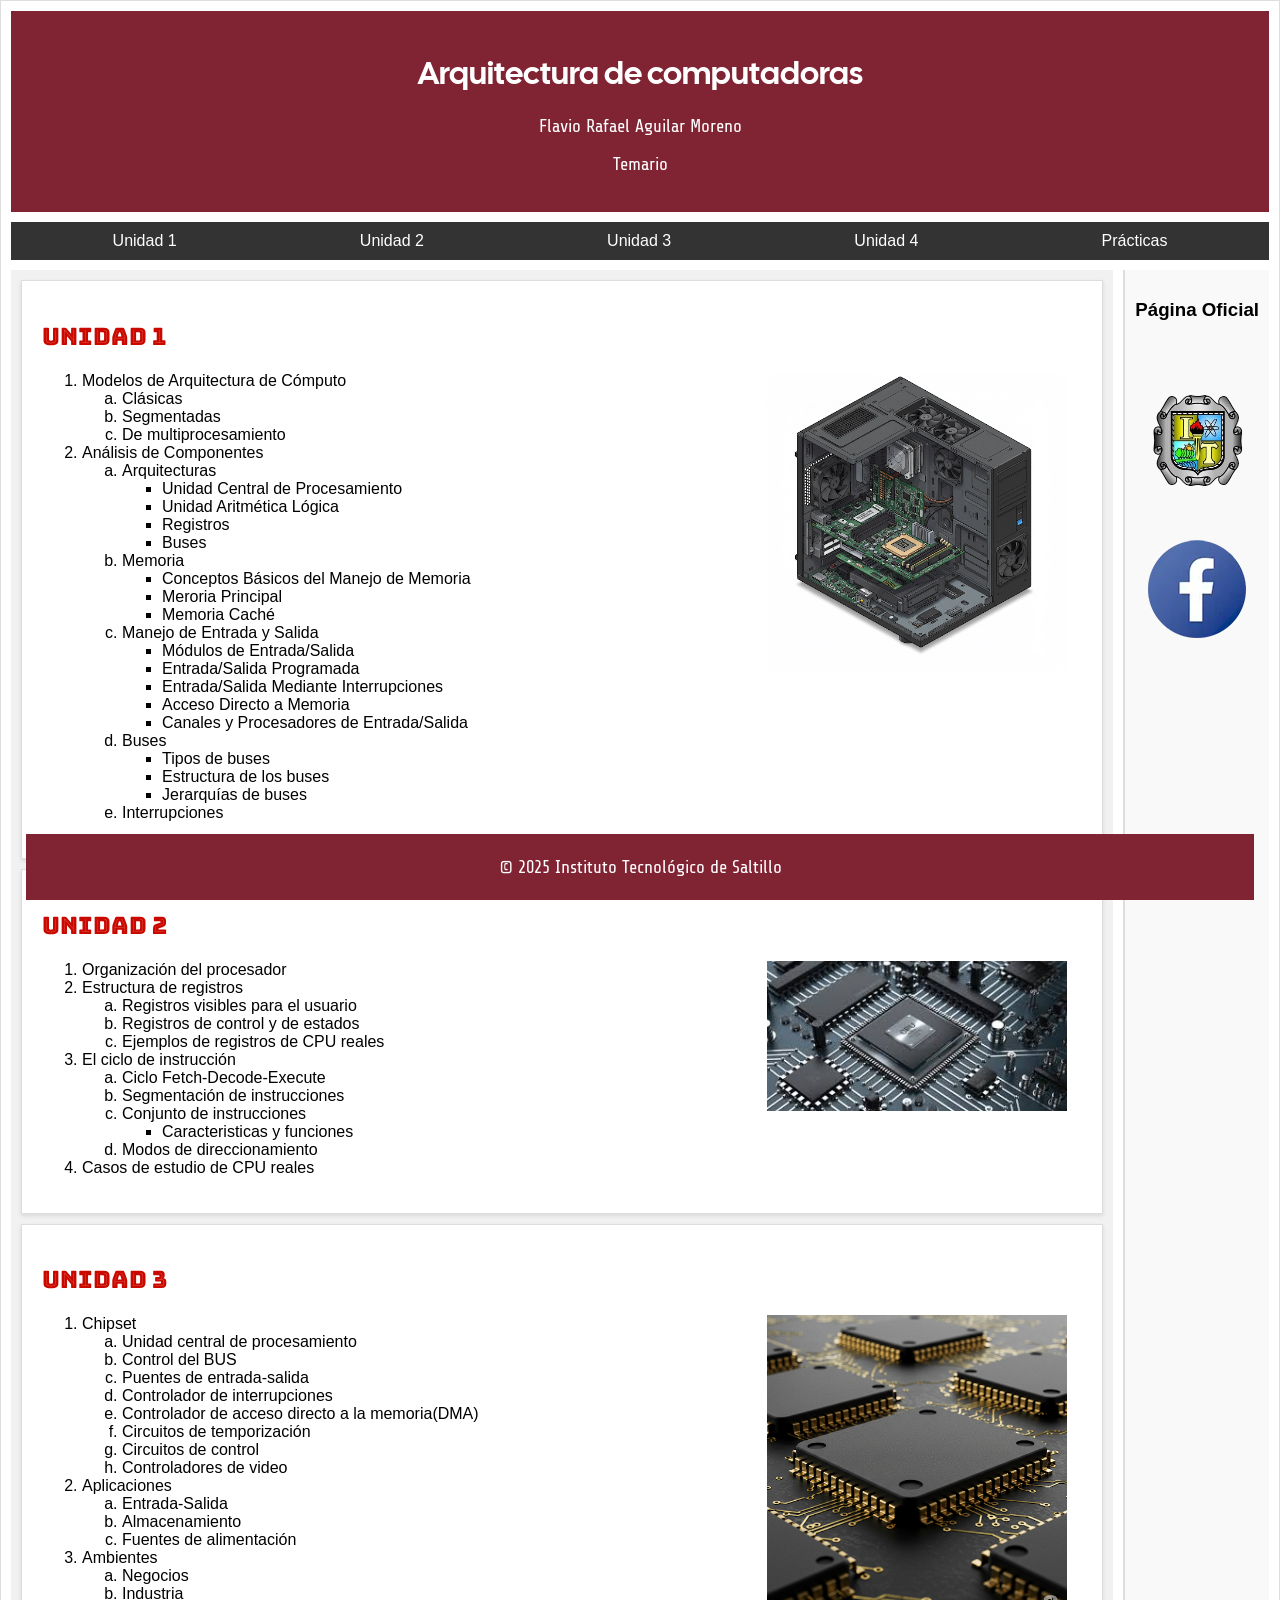
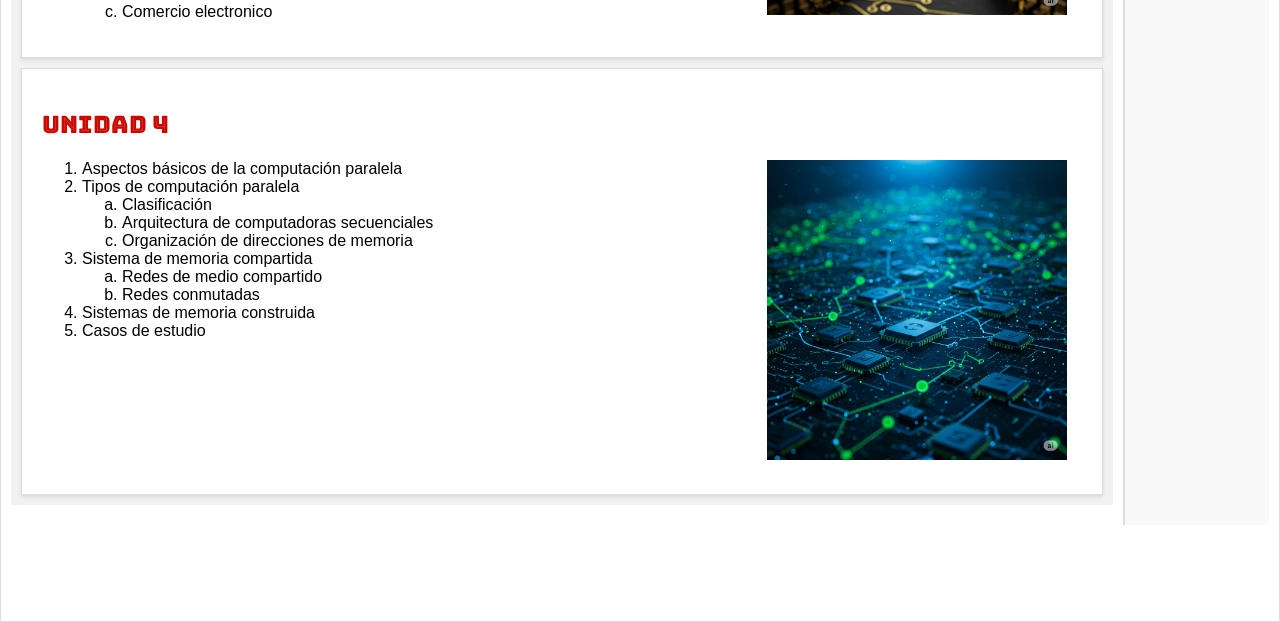
<file: index.html>
<!DOCTYPE html>
<html lang="en">

<head>
    <meta charset="UTF-8">
    <meta name="viewport" content="width=device-width, initial-scale=1.0">
    <title>Arquitectura de Computadoras</title>
    <link rel="stylesheet" href="style_principal.css">
    <link rel="preconnect" href="https://fonts.googleapis.com">
    <link rel="preconnect" href="https://fonts.gstatic.com" crossorigin>
    <link href="https://fonts.googleapis.com/css2?family=Bungee+Tint&family=Share+Tech&display=swap" rel="stylesheet">
    <link href="https://fonts.googleapis.com/css2?family=Bungee+Tint&family=Cal+Sans&family=Share+Tech&display=swap"
        rel="stylesheet">
</head>

<body>
    <div class="grid-container">
        <header>
            <h1>Arquitectura de computadoras</h1>
            <p class="subtitulo">Flavio Rafael Aguilar Moreno</p>
            <p class="subtitulo">Temario</p>
        </header>
        <nav>
            <ul>
                <li><a href="Unidad 1.html">Unidad 1</a></li>
                <li><a href="Unidad 2.html">Unidad 2</a></li>
                <li><a href="Unidad 3.html">Unidad 3</a></li>
                <li><a href="Unidad 4.html">Unidad 4</a></li>
                <li><a href="Practicas.html">Prácticas</a></li>
            </ul>
        </nav>
        <main>
            <article>
                <h2><a href="Unidad 1.html" class="transition">Unidad 1</a></h2>
                <div id="img_u1">
                    <img src="Unidad 1.png" alt="Imagen de Unidad 1">
                </div>
                <ol type="1">
                    <li>Modelos de Arquitectura de Cómputo</li>
                    <ol type="a">
                        <li>Clásicas</li>
                        <li>Segmentadas</li>
                        <li>De multiprocesamiento</li>
                    </ol>
                    <li>Análisis de Componentes</li>
                    <ol type="a">
                        <li>Arquitecturas</li>
                        <ul>
                            <li>Unidad Central de Procesamiento</li>
                            <li>Unidad Aritmética Lógica</li>
                            <li>Registros</li>
                            <li>Buses</li>
                        </ul>
                        <li>Memoria</li>
                        <ul>
                            <li>Conceptos Básicos del Manejo de Memoria</li>
                            <li>Meroria Principal</li>
                            <li>Memoria Caché</li>
                        </ul>
                        <li>Manejo de Entrada y Salida</li>
                        <ul>
                            <li>Módulos de Entrada/Salida</li>
                            <li>Entrada/Salida Programada</li>
                            <li>Entrada/Salida Mediante Interrupciones</li>
                            <li>Acceso Directo a Memoria</li>
                            <li>Canales y Procesadores de Entrada/Salida</li>
                        </ul>
                        <li>Buses</li>
                        <ul>
                            <li>Tipos de buses</li>
                            <li>Estructura de los buses</li>
                            <li>Jerarquías de buses</li>
                        </ul>
                        <li>Interrupciones</li>
                    </ol>
                </ol>
            </article>
            <article>
                <h2><a href="Unidad 2.html" class="transition">Unidad 2</a></h2>
                <div id="img_u2">
                    <img src="unidad 2.jpg" alt="Imagen de Unidad 2">
                </div>

                <ol type="1">
                    <li>Organización del procesador</li>
                    <li>Estructura de registros</li>
                    <ol type="a">
                        <li>Registros visibles para el usuario</li>
                        <li>Registros de control y de estados</li>
                        <li>Ejemplos de registros de CPU reales</li>
                    </ol>
                    <li>El ciclo de instrucción</li>
                    <ol type="a">
                        <li>Ciclo Fetch-Decode-Execute</li>
                        <li>Segmentación de instrucciones</li>
                        <li>Conjunto de instrucciones</li>
                        <ul>
                            <li>Caracteristicas y funciones</li>
                        </ul>
                        <li>Modos de direccionamiento</li>
                    </ol>
                    <li>Casos de estudio de CPU reales</li>
                </ol>
            </article>
            <article>
                <h2><a href="Unidad 3.html" class="transition">Unidad 3</a></h2>
                <div id="img_u3">
                    <img src="Unidad 3.png" alt="Imagen de Unidad 3">
                </div>

                <ol type="1">
                    <li>Chipset</li>
                    <ol type="a">
                        <li>Unidad central de procesamiento</li>
                        <li>Control del BUS</li>
                        <li>Puentes de entrada-salida</li>
                        <li>Controlador de interrupciones</li>
                        <li>Controlador de acceso directo a la memoria(DMA)</li>
                        <li>Circuitos de temporización</li>
                        <li>Circuitos de control</li>
                        <li>Controladores de video</li>
                    </ol>
                    <li>Aplicaciones</li>
                    <ol type="a">
                        <li>Entrada-Salida</li>
                        <li>Almacenamiento</li>
                        <li>Fuentes de alimentación</li>
                    </ol>
                    <li>Ambientes</li>
                    <ol type="a">
                        <li>Negocios</li>
                        <li>Industria</li>
                        <li>Comercio electronico</li>
                    </ol>
                </ol>
            </article>
            <article>
                <h2><a href="Unidad 4.html" class="transition">Unidad 4</a></h2>
                <div id="img_u4">
                    <img src="Unidad 4.png" alt="Imagen de Unidad 4">
                </div>

                <ol type="1">
                    <li>Aspectos básicos de la computación paralela</li>
                    <li>Tipos de computación paralela</li>
                    <ol type="a">
                        <li>Clasificación</li>
                        <li>Arquitectura de computadoras secuenciales</li>
                        <li>Organización de direcciones de memoria</li>
                    </ol>
                    <li>Sistema de memoria compartida</li>
                    <ol type="a">
                        <li>Redes de medio compartido</li>
                        <li>Redes conmutadas</li>
                    </ol>
                    <li>Sistemas de memoria construida</li>
                    <li>Casos de estudio</li>
                </ol>

            </article>
        </main>
        <aside>
            <h3>Página Oficial</h3>
            <a href="https://saltillo.tecnm.mx/" target="_blank" rel="noopener noreferrer">
                <img src="Logo its.png" alt="ITS" width="100px" class="animacion">
            </a>
            <a href="https://www.facebook.com/TecNMcampusSaltillo" target="_blank" rel="noopener noreferrer">
                <img src="facebook.webp" alt="Facebook" class="animacion">
            </a>
        </aside>
        <footer>
            <p>&copy; 2025 Instituto Tecnológico de Saltillo</p>
        </footer>
    </div>
</body>

</html>
</file>
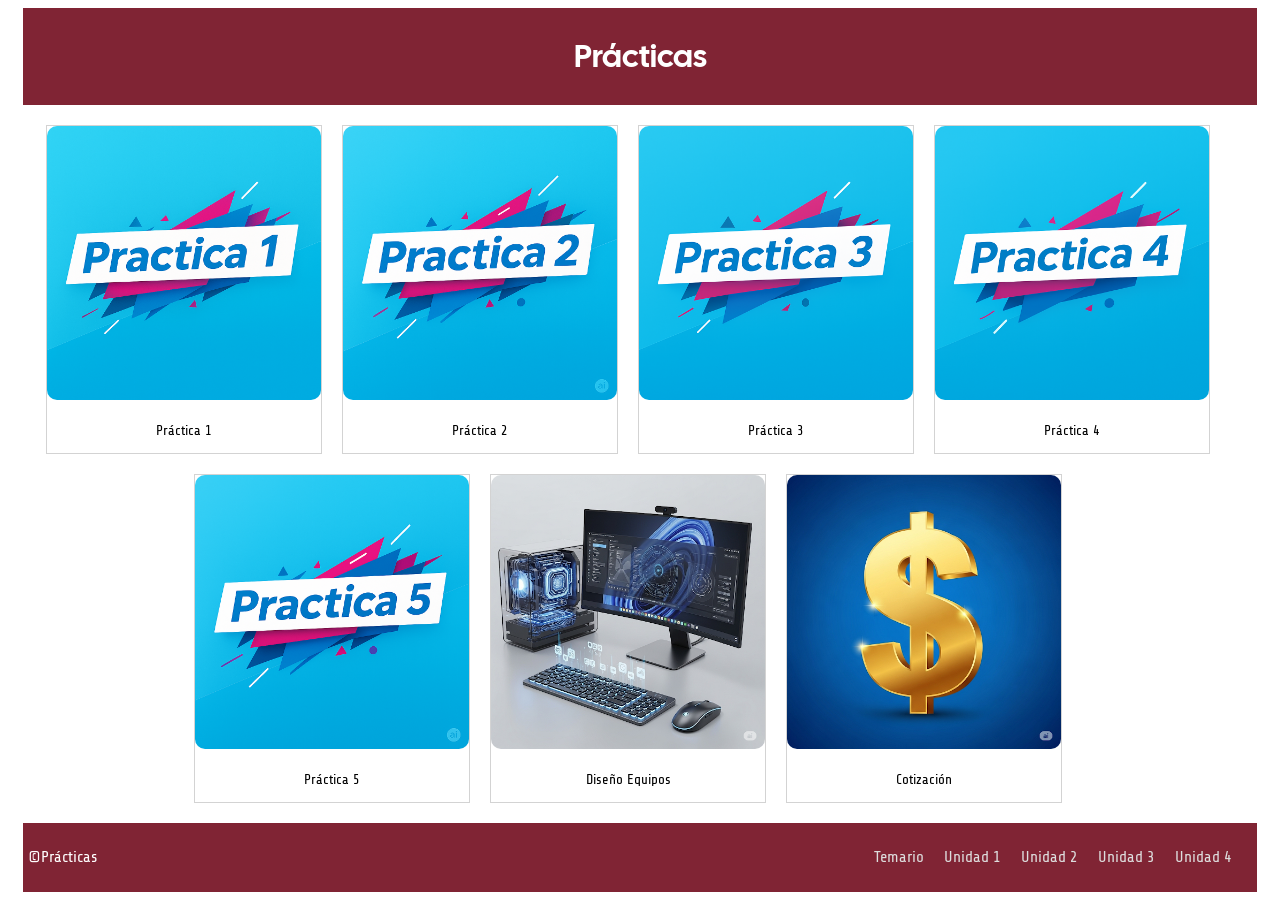
<file: Practicas.html>
<!DOCTYPE html>
<html>

<head>
    <meta charset="UTF-8">
    <title>Prácticas</title>
    <meta name="viewport" content="width=device-width, initial-scale=1.0">
    <link href="style_unidades.css" rel="stylesheet">
    <link rel="preconnect" href="https://fonts.googleapis.com">
    <link rel="preconnect" href="https://fonts.gstatic.com" crossorigin>
    <link href="https://fonts.googleapis.com/css2?family=Bungee+Tint&family=Share+Tech&display=swap" rel="stylesheet">
    <link href="https://fonts.googleapis.com/css2?family=Bungee+Tint&family=Cal+Sans&family=Share+Tech&display=swap"
        rel="stylesheet">
    <link
        href="https://fonts.googleapis.com/css2?family=Bungee+Tint&family=Cal+Sans&family=Share+Tech&family=Tagesschrift&display=swap"
        rel="stylesheet">
</head>

<body>
    <header>
        <h1>Prácticas</h1>
    </header>

    <div class="galeria-contenedor">
        <div class="galeria">
            <div class="imagen">
                <a target="_blank" href="Reporte Practica 1.pdf">
                    <img src="Practica 1.png" alt="Práctica 1">
                </a>
                <div class="descripcion">Práctica 1</div>
            </div>
        </div>

        <div class="galeria">
            <div class="imagen">
                <a target="_blank" href="Reporte Practica 2.pdf">
                    <img src="Practica 2.png" alt="Práctica 2">
                </a>
                <div class="descripcion">Práctica 2</div>
            </div>
        </div>

        <div class="galeria">
            <div class="imagen">
                <a target="_blank" href="Reporte Practica 3.pdf">
                    <img src="Practica 3.png" alt="Práctica 3">
                </a>
                <div class="descripcion">Práctica 3</div>
            </div>
        </div>

        <div class="galeria">
            <div class="imagen">
                <a target="_blank" href="Reporte Practica 4.pdf">
                    <img src="Practica 4.png" alt="Práctica 4">
                </a>
                <div class="descripcion">Práctica 4</div>
            </div>
        </div>

        <div class="galeria">
            <div class="imagen">
                <a target="_blank" href="Reporte Practica 5.pdf">
                    <img src="Practica 5.png" alt="Práctica 5">
                </a>
                <div class="descripcion">Práctica 5</div>
            </div>
        </div>
        <div class="galeria">
            <div class="imagen">
                <a target="_blank" href="Diseño Equipos.pdf">
                    <img src="Diseño Equipos.png" alt="Diseño Equipos">
                </a>
                <div class="descripcion">Diseño Equipos</div>
            </div>
        </div>
        <div class="galeria">
            <div class="imagen">
                <a target="_blank" href="Cotización.pdf">
                    <img src="Cotización.png" alt="Cotización">
                </a>
                <div class="descripcion">Cotización</div>
            </div>
        </div>
    </div>
    <footer>
        <p>©Prácticas</p>
        <nav>
            <ul>
                <li><a href="index.html">Temario</a></li>
                <li><a href="Unidad 1.html">Unidad 1</a></li>
                <li><a href="Unidad 2.html">Unidad 2</a></li>
                <li><a href="Unidad 3.html">Unidad 3</a></li>
                <li><a href="Unidad 4.html">Unidad 4</a></li>
            </ul>
        </nav>
    </footer>
</body>

</html>
</file>
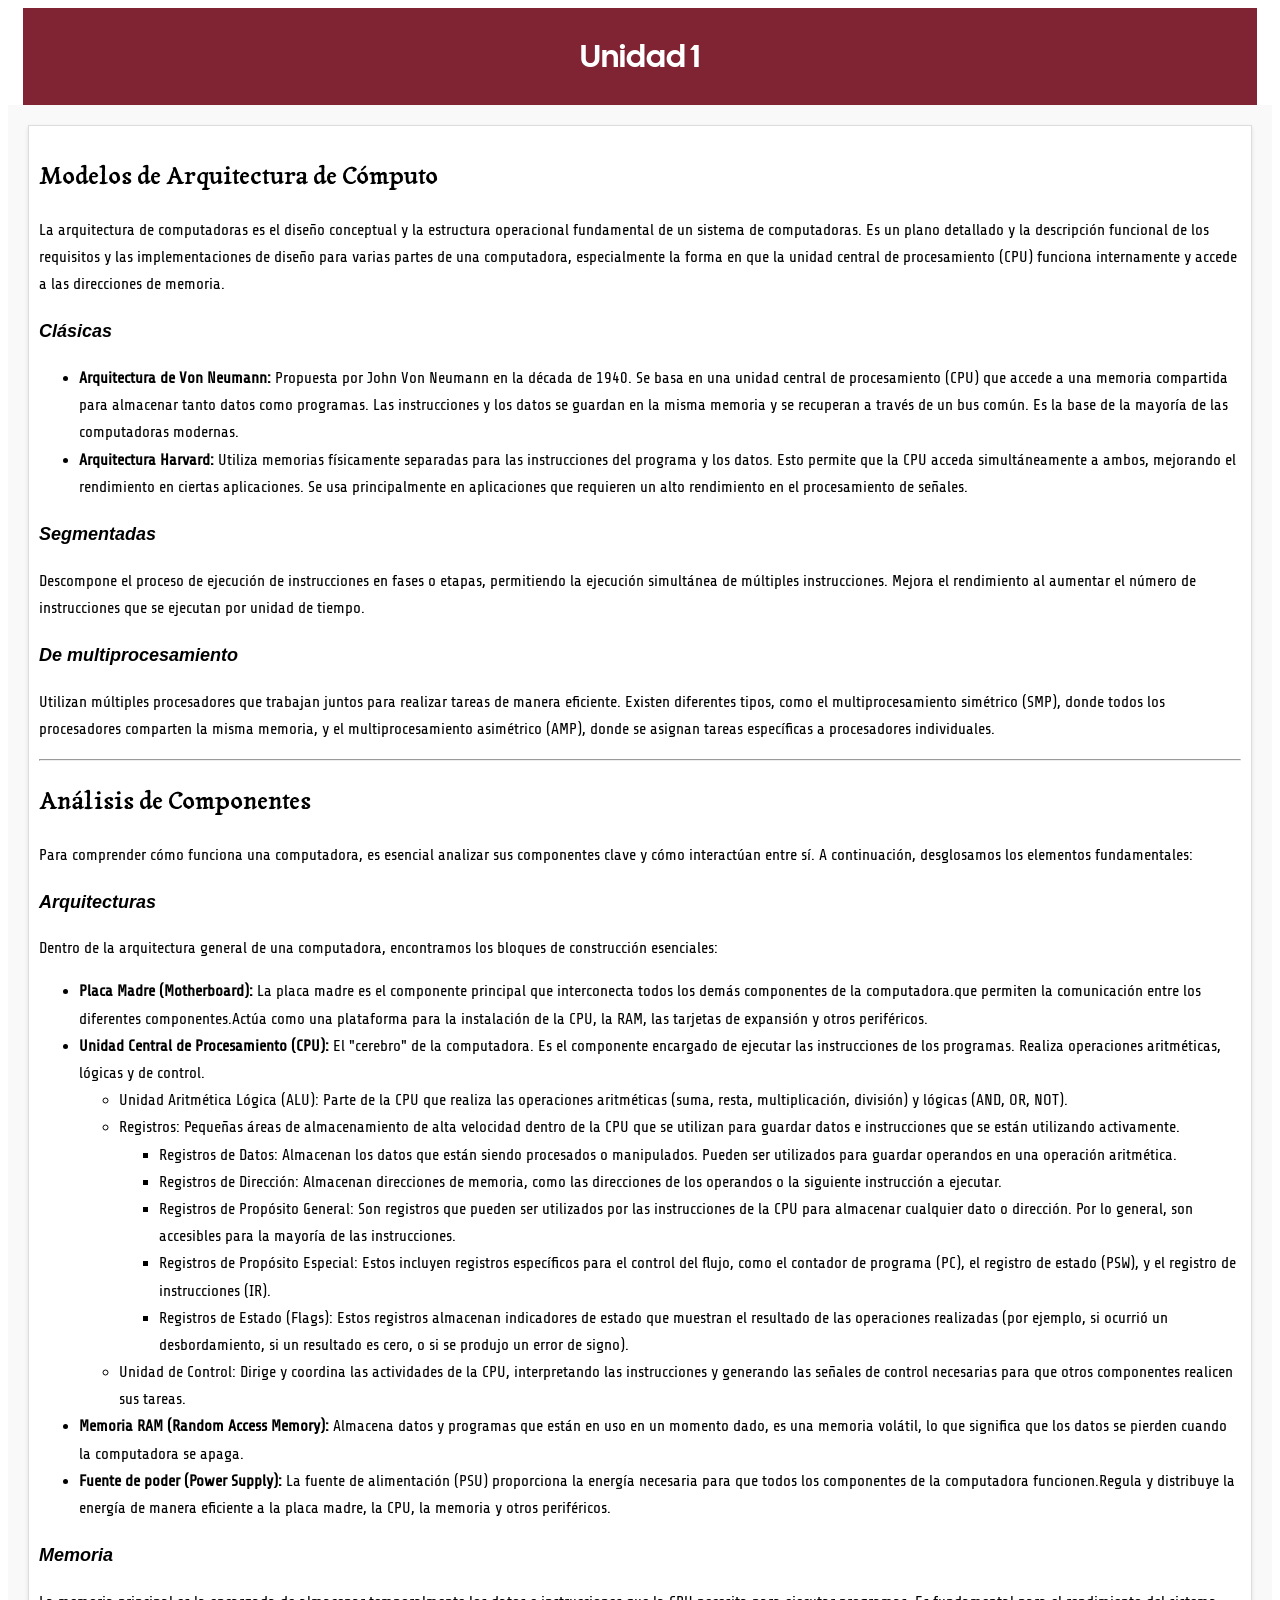
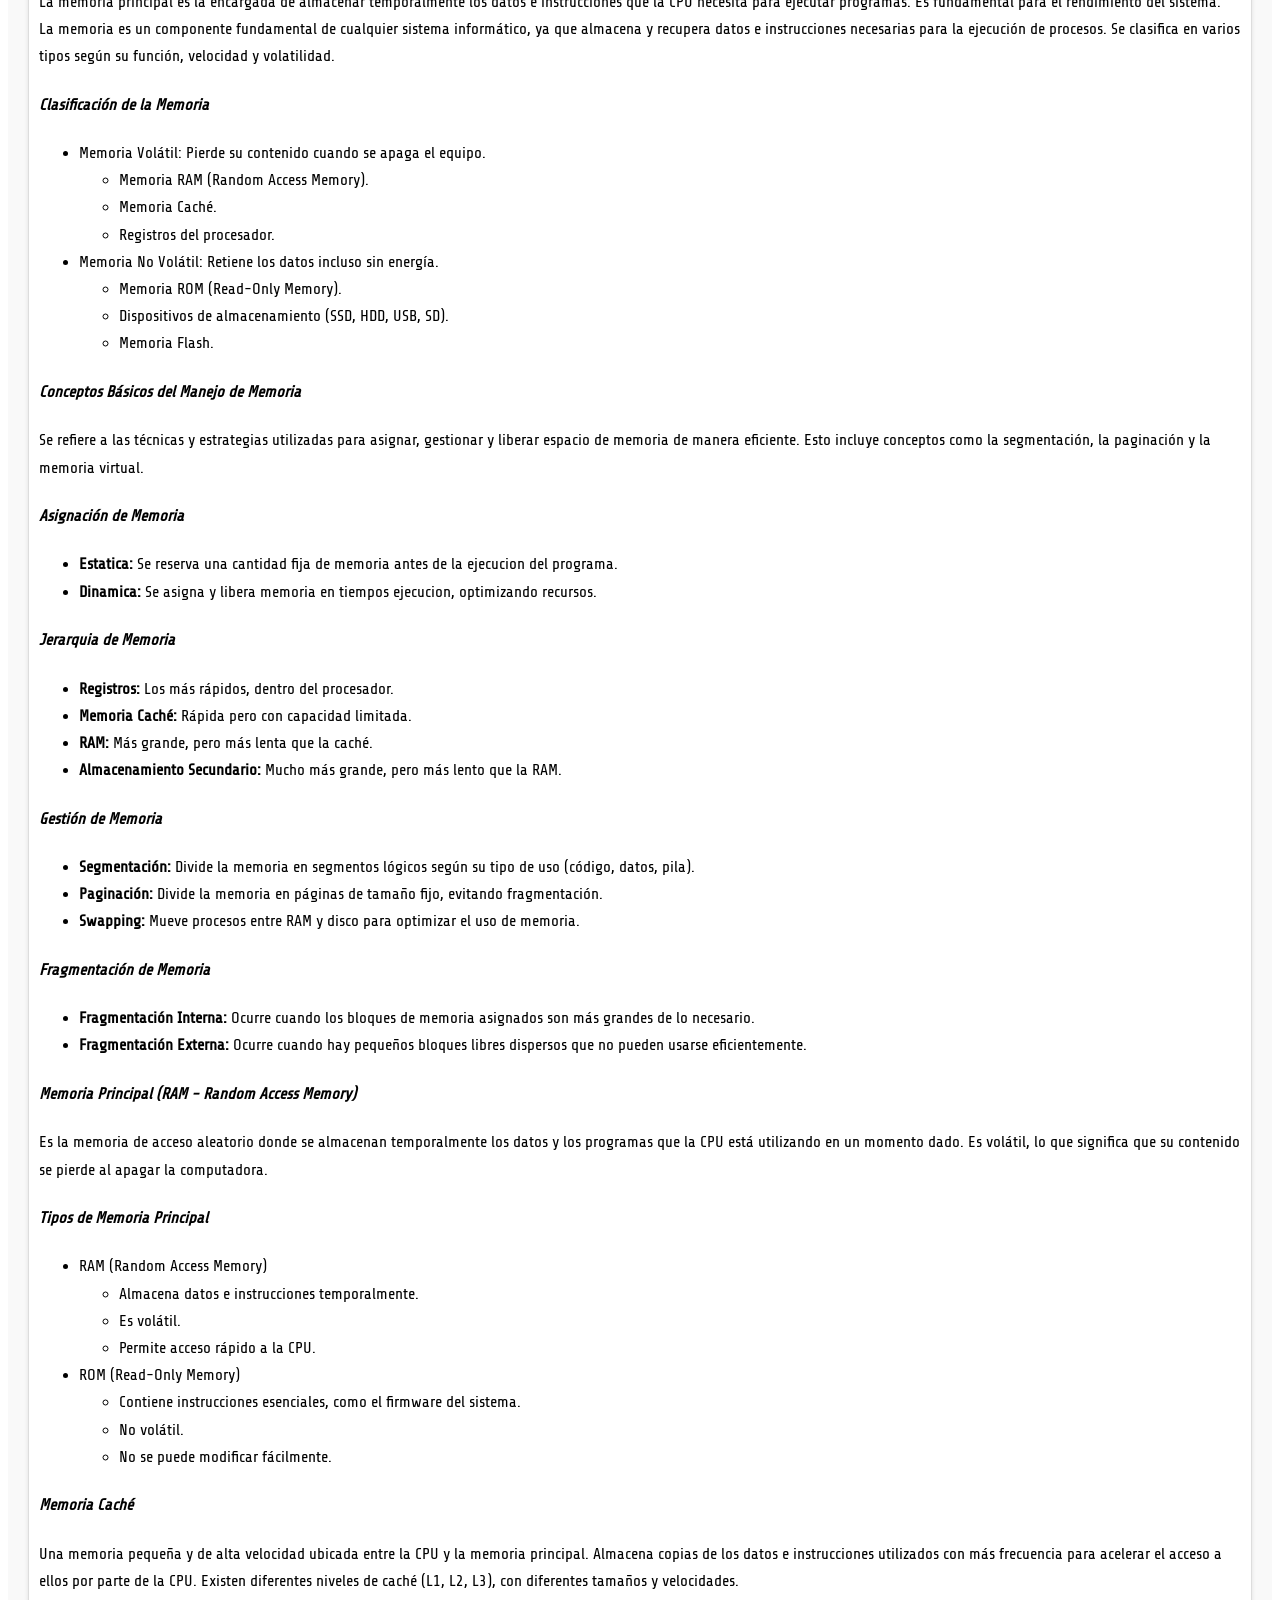
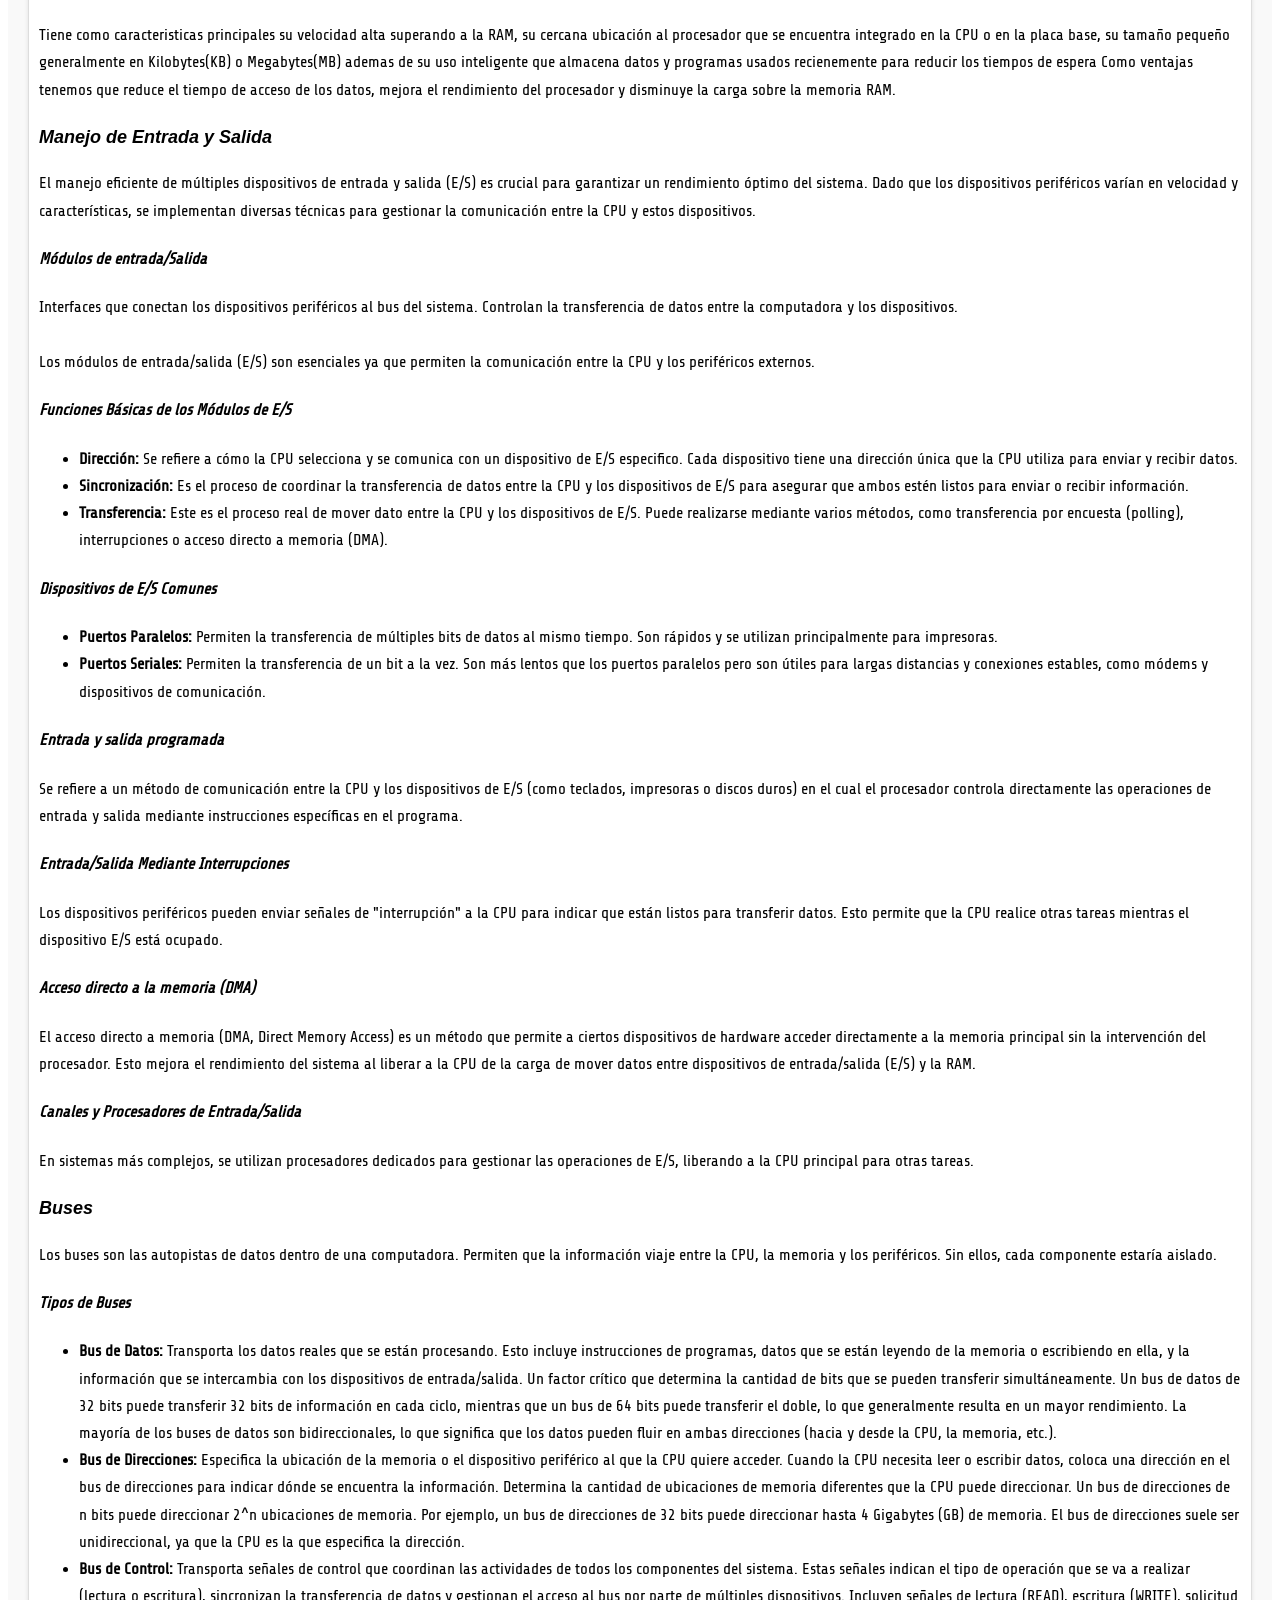
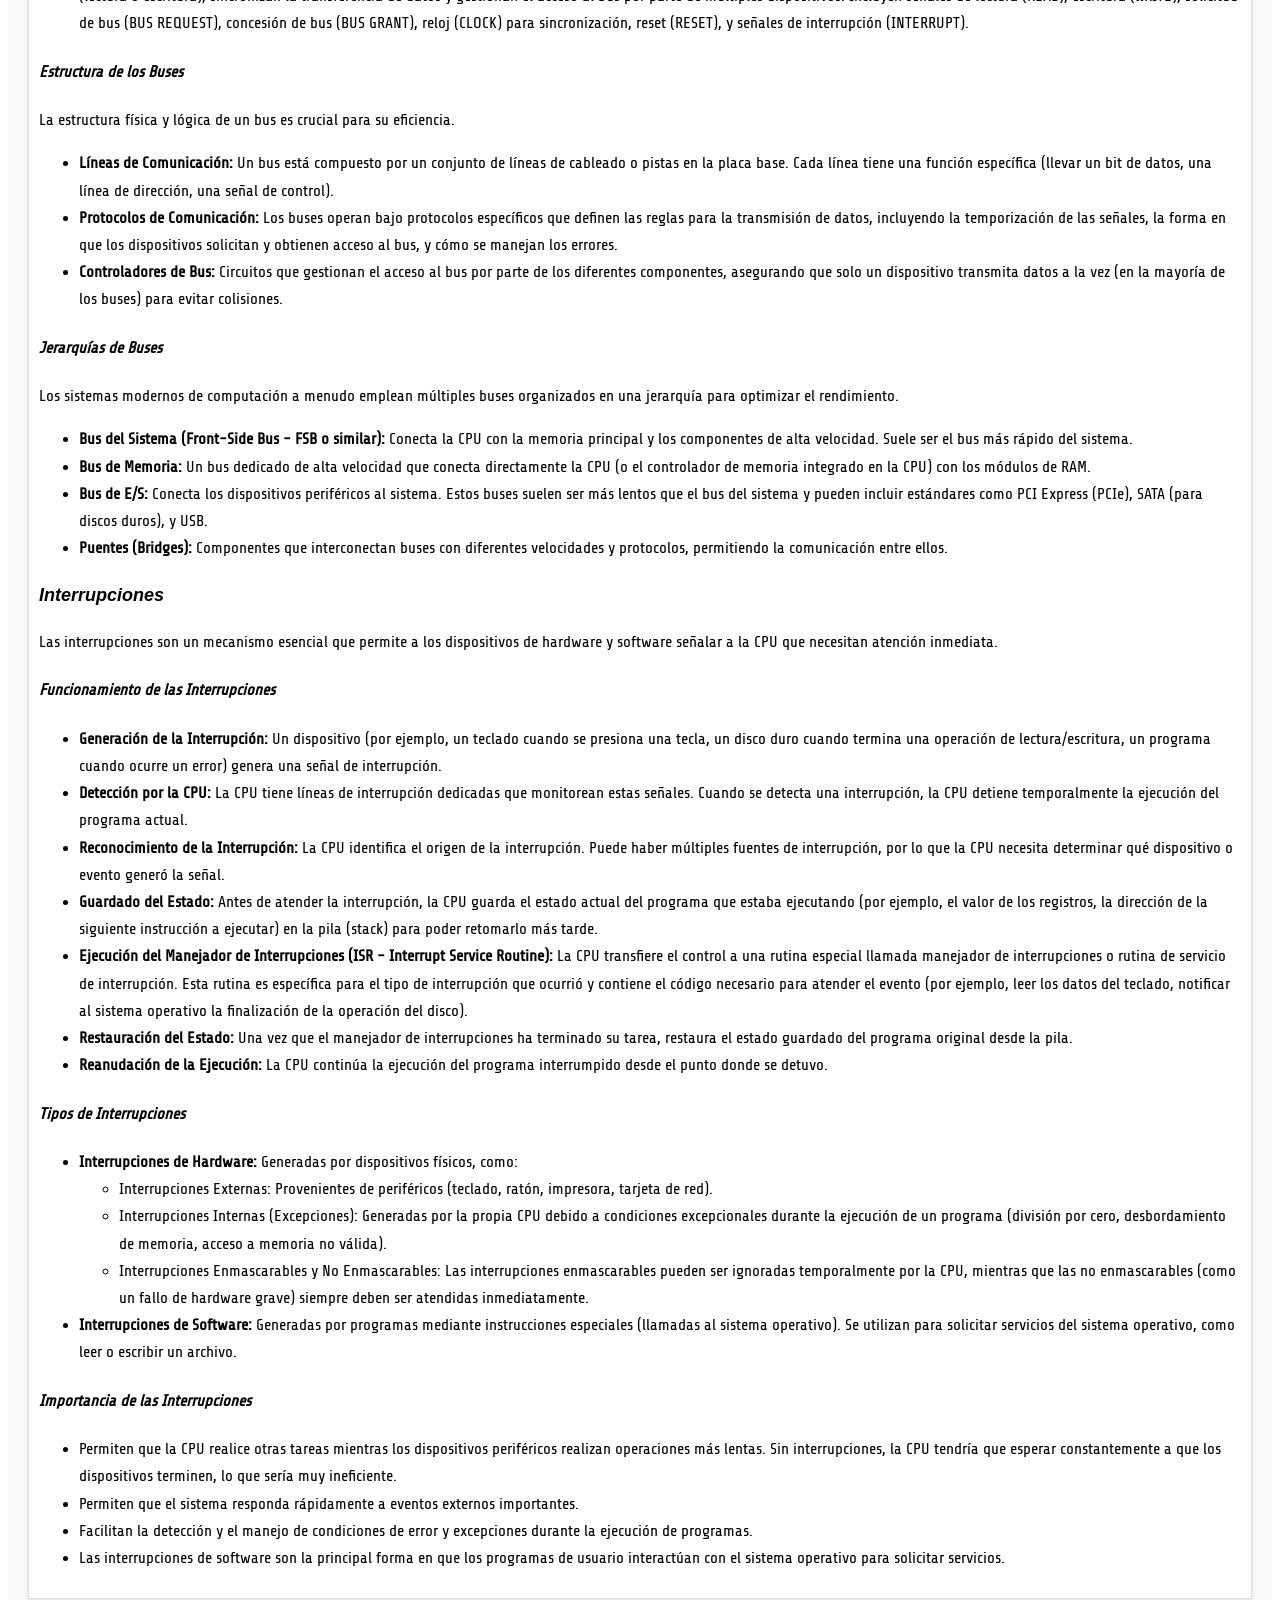
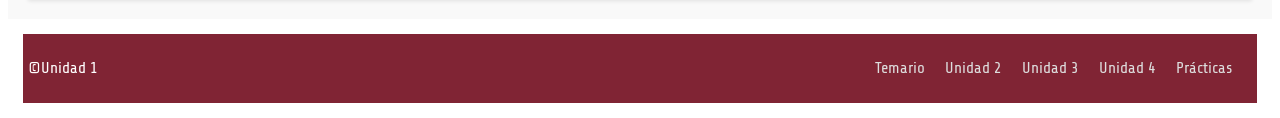
<file: Unidad 1.html>
<!DOCTYPE html>
<html>

<head>
    <meta charset="UTF-8">
    <title>Unidad 1</title>
    <meta name="viewport" content="width=device-width, initial-scale=1.0">
    <link href="style_unidades.css" rel="stylesheet">
    <link rel="preconnect" href="https://fonts.googleapis.com">
    <link rel="preconnect" href="https://fonts.gstatic.com" crossorigin>
    <link href="https://fonts.googleapis.com/css2?family=Bungee+Tint&family=Share+Tech&display=swap" rel="stylesheet">
    <link href="https://fonts.googleapis.com/css2?family=Bungee+Tint&family=Cal+Sans&family=Share+Tech&display=swap"
        rel="stylesheet">
    <link
        href="https://fonts.googleapis.com/css2?family=Bungee+Tint&family=Cal+Sans&family=Share+Tech&family=Tagesschrift&display=swap"
        rel="stylesheet">
</head>

<body>

    <header>
        <h1>Unidad 1</h1>
    </header>
    <main>
        <article>
            <h2>Modelos de Arquitectura de Cómputo</h2>
            <p>
                La arquitectura de computadoras es el diseño conceptual y la estructura operacional fundamental de
                un
                sistema de computadoras. Es un plano detallado y la descripción funcional de los requisitos y las
                implementaciones de diseño para varias partes de una computadora, especialmente la forma en que la
                unidad central de procesamiento (CPU) funciona internamente y accede a las direcciones de memoria.
            </p>
            <h3>Clásicas</h3>
            <p>
            <ul>
                <li>
                    <b>Arquitectura de Von Neumann:</b> Propuesta por John Von Neumann en la década de 1940. Se basa
                    en
                    una unidad
                    central de procesamiento (CPU) que accede a una memoria compartida para almacenar tanto datos
                    como
                    programas. Las instrucciones y los datos se guardan en la misma memoria y se recuperan a través
                    de
                    un
                    bus común. Es la base de la mayoría de las computadoras modernas.
                </li>
                <li>
                    <b>Arquitectura Harvard:</b> Utiliza memorias físicamente separadas para las instrucciones del
                    programa y
                    los datos. Esto permite que la CPU acceda simultáneamente a ambos, mejorando el rendimiento en
                    ciertas aplicaciones. Se usa principalmente en aplicaciones que requieren un alto rendimiento en
                    el
                    procesamiento de señales.
                </li>
            </ul>
            </p>
            <h3>Segmentadas</h3>
            <p>
                Descompone el proceso de ejecución de instrucciones en fases o etapas, permitiendo la ejecución
                simultánea de múltiples instrucciones. Mejora el rendimiento al aumentar el número de instrucciones
                que
                se ejecutan por unidad de tiempo.
            </p>
            <h3>De multiprocesamiento</h3>
            <p>
                Utilizan múltiples procesadores que trabajan juntos para realizar tareas de manera eficiente.
                Existen
                diferentes tipos, como el multiprocesamiento simétrico (SMP), donde todos los procesadores comparten
                la
                misma memoria, y el multiprocesamiento asimétrico (AMP), donde se asignan tareas específicas a
                procesadores individuales.
            </p>
            <hr>
            <h2>Análisis de Componentes</h2>
            <p>
                Para comprender cómo funciona una computadora, es esencial analizar sus componentes clave y cómo
                interactúan entre sí. A continuación, desglosamos los elementos fundamentales:
            </p>
            <h3>Arquitecturas</h3>
            <p>
                Dentro de la arquitectura general de una computadora, encontramos los bloques de construcción
                esenciales:
            <ul>
                <li>
                    <b>Placa Madre (Motherboard):</b> La placa madre es el componente principal que interconecta
                    todos
                    los
                    demás componentes de la
                    computadora.que permiten la comunicación entre los diferentes componentes.Actúa como una
                    plataforma para la instalación de la CPU, la RAM, las tarjetas de expansión y otros periféricos.
                </li>
                <li>
                    <b>Unidad Central de Procesamiento (CPU):</b> El "cerebro" de la computadora. Es el componente
                    encargado de
                    ejecutar las instrucciones de los programas. Realiza operaciones aritméticas, lógicas y de
                    control.
                </li>
                <ul>
                    <li>
                        Unidad Aritmética Lógica (ALU): Parte de la CPU que realiza las operaciones aritméticas
                        (suma,
                        resta, multiplicación, división) y lógicas (AND, OR, NOT).
                    </li>
                    <li>
                        Registros: Pequeñas áreas de almacenamiento de alta velocidad dentro de la CPU que se
                        utilizan
                        para
                        guardar datos e instrucciones que se están utilizando activamente.
                        <ul>
                            <li>
                                Registros de Datos: Almacenan los datos que están siendo procesados o manipulados.
                                Pueden ser utilizados para guardar operandos en una operación aritmética.
                            </li>
                            <li>
                                Registros de Dirección: Almacenan direcciones de memoria, como las direcciones de
                                los
                                operandos o la siguiente instrucción a ejecutar.
                            </li>
                            <li>
                                Registros de Propósito General: Son registros que pueden ser utilizados por las
                                instrucciones de la CPU para almacenar cualquier dato o dirección. Por lo general,
                                son
                                accesibles para la mayoría de las instrucciones.
                            </li>
                            <li>
                                Registros de Propósito Especial: Estos incluyen registros específicos para el
                                control
                                del
                                flujo, como el contador de programa (PC), el registro de estado (PSW), y el registro
                                de
                                instrucciones (IR).
                            </li>
                            <li>
                                Registros de Estado (Flags): Estos registros almacenan indicadores de estado que
                                muestran el resultado de las operaciones realizadas (por ejemplo, si ocurrió un
                                desbordamiento, si un resultado es cero, o si se produjo un error de signo).

                            </li>
                        </ul>
                    </li>
                    <li>
                        Unidad de Control: Dirige y coordina las actividades de la CPU, interpretando las
                        instrucciones
                        y
                        generando las señales de control necesarias para que otros componentes realicen sus tareas.
                    </li>
                </ul>
                <li>
                    <b>Memoria RAM (Random Access Memory):</b> Almacena datos y programas que están en uso en un
                    momento
                    dado,
                    es una memoria volátil, lo que
                    significa que los datos se pierden cuando la computadora se apaga.
                </li>
                <li>
                    <b>Fuente de poder (Power Supply):</b> La fuente de alimentación (PSU) proporciona la energía
                    necesaria
                    para que todos los componentes de
                    la computadora funcionen.Regula y distribuye la energía de manera eficiente a la placa madre, la
                    CPU, la memoria y otros periféricos.
                </li>
            </ul>
            </p>
            <h3>Memoria</h3>
            <p>
                La memoria principal es la encargada de almacenar temporalmente los datos e
                instrucciones que la CPU necesita para ejecutar programas. Es fundamental para el
                rendimiento del sistema.
                <br>
                La memoria es un componente fundamental de cualquier sistema informático, ya
                que almacena y recupera datos e instrucciones necesarias para la ejecución de
                procesos. Se clasifica en varios tipos según su función, velocidad y volatilidad.
            <h4>Clasificación de la Memoria</h4>
            <ul>
                <li>Memoria Volátil: Pierde su contenido cuando se apaga el equipo.</li>
                <ul>
                    <li>Memoria RAM (Random Access Memory).</li>
                    <li>Memoria Caché.</li>
                    <li>Registros del procesador.</li>
                </ul>
                <li>Memoria No Volátil: Retiene los datos incluso sin energía.</li>
                <ul>
                    <li>Memoria ROM (Read-Only Memory).</li>
                    <li>Dispositivos de almacenamiento (SSD, HDD, USB, SD).</li>
                    <li>Memoria Flash.</li>
                </ul>
            </ul>
            <h4>Conceptos Básicos del Manejo de Memoria</h4>
            Se refiere a las técnicas y estrategias utilizadas para asignar, gestionar y liberar espacio de memoria
            de
            manera eficiente. Esto incluye conceptos como la segmentación, la paginación y la memoria virtual.
            <h4>Asignación de Memoria</h4>
            <ul>
                <li>
                    <b>Estatica:</b> Se reserva una cantidad fija de memoria antes de la
                    ejecucion del programa.
                </li>
                <li>
                    <b>Dinamica:</b> Se asigna y libera memoria en tiempos ejecucion,
                    optimizando recursos.
                </li>
            </ul>
            <h4>Jerarquia de Memoria</h4>
            <ul>
                <li><b>Registros:</b> Los más rápidos, dentro del procesador.</li>
                <li><b>Memoria Caché:</b> Rápida pero con capacidad limitada.</li>
                <li><b>RAM:</b> Más grande, pero más lenta que la caché.</li>
                <li><b>Almacenamiento Secundario:</b> Mucho más grande, pero
                    más lento que la RAM.</li>
            </ul>
            <h4>Gestión de Memoria</h4>
            <ul>
                <li>
                    <b>Segmentación:</b> Divide la memoria en segmentos lógicos según su
                    tipo de uso (código, datos, pila).
                </li>
                <li>
                    <b>Paginación:</b> Divide la memoria en páginas de tamaño fijo, evitando
                    fragmentación.
                </li>
                <li>
                    <b>Swapping:</b> Mueve procesos entre RAM y disco para optimizar el
                    uso de memoria.
                </li>
            </ul>
            <h4>Fragmentación de Memoria</h4>
            <ul>
                <li>
                    <b>Fragmentación Interna:</b> Ocurre cuando los bloques de
                    memoria asignados son más grandes de lo necesario.
                </li>
                <li>
                    <b>Fragmentación Externa:</b> Ocurre cuando hay pequeños bloques
                    libres dispersos que no pueden usarse eficientemente.
                </li>
            </ul>
            <h4>Memoria Principal (RAM - Random Access Memory)</h4>
            Es la memoria de acceso aleatorio donde se almacenan temporalmente los datos y los programas que la CPU
            está
            utilizando en un momento dado. Es volátil, lo que significa que su contenido se pierde al apagar la
            computadora.
            <h4>Tipos de Memoria Principal</h4>
            <ul>
                <li>RAM (Random Access Memory)</li>
                <ul>
                    <li>Almacena datos e instrucciones temporalmente.</li>
                    <li>Es volátil.</li>
                    <li>Permite acceso rápido a la CPU.</li>
                </ul>
                <li>ROM (Read-Only Memory)</li>
                <ul>
                    <li>Contiene instrucciones esenciales, como el firmware del sistema.</li>
                    <li>No volátil.</li>
                    <li>No se puede modificar fácilmente.</li>
                </ul>
            </ul>
            <h4>Memoria Caché</h4>
            Una memoria pequeña y de alta velocidad ubicada entre la CPU y la memoria principal. Almacena copias de
            los
            datos e instrucciones utilizados con más frecuencia para acelerar el acceso a ellos por parte de la CPU.
            Existen diferentes niveles de caché (L1, L2, L3), con diferentes tamaños y velocidades.
            <br><br>
            Tiene como caracteristicas principales su velocidad alta superando a la
            RAM, su cercana ubicación al procesador que se encuentra
            integrado en la CPU o en la placa base, su tamaño pequeño
            generalmente en Kilobytes(KB) o Megabytes(MB) ademas de su uso
            inteligente que almacena datos y programas usados recienemente para
            reducir los tiempos de espera
            Como ventajas tenemos que reduce el tiempo de acceso de los datos,
            mejora el rendimiento del procesador y disminuye la carga sobre la
            memoria RAM.
            </p>
            <h3>Manejo de Entrada y Salida</h3>
            <p>
                El manejo eficiente de múltiples dispositivos de entrada y salida (E/S) es crucial para
                garantizar un rendimiento óptimo del sistema. Dado que los dispositivos periféricos
                varían en velocidad y características, se implementan diversas técnicas para gestionar
                la comunicación entre la CPU y estos dispositivos.
            <h4>Módulos de entrada/Salida</h4>
            Interfaces que conectan los dispositivos periféricos al bus del sistema. Controlan la transferencia de
            datos
            entre la computadora y los dispositivos.
            <br><br>
            Los módulos de entrada/salida (E/S) son esenciales ya que
            permiten la comunicación entre la CPU y los periféricos externos.
            <h4>Funciones Básicas de los Módulos de E/S</h4>
            <ul>
                <li>
                    <b>Dirección:</b> Se refiere a cómo la CPU selecciona y se comunica
                    con un dispositivo de E/S especifico. Cada dispositivo tiene una
                    dirección única que la CPU utiliza para enviar y recibir datos.
                </li>
                <li>
                    <b>Sincronización:</b> Es el proceso de coordinar la transferencia de
                    datos entre la CPU y los dispositivos de E/S para asegurar que
                    ambos estén listos para enviar o recibir información.
                </li>
                <li>
                    <b>Transferencia:</b> Este es el proceso real de mover dato entre la
                    CPU y los dispositivos de E/S. Puede realizarse mediante varios
                    métodos, como transferencia por encuesta (polling),
                    interrupciones o acceso directo a memoria (DMA).
                </li>
            </ul>
            <h4>Dispositivos de E/S Comunes</h4>
            <ul>
                <li>
                    <b>Puertos Paralelos:</b> Permiten la transferencia de
                    múltiples bits de datos al mismo tiempo. Son
                    rápidos y se utilizan principalmente para
                    impresoras.
                </li>
                <li>
                    <b>Puertos Seriales:</b> Permiten la transferencia de un
                    bit a la vez. Son más lentos que los puertos
                    paralelos pero son útiles para largas distancias y
                    conexiones estables, como módems y dispositivos
                    de comunicación.
                </li>
            </ul>
            <h4>Entrada y salida programada</h4>
            Se refiere a un método de comunicación entre la CPU y los dispositivos de E/S
            (como teclados, impresoras o discos duros) en el cual el procesador controla
            directamente las operaciones de entrada y salida mediante instrucciones
            específicas en el programa.
            <h4>Entrada/Salida Mediante Interrupciones</h4>
            Los dispositivos periféricos pueden enviar señales de "interrupción" a la CPU para indicar que están
            listos
            para transferir datos. Esto permite que la CPU realice otras tareas mientras el dispositivo E/S está
            ocupado.
            <h4>Acceso directo a la memoria (DMA)</h4>
            El acceso directo a memoria (DMA, Direct Memory
            Access) es un método que permite a ciertos dispositivos
            de hardware acceder directamente a la memoria
            principal sin la intervención del procesador.
            Esto mejora el rendimiento del sistema al liberar a la
            CPU de la carga de mover datos entre dispositivos de
            entrada/salida (E/S) y la RAM.
            <h4>Canales y Procesadores de Entrada/Salida</h4>
            En sistemas más complejos, se utilizan procesadores dedicados para gestionar las operaciones de E/S,
            liberando a la CPU principal para otras tareas.
            </p>
            <h3>Buses</h3>
            <p>
                Los buses son las autopistas de datos dentro de una computadora. Permiten que la información viaje
                entre
                la CPU, la memoria y los periféricos. Sin ellos, cada componente estaría aislado.
            <h4>Tipos de Buses</h4>
            <ul>
                <li>
                    <b>Bus de Datos:</b> Transporta los datos reales que se están procesando. Esto incluye
                    instrucciones
                    de programas, datos que se están leyendo de la memoria o escribiendo en ella, y la información
                    que
                    se intercambia con los dispositivos de entrada/salida.
                    Un factor crítico que determina la cantidad de bits que se pueden transferir simultáneamente. Un
                    bus
                    de datos de 32 bits puede transferir 32 bits de información en cada ciclo, mientras que un bus
                    de 64
                    bits puede transferir el doble, lo que generalmente resulta en un mayor rendimiento.
                    La mayoría de los buses de datos son bidireccionales, lo que significa que los datos pueden
                    fluir en
                    ambas direcciones (hacia y desde la CPU, la memoria, etc.).
                </li>
                <li>
                    <b>Bus de Direcciones:</b> Especifica la ubicación de la memoria o el dispositivo periférico al
                    que
                    la CPU quiere acceder. Cuando la CPU necesita leer o escribir datos, coloca una dirección en el
                    bus
                    de direcciones para indicar dónde se encuentra la información. Determina la cantidad de
                    ubicaciones
                    de memoria diferentes que la CPU puede direccionar. Un bus de direcciones de n bits puede
                    direccionar 2^n ubicaciones de memoria. Por ejemplo, un bus de direcciones de 32 bits puede
                    direccionar hasta 4 Gigabytes (GB) de memoria. El bus de direcciones suele ser unidireccional,
                    ya
                    que la CPU es la que especifica la dirección.
                </li>
                <li>
                    <b>Bus de Control:</b> Transporta señales de control que coordinan las actividades de todos los
                    componentes del sistema. Estas señales indican el tipo de operación que se va a realizar
                    (lectura o
                    escritura), sincronizan la transferencia de datos y gestionan el acceso al bus por parte de
                    múltiples dispositivos. Incluyen señales de lectura (READ), escritura (WRITE), solicitud de bus
                    (BUS
                    REQUEST), concesión de bus (BUS GRANT), reloj (CLOCK) para sincronización, reset (RESET), y
                    señales
                    de interrupción (INTERRUPT).
                </li>
            </ul>
            <h4>Estructura de los Buses</h4>
            La estructura física y lógica de un bus es crucial para su eficiencia.
            <ul>
                <li>
                    <b>Líneas de Comunicación:</b> Un bus está compuesto por un conjunto de líneas de cableado o
                    pistas
                    en la
                    placa base. Cada línea tiene una función específica (llevar un bit de datos, una línea de
                    dirección,
                    una señal de control).
                </li>
                <li>
                    <b>Protocolos de Comunicación:</b> Los buses operan bajo protocolos específicos que definen las
                    reglas para
                    la transmisión de datos, incluyendo la temporización de las señales, la forma en que los
                    dispositivos solicitan y obtienen acceso al bus, y cómo se manejan los errores.
                </li>
                <li>
                    <b>Controladores de Bus:</b> Circuitos que gestionan el acceso al bus por parte de los
                    diferentes
                    componentes, asegurando que solo un dispositivo transmita datos a la vez (en la mayoría de los
                    buses) para evitar colisiones.
                </li>
            </ul>
            <h4>Jerarquías de Buses</h4>
            Los sistemas modernos de computación a menudo emplean múltiples buses organizados en una jerarquía para
            optimizar el rendimiento.
            <ul>
                <li>
                    <b>Bus del Sistema (Front-Side Bus - FSB o similar):</b> Conecta la CPU con la memoria principal
                    y
                    los
                    componentes de alta velocidad. Suele ser el bus más rápido del sistema.
                </li>
                <li>
                    <b>Bus de Memoria:</b> Un bus dedicado de alta velocidad que conecta directamente la CPU (o el
                    controlador
                    de memoria integrado en la CPU) con los módulos de RAM.
                </li>
                <li>
                    <b>Bus de E/S:</b> Conecta los dispositivos periféricos al sistema. Estos buses suelen ser más
                    lentos que
                    el bus del sistema y pueden incluir estándares como PCI Express (PCIe), SATA (para discos
                    duros), y
                    USB.
                </li>
                <li>
                    <b>Puentes (Bridges):</b> Componentes que interconectan buses con diferentes velocidades y
                    protocolos,
                    permitiendo la comunicación entre ellos.
                </li>
            </ul>
            </p>
            <h3>Interrupciones</h3>
            <p>
                Las interrupciones son un mecanismo esencial que permite a los dispositivos de hardware y software
                señalar a la CPU que necesitan atención inmediata.
            <h4>Funcionamiento de las Interrupciones</h4>
            <ul>
                <li>
                    <b>Generación de la Interrupción:</b> Un dispositivo (por ejemplo, un teclado cuando se presiona
                    una
                    tecla,
                    un disco duro cuando termina una operación de lectura/escritura, un programa cuando ocurre un
                    error)
                    genera una señal de interrupción.
                </li>
                <li>
                    <b>Detección por la CPU:</b> La CPU tiene líneas de interrupción dedicadas que monitorean estas
                    señales.
                    Cuando se detecta una interrupción, la CPU detiene temporalmente la ejecución del programa
                    actual.
                </li>
                <li>
                    <b>Reconocimiento de la Interrupción:</b> La CPU identifica el origen de la interrupción. Puede
                    haber
                    múltiples fuentes de interrupción, por lo que la CPU necesita determinar qué dispositivo o
                    evento
                    generó la señal.
                </li>
                <li>
                    <b>Guardado del Estado:</b> Antes de atender la interrupción, la CPU guarda el estado actual del
                    programa
                    que estaba ejecutando (por ejemplo, el valor de los registros, la dirección de la siguiente
                    instrucción a ejecutar) en la pila (stack) para poder retomarlo más tarde.
                </li>
                <li>
                    <b>Ejecución del Manejador de Interrupciones (ISR - Interrupt Service Routine):</b> La CPU
                    transfiere el
                    control a una rutina especial llamada manejador de interrupciones o rutina de servicio de
                    interrupción. Esta rutina es específica para el tipo de interrupción que ocurrió y contiene el
                    código necesario para atender el evento (por ejemplo, leer los datos del teclado, notificar al
                    sistema operativo la finalización de la operación del disco).
                </li>
                <li>
                    <b>Restauración del Estado:</b> Una vez que el manejador de interrupciones ha terminado su
                    tarea,
                    restaura
                    el estado guardado del programa original desde la pila.
                </li>
                <li>
                    <b>Reanudación de la Ejecución:</b> La CPU continúa la ejecución del programa interrumpido desde
                    el
                    punto donde se detuvo.
                </li>
            </ul>
            <h4>Tipos de Interrupciones</h4>
            <ul>
                <li><b>Interrupciones de Hardware:</b> Generadas por dispositivos físicos, como:</li>
                <ul>
                    <li>
                        Interrupciones Externas: Provenientes de periféricos (teclado, ratón, impresora, tarjeta de
                        red).
                    </li>
                    <li>
                        Interrupciones Internas (Excepciones): Generadas por la propia CPU debido a condiciones
                        excepcionales durante la ejecución de un programa (división por cero, desbordamiento de
                        memoria,
                        acceso a memoria no válida).
                    </li>
                    <li>
                        Interrupciones Enmascarables y No Enmascarables: Las interrupciones enmascarables pueden ser
                        ignoradas temporalmente por la CPU, mientras que las no enmascarables (como un fallo de
                        hardware
                        grave) siempre deben ser atendidas inmediatamente.
                    </li>
                </ul>
                <li><b>Interrupciones de Software:</b> Generadas por programas mediante instrucciones especiales
                    (llamadas al
                    sistema operativo). Se utilizan para solicitar servicios del sistema operativo, como leer o
                    escribir
                    un archivo.</li>
            </ul>
            <h4>Importancia de las Interrupciones</h4>
            <ul>
                <li>
                    Permiten que la CPU realice otras tareas mientras los dispositivos periféricos realizan
                    operaciones
                    más
                    lentas. Sin interrupciones, la CPU tendría que esperar constantemente a que los dispositivos
                    terminen, lo
                    que sería muy ineficiente.
                </li>
                <li>
                    Permiten que el sistema responda rápidamente a eventos externos importantes.
                </li>
                <li>
                    Facilitan la detección y el manejo de condiciones de error y excepciones durante la ejecución de
                    programas.
                </li>
                <li>
                    Las interrupciones de software son la principal forma en que los programas de usuario
                    interactúan
                    con el
                    sistema operativo para solicitar servicios.
                </li>
            </ul>
            </p>
        </article>
    </main>
    <footer>
        <p>©Unidad 1</p>
        <nav>
            <ul>
                <li><a href="index.html">Temario</a></li>
                <li><a href="Unidad 2.html">Unidad 2</a></li>
                <li><a href="Unidad 3.html">Unidad 3</a></li>
                <li><a href="Unidad 4.html">Unidad 4</a></li>
                <li><a href="Practicas.html">Prácticas</a></li>
            </ul>
        </nav>
    </footer>
</body>

</html>
</file>
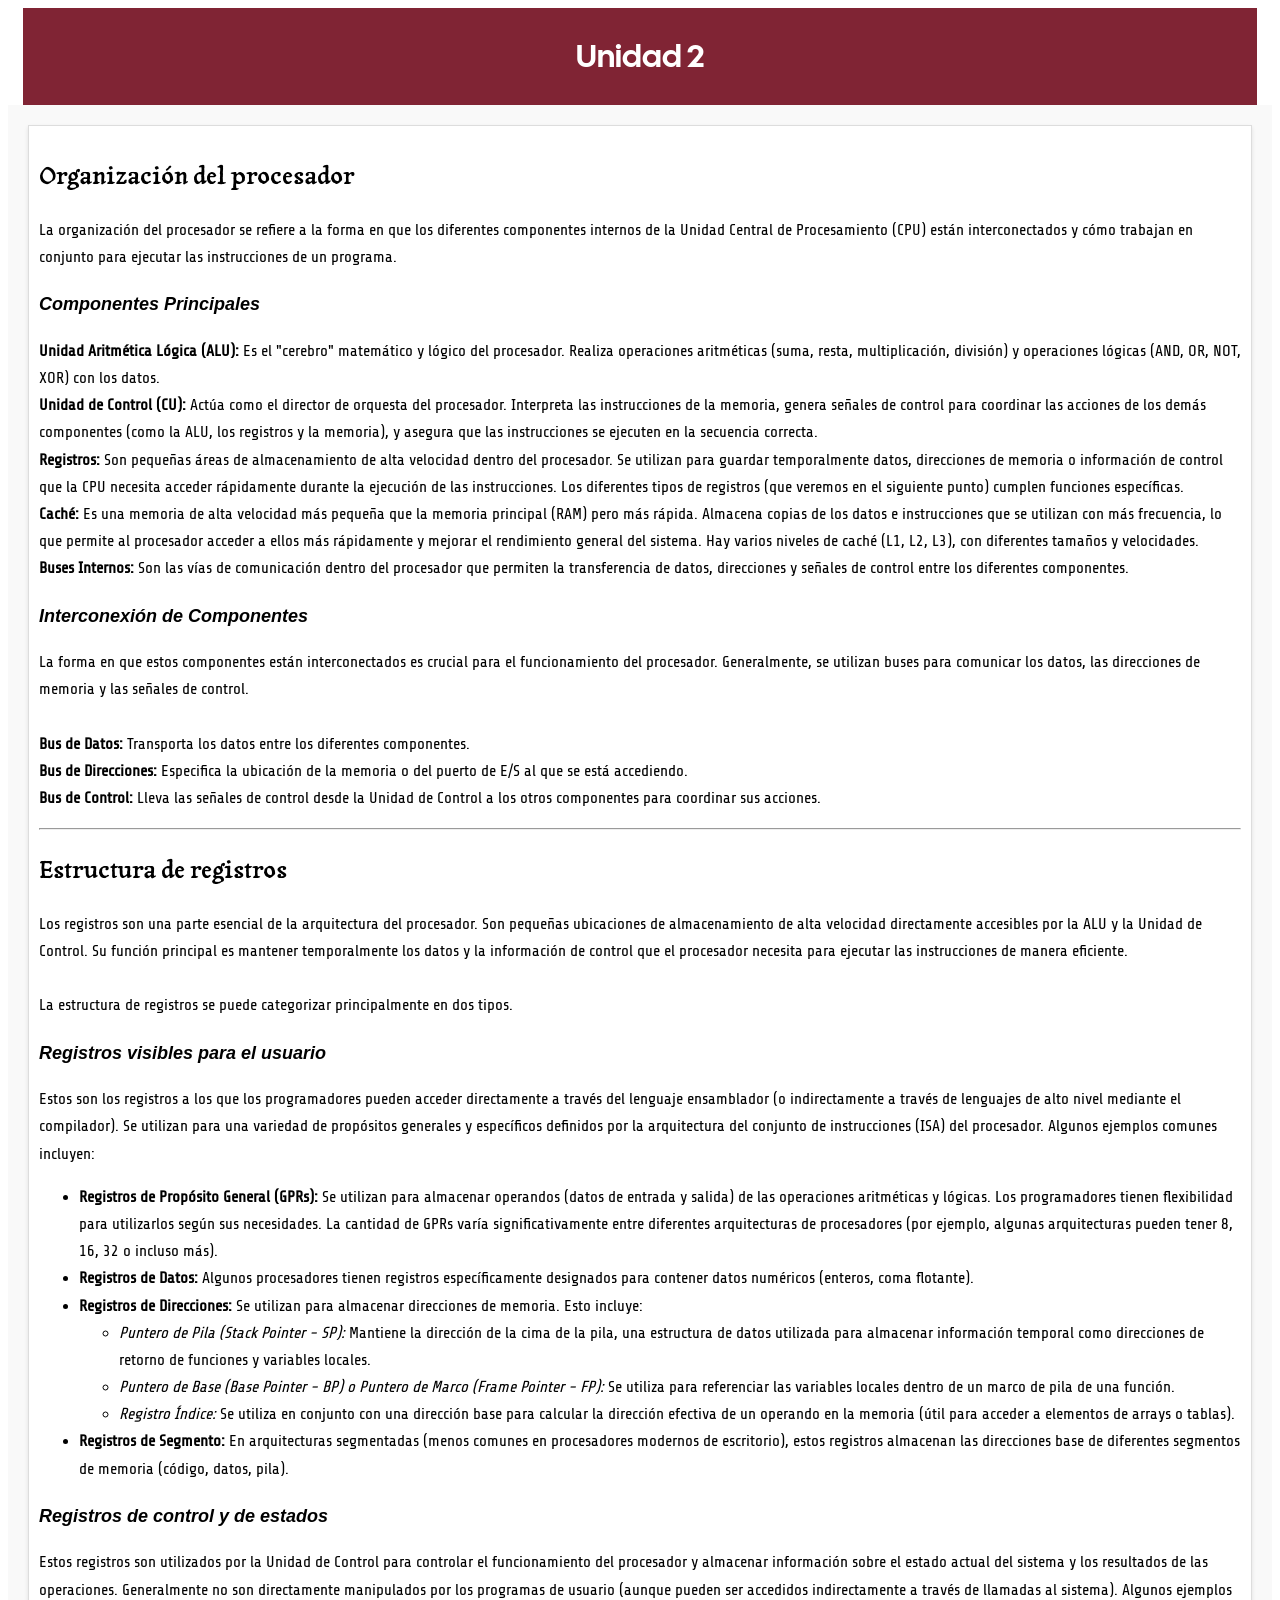
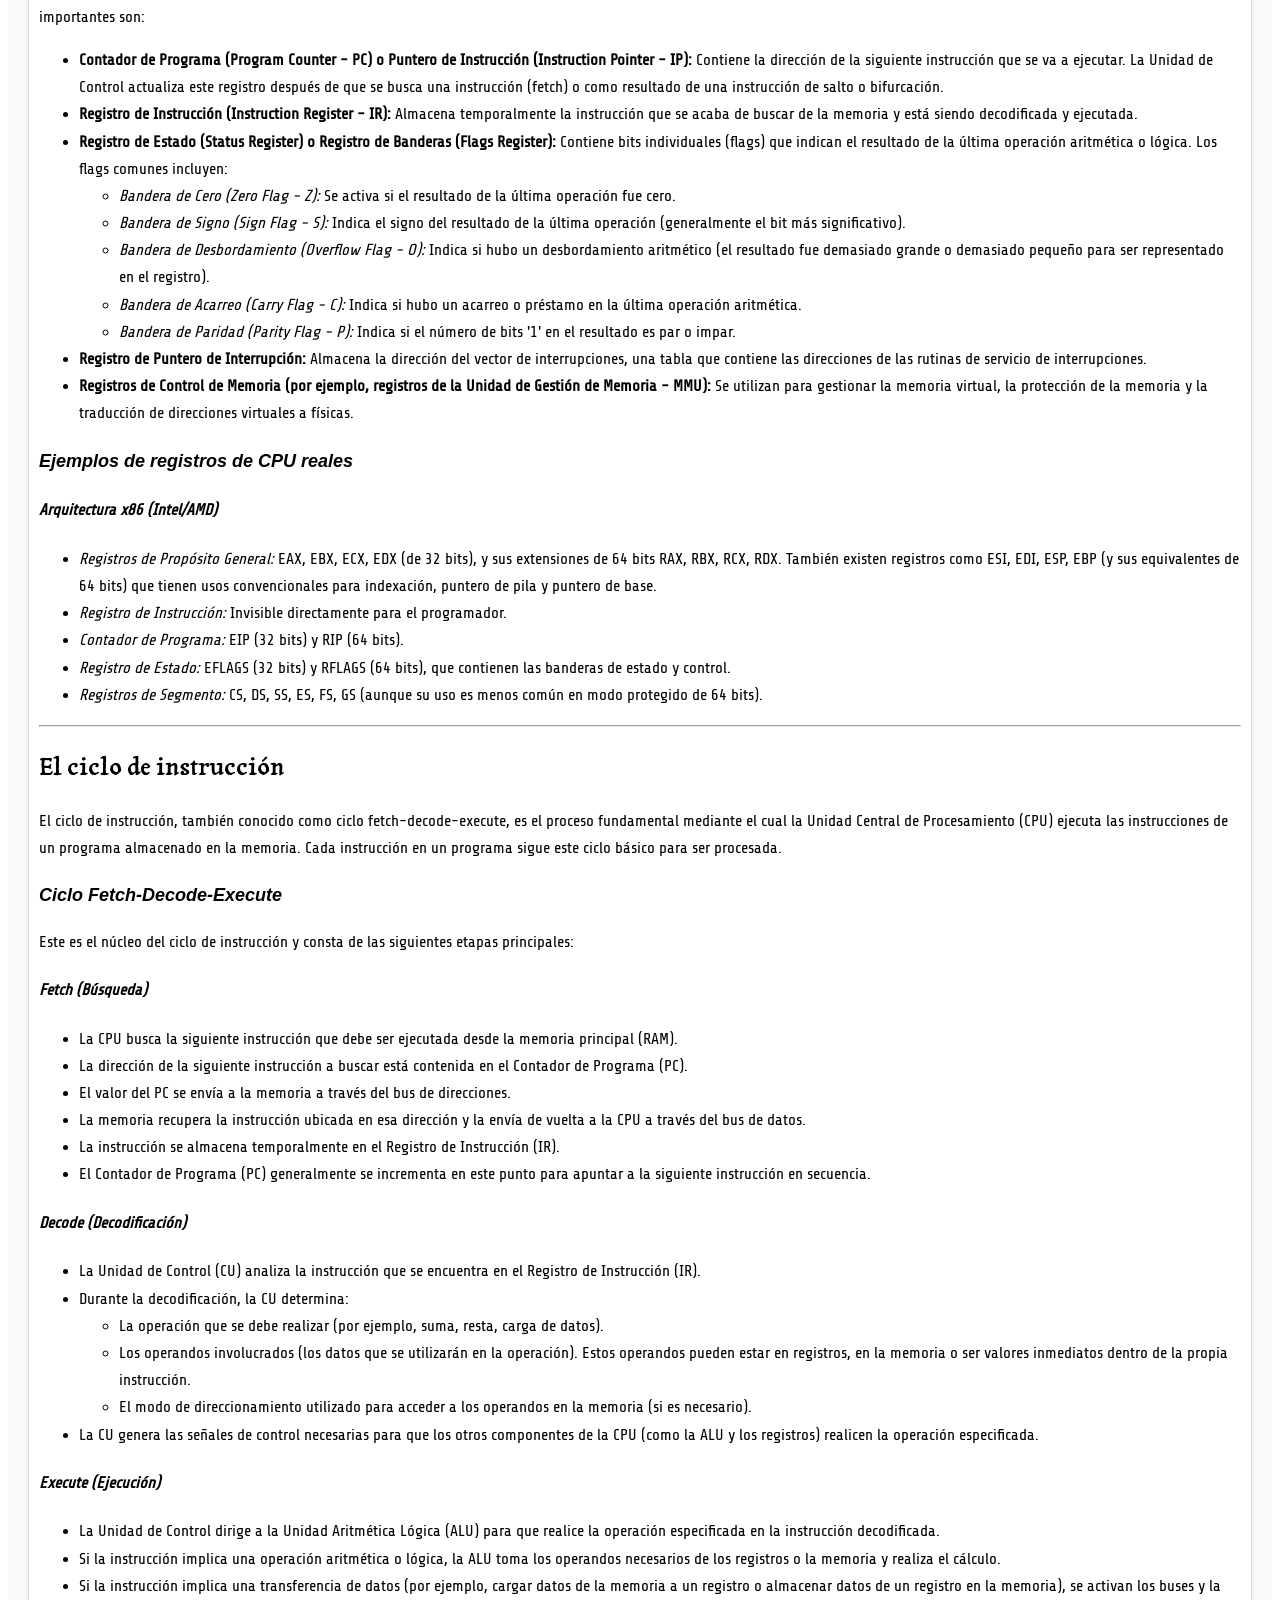
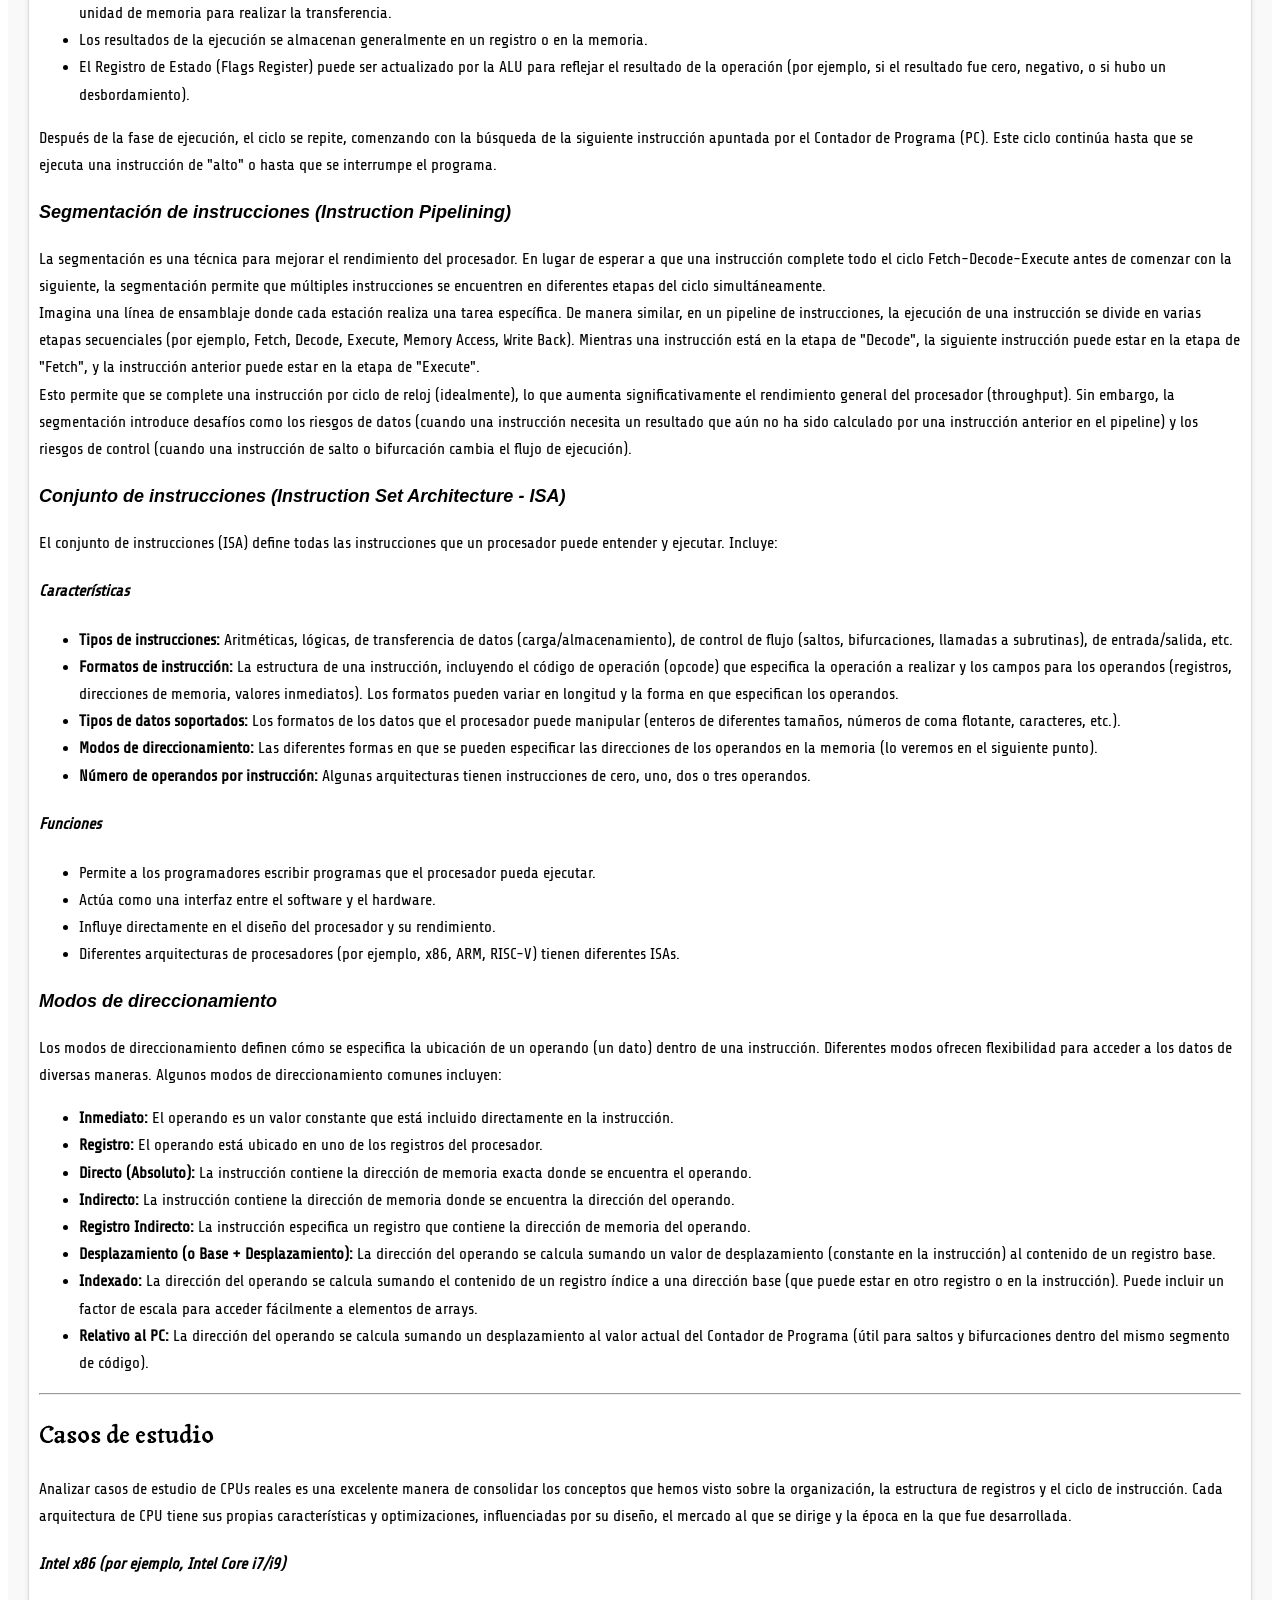
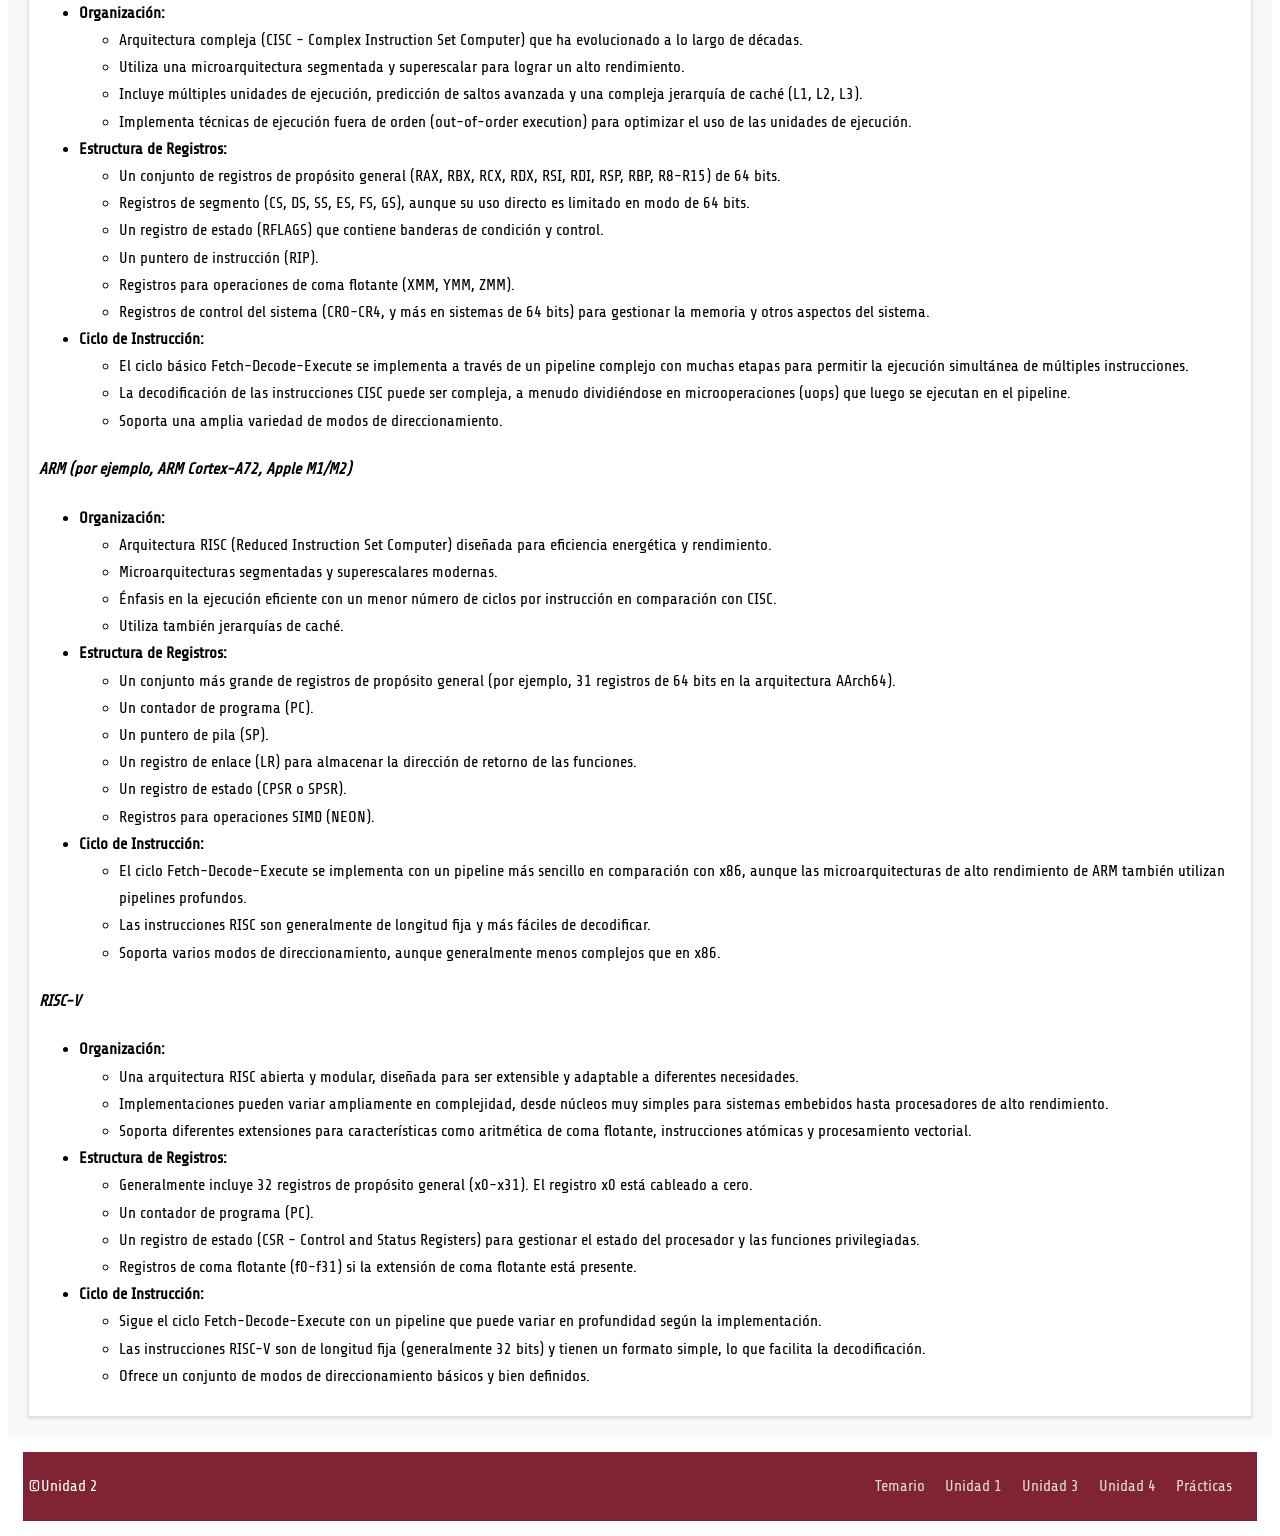
<file: Unidad 2.html>
<!DOCTYPE html>
<html>

<head>
    <meta charset="UTF-8">
    <title>Unidad 2</title>
    <meta name="viewport" content="width=device-width, initial-scale=1.0">
    <link href="style_unidades.css" rel="stylesheet">
    <link rel="preconnect" href="https://fonts.googleapis.com">
    <link rel="preconnect" href="https://fonts.gstatic.com" crossorigin>
    <link href="https://fonts.googleapis.com/css2?family=Bungee+Tint&family=Share+Tech&display=swap" rel="stylesheet">
    <link href="https://fonts.googleapis.com/css2?family=Bungee+Tint&family=Cal+Sans&family=Share+Tech&display=swap"
        rel="stylesheet">
    <link
        href="https://fonts.googleapis.com/css2?family=Bungee+Tint&family=Cal+Sans&family=Share+Tech&family=Tagesschrift&display=swap"
        rel="stylesheet">
</head>

<body>
    <header>
        <h1>Unidad 2</h1>
    </header>
    <main>
        <article>
            <h2>Organización del procesador</h2>
            <p>
                La organización del procesador se refiere a la forma en que los diferentes componentes internos de la
                Unidad Central de Procesamiento (CPU) están interconectados y cómo trabajan en conjunto para ejecutar
                las instrucciones de un programa.
            </p>
            <h3>Componentes Principales</h3>
            <p>
                <b>Unidad Aritmética Lógica (ALU):</b> Es el "cerebro" matemático y lógico del procesador. Realiza
                operaciones aritméticas (suma, resta, multiplicación, división) y operaciones lógicas (AND, OR, NOT,
                XOR) con los
                datos.
                <br>
                <b>Unidad de Control (CU):</b> Actúa como el director de orquesta del procesador. Interpreta las
                instrucciones de la memoria, genera señales de control para coordinar las acciones de los demás
                componentes (como la ALU, los registros y la memoria), y asegura que las instrucciones se ejecuten en la
                secuencia correcta.
                <br>
                <b>Registros:</b> Son pequeñas áreas de almacenamiento de alta velocidad dentro del procesador. Se
                utilizan para guardar temporalmente datos, direcciones de memoria o información de control que la CPU
                necesita acceder rápidamente durante la ejecución de las instrucciones. Los diferentes tipos de
                registros (que veremos en el siguiente punto) cumplen funciones específicas.
                <br>
                <b>Caché:</b> Es una memoria de alta velocidad más pequeña que la memoria principal (RAM) pero más
                rápida. Almacena copias de los datos e instrucciones que se utilizan con más frecuencia, lo que permite
                al procesador acceder a ellos más rápidamente y mejorar el rendimiento general del sistema. Hay varios
                niveles de caché (L1, L2, L3), con diferentes tamaños y velocidades.
                <br>
                <b>Buses Internos:</b> Son las vías de comunicación dentro del procesador que permiten la transferencia
                de datos, direcciones y señales de control entre los diferentes componentes.
            </p>
            <h3>Interconexión de Componentes</h3>
            <p>
                La forma en que estos componentes están interconectados es crucial para el funcionamiento del
                procesador. Generalmente, se utilizan buses para comunicar los datos, las direcciones de memoria y las
                señales de control.
                <br><br>
                <b>Bus de Datos:</b> Transporta los datos entre los diferentes componentes.
                <br>
                <b>Bus de Direcciones:</b> Especifica la ubicación de la memoria o del puerto de E/S al que se está
                accediendo.
                <br>
                <b>Bus de Control:</b> Lleva las señales de control desde la Unidad de Control a los otros componentes
                para coordinar sus acciones.
            </p>
            <hr>
            <h2>Estructura de registros</h2>
            <p>
                Los registros son una parte esencial de la arquitectura del procesador. Son pequeñas ubicaciones de
                almacenamiento de alta velocidad directamente accesibles por la ALU y la Unidad de Control. Su función
                principal es mantener temporalmente los datos y la información de control que el procesador necesita
                para ejecutar las instrucciones de manera eficiente.
                <br><br>
                La estructura de registros se puede categorizar principalmente en dos tipos.
            </p>
            <h3>Registros visibles para el usuario</h3>
            <p>
                Estos son los registros a los que los programadores pueden acceder directamente a través del lenguaje
                ensamblador (o indirectamente a través de lenguajes de alto nivel mediante el compilador). Se utilizan
                para una variedad de propósitos generales y específicos definidos por la arquitectura del conjunto de
                instrucciones (ISA) del procesador. Algunos ejemplos comunes incluyen:
            <ul>
                <li>
                    <b>Registros de Propósito General (GPRs):</b> Se utilizan para almacenar operandos (datos de entrada
                    y
                    salida) de las operaciones aritméticas y lógicas. Los programadores tienen flexibilidad para
                    utilizarlos según sus necesidades. La cantidad de GPRs varía significativamente entre diferentes
                    arquitecturas de procesadores (por ejemplo, algunas arquitecturas pueden tener 8, 16, 32 o incluso
                    más).
                </li>
                <li>
                    <b>Registros de Datos:</b> Algunos procesadores tienen registros específicamente designados para
                    contener
                    datos numéricos (enteros, coma flotante).
                </li>
                <li>
                    <b>Registros de Direcciones:</b> Se utilizan para almacenar direcciones de memoria. Esto incluye:
                    <ul>
                        <li>
                            <i>Puntero de Pila (Stack Pointer - SP):</i> Mantiene la dirección de la cima de la pila,
                            una
                            estructura de datos utilizada para almacenar información temporal como direcciones de
                            retorno de funciones y variables locales.
                        </li>
                        <li>
                            <i>Puntero de Base (Base Pointer - BP) o Puntero de Marco (Frame Pointer - FP):</i> Se
                            utiliza para referenciar las variables locales dentro de un marco de pila de una función.
                        </li>
                        <li>
                            <i>Registro Índice:</i> Se utiliza en conjunto con una dirección base para calcular la
                            dirección
                            efectiva de un operando en la memoria (útil para acceder a elementos de arrays o
                            tablas).
                        </li>
                    </ul>
                </li>
                <li>
                    <b>Registros de Segmento:</b> En arquitecturas segmentadas (menos comunes en procesadores modernos
                    de escritorio), estos registros almacenan las direcciones base de diferentes segmentos de memoria
                    (código, datos, pila).
                </li>
            </ul>
            </p>
            <h3>Registros de control y de estados</h3>
            <p>
                Estos registros son utilizados por la Unidad de Control para controlar el funcionamiento del procesador
                y almacenar información sobre el estado actual del sistema y los resultados de las operaciones.
                Generalmente no son directamente manipulados por los programas de usuario (aunque pueden ser accedidos
                indirectamente a través de llamadas al sistema). Algunos ejemplos importantes son:
            <ul>
                <li>
                    <b>Contador de Programa (Program Counter - PC) o Puntero de Instrucción (Instruction Pointer -
                        IP):</b> Contiene la dirección de la siguiente instrucción que se va a ejecutar. La Unidad de
                    Control actualiza este registro después de que se busca una instrucción (fetch) o como resultado de
                    una instrucción de salto o bifurcación.
                </li>
                <li>
                    <b>Registro de Instrucción (Instruction Register - IR):</b> Almacena temporalmente la instrucción
                    que se acaba de buscar de la memoria y está siendo decodificada y ejecutada.
                </li>
                <li>
                    <b>Registro de Estado (Status Register) o Registro de Banderas (Flags Register):</b> Contiene bits
                    individuales (flags) que indican el resultado de la última operación aritmética o lógica. Los
                    flags comunes incluyen:
                    <ul>
                        <li>
                            <i>Bandera de Cero (Zero Flag - Z):</i> Se activa si el resultado de la última operación fue
                            cero.
                        </li>
                        <li>
                            <i>Bandera de Signo (Sign Flag - S):</i> Indica el signo del resultado de la última
                            operación (generalmente el bit más significativo).
                        </li>
                        <li>
                            <i>Bandera de Desbordamiento (Overflow Flag - O):</i> Indica si hubo un desbordamiento
                            aritmético (el resultado fue demasiado grande o demasiado pequeño para ser representado
                            en el registro).
                        </li>
                        <li>
                            <i>Bandera de Acarreo (Carry Flag - C):</i> Indica si hubo un acarreo o préstamo en la
                            última operación aritmética.
                        </li>
                        <li>
                            <i>Bandera de Paridad (Parity Flag - P):</i> Indica si el número de bits '1' en el resultado
                            es par o impar.
                        </li>
                    </ul>
                </li>
                <li>
                    <b>Registro de Puntero de Interrupción:</b> Almacena la dirección del vector de interrupciones, una
                    tabla que contiene las direcciones de las rutinas de servicio de interrupciones.
                </li>
                <li>
                    <b>Registros de Control de Memoria (por ejemplo, registros de la Unidad de Gestión de Memoria -
                        MMU):</b> Se utilizan para gestionar la memoria virtual, la protección de la memoria y la
                    traducción de direcciones virtuales a físicas.
                </li>
            </ul>
            </p>
            <h3>Ejemplos de registros de CPU reales</h3>
            <p>
            <h4>Arquitectura x86 (Intel/AMD)</h4>
            <ul>
                <li>
                    <i>Registros de Propósito General:</i> EAX, EBX, ECX, EDX (de 32 bits), y sus extensiones de
                    64 bits RAX, RBX, RCX, RDX. También existen registros como ESI, EDI, ESP, EBP (y sus
                    equivalentes de 64 bits) que tienen usos convencionales para indexación, puntero de pila y
                    puntero de base.
                </li>
                <li>
                    <i>Registro de Instrucción:</i> Invisible directamente para el programador.
                </li>
                <li>
                    <i>Contador de Programa:</i> EIP (32 bits) y RIP (64 bits).
                </li>
                <li>
                    <i>Registro de Estado:</i> EFLAGS (32 bits) y RFLAGS (64 bits), que contienen las banderas
                    de estado y control.
                </li>
                <li>
                    <i>Registros de Segmento:</i> CS, DS, SS, ES, FS, GS (aunque su uso es menos común en modo
                    protegido de 64 bits).
                </li>
            </ul>
            </p>
            <hr>
            <h2>El ciclo de instrucción</h2>
            <p>
                El ciclo de instrucción, también conocido como ciclo fetch-decode-execute, es el proceso fundamental
                mediante el cual la Unidad Central de Procesamiento (CPU) ejecuta las instrucciones de un programa
                almacenado en la memoria. Cada instrucción en un programa sigue este ciclo básico para ser procesada.
            </p>
            <h3>Ciclo Fetch-Decode-Execute</h3>
            <p>
                Este es el núcleo del ciclo de instrucción y consta de las siguientes etapas principales:
            <h4>Fetch (Búsqueda)</h4>
            <ul>
                <li>
                    La CPU busca la siguiente instrucción que debe ser ejecutada desde la memoria principal (RAM).
                </li>
                <li>
                    La dirección de la siguiente instrucción a buscar está contenida en el Contador de Programa (PC).
                </li>
                <li>
                    El valor del PC se envía a la memoria a través del bus de direcciones.
                </li>
                <li>
                    La memoria recupera la instrucción ubicada en esa dirección y la envía de vuelta a la CPU a través
                    del bus de datos.
                </li>
                <li>
                    La instrucción se almacena temporalmente en el Registro de Instrucción (IR).
                </li>
                <li>
                    El Contador de Programa (PC) generalmente se incrementa en este punto para apuntar a la siguiente
                    instrucción en secuencia.
                </li>
            </ul>
            <h4>Decode (Decodificación)</h4>
            <ul>
                <li>
                    La Unidad de Control (CU) analiza la instrucción que se encuentra en el Registro de Instrucción
                    (IR).
                </li>
                <li>
                    Durante la decodificación, la CU determina:
                    <ul>
                        <li>
                            La operación que se debe realizar (por ejemplo, suma, resta, carga de datos).
                        </li>
                        <li>
                            Los operandos involucrados (los datos que se utilizarán en la operación). Estos operandos
                            pueden estar en registros, en la memoria o ser valores inmediatos dentro de la propia
                            instrucción.
                        </li>
                        <li>
                            El modo de direccionamiento utilizado para acceder a los operandos en la memoria (si es
                            necesario).
                        </li>
                    </ul>
                </li>
                <li>
                    La CU genera las señales de control necesarias para que los otros componentes de la CPU (como la ALU
                    y los registros) realicen la operación especificada.
                </li>
            </ul>
            <h4>Execute (Ejecución)</h4>
            <ul>
                <li>
                    La Unidad de Control dirige a la Unidad Aritmética Lógica (ALU) para que realice la operación
                    especificada en la instrucción decodificada.
                </li>
                <li>
                    Si la instrucción implica una operación aritmética o lógica, la ALU toma los operandos necesarios de
                    los registros o la memoria y realiza el cálculo.
                </li>
                <li>
                    Si la instrucción implica una transferencia de datos (por ejemplo, cargar datos de la memoria a un
                    registro o almacenar datos de un registro en la memoria), se activan los buses y la unidad de
                    memoria para realizar la transferencia.
                </li>
                <li>
                    Los resultados de la ejecución se almacenan generalmente en un registro o en la memoria.
                </li>
                <li>
                    El Registro de Estado (Flags Register) puede ser actualizado por la ALU para reflejar el resultado
                    de la operación (por ejemplo, si el resultado fue cero, negativo, o si hubo un desbordamiento).
                </li>
            </ul>
            Después de la fase de ejecución, el ciclo se repite, comenzando con la búsqueda de la siguiente instrucción
            apuntada por el Contador de Programa (PC). Este ciclo continúa hasta que se ejecuta una instrucción de
            "alto" o hasta que se interrumpe el programa.
            </p>
            <h3> Segmentación de instrucciones (Instruction Pipelining)</h3>
            <p>
                La segmentación es una técnica para mejorar el rendimiento del procesador. En lugar de esperar a que una
                instrucción complete todo el ciclo Fetch-Decode-Execute antes de comenzar con la siguiente, la
                segmentación permite que múltiples instrucciones se encuentren en diferentes etapas del ciclo
                simultáneamente.
                <br>
                Imagina una línea de ensamblaje donde cada estación realiza una tarea específica. De manera similar, en
                un pipeline de instrucciones, la ejecución de una instrucción se divide en varias etapas secuenciales
                (por ejemplo, Fetch, Decode, Execute, Memory Access, Write Back). Mientras una instrucción está en la
                etapa de "Decode", la siguiente instrucción puede estar en la etapa de "Fetch", y la instrucción
                anterior puede estar en la etapa de "Execute".
                <br>
                Esto permite que se complete una instrucción por ciclo de reloj (idealmente), lo que aumenta
                significativamente el rendimiento general del procesador (throughput). Sin embargo, la segmentación
                introduce desafíos como los riesgos de datos (cuando una instrucción necesita un resultado que aún no ha
                sido calculado por una instrucción anterior en el pipeline) y los riesgos de control (cuando una
                instrucción de salto o bifurcación cambia el flujo de ejecución).
            </p>
            <h3>Conjunto de instrucciones (Instruction Set Architecture - ISA)</h3>
            <p>
                El conjunto de instrucciones (ISA) define todas las instrucciones que un procesador puede entender y
                ejecutar. Incluye:
            <h4>Características</h4>
            <ul>
                <li>
                    <b>Tipos de instrucciones:</b> Aritméticas, lógicas, de transferencia de datos
                    (carga/almacenamiento), de
                    control de flujo (saltos, bifurcaciones, llamadas a subrutinas), de entrada/salida, etc.
                </li>
                <li>
                    <b>Formatos de instrucción:</b> La estructura de una instrucción, incluyendo el código de operación
                    (opcode) que especifica la operación a realizar y los campos para los operandos (registros,
                    direcciones de memoria, valores inmediatos). Los formatos pueden variar en longitud y la forma en
                    que especifican los operandos.
                </li>
                <li>
                    <b>Tipos de datos soportados:</b> Los formatos de los datos que el procesador puede manipular
                    (enteros de
                    diferentes tamaños, números de coma flotante, caracteres, etc.).
                </li>
                <li>
                    <b>Modos de direccionamiento:</b> Las diferentes formas en que se pueden especificar las direcciones
                    de los
                    operandos en la memoria (lo veremos en el siguiente punto).
                </li>
                <li>
                    <b>Número de operandos por instrucción:</b> Algunas arquitecturas tienen instrucciones de cero, uno,
                    dos o tres operandos.
                </li>
            </ul>
            <h4>Funciones</h4>
            <ul>
                <li>
                    Permite a los programadores escribir programas que el procesador pueda ejecutar.
                </li>
                <li>
                    Actúa como una interfaz entre el software y el hardware.
                </li>
                <li>
                    Influye directamente en el diseño del procesador y su rendimiento.
                </li>
                <li>
                    Diferentes arquitecturas de procesadores (por ejemplo, x86, ARM, RISC-V) tienen diferentes ISAs.
                </li>
            </ul>
            </p>
            <h3>Modos de direccionamiento</h3>
            <p>
                Los modos de direccionamiento definen cómo se especifica la ubicación de un operando (un dato) dentro de
                una instrucción. Diferentes modos ofrecen flexibilidad para acceder a los datos de diversas maneras.
                Algunos modos de direccionamiento comunes incluyen:
            <ul>
                <li>
                    <b>Inmediato:</b> El operando es un valor constante que está incluido directamente en la
                    instrucción.
                </li>
                <li>
                    <b>Registro:</b> El operando está ubicado en uno de los registros del procesador.
                </li>
                <li>
                    <b>Directo (Absoluto):</b> La instrucción contiene la dirección de memoria exacta donde se encuentra
                    el operando.
                </li>
                <li>
                    <b>Indirecto:</b> La instrucción contiene la dirección de memoria donde se encuentra la dirección
                    del operando.
                </li>
                <li>
                    <b>Registro Indirecto:</b> La instrucción especifica un registro que contiene la dirección de
                    memoria del operando.
                </li>
                <li>
                    <b>Desplazamiento (o Base + Desplazamiento):</b> La dirección del operando se calcula sumando un
                    valor
                    de desplazamiento (constante en la instrucción) al contenido de un registro base.
                </li>
                <li>
                    <b>Indexado:</b> La dirección del operando se calcula sumando el contenido de un registro índice a
                    una dirección base (que puede estar en otro registro o en la instrucción). Puede incluir un factor
                    de escala para acceder fácilmente a elementos de arrays.
                </li>
                <li>
                    <b>Relativo al PC:</b> La dirección del operando se calcula sumando un desplazamiento al valor
                    actual del Contador de Programa (útil para saltos y bifurcaciones dentro del mismo segmento de
                    código).
                </li>
            </ul>
            </p>
            <hr>
            <h2>Casos de estudio</h2>
            <p>
                Analizar casos de estudio de CPUs reales es una excelente manera de consolidar los conceptos que hemos
                visto sobre la organización, la estructura de registros y el ciclo de instrucción. Cada arquitectura de
                CPU tiene sus propias características y optimizaciones, influenciadas por su diseño, el mercado al que
                se dirige y la época en la que fue desarrollada.
            <h4>Intel x86 (por ejemplo, Intel Core i7/i9)</h4>
            <ul>
                <li>
                    <b>Organización:</b>
                    <ul>
                        <li>
                            Arquitectura compleja (CISC - Complex Instruction Set Computer) que ha evolucionado a lo
                            largo de décadas.
                        </li>
                        <li>
                            Utiliza una microarquitectura segmentada y superescalar para lograr un alto rendimiento.
                        </li>
                        <li>
                            Incluye múltiples unidades de ejecución, predicción de saltos avanzada y una compleja
                            jerarquía de caché (L1, L2, L3).
                        </li>
                        <li>
                            Implementa técnicas de ejecución fuera de orden (out-of-order execution) para optimizar el
                            uso de las unidades de ejecución.
                        </li>
                    </ul>
                </li>
                <li>
                    <b>Estructura de Registros:</b>
                    <ul>
                        <li>
                            Un conjunto de registros de propósito general (RAX, RBX, RCX, RDX, RSI, RDI, RSP, RBP,
                            R8-R15) de 64 bits.
                        </li>
                        <li>
                            Registros de segmento (CS, DS, SS, ES, FS, GS), aunque su uso directo es limitado en modo de
                            64 bits.
                        </li>
                        <li>
                            Un registro de estado (RFLAGS) que contiene banderas de condición y control.
                        </li>
                        <li>
                            Un puntero de instrucción (RIP).
                        </li>
                        <li>
                            Registros para operaciones de coma flotante (XMM, YMM, ZMM).
                        </li>
                        <li>
                            Registros de control del sistema (CR0-CR4, y más en sistemas de 64 bits) para gestionar la
                            memoria y otros aspectos del sistema.
                        </li>
                    </ul>
                </li>
                <li>
                    <b>Ciclo de Instrucción:</b>
                    <ul>
                        <li>
                            El ciclo básico Fetch-Decode-Execute se implementa a través de un pipeline complejo con
                            muchas etapas para permitir la ejecución simultánea de múltiples instrucciones.
                        </li>
                        <li>
                            La decodificación de las instrucciones CISC puede ser compleja, a menudo dividiéndose en
                            microoperaciones (uops) que luego se ejecutan en el pipeline.
                        </li>
                        <li>
                            Soporta una amplia variedad de modos de direccionamiento.
                        </li>
                    </ul>
                </li>
            </ul>
            <h4>ARM (por ejemplo, ARM Cortex-A72, Apple M1/M2)</h4>
            <ul>
                <li>
                    <b>Organización:</b>
                    <ul>
                        <li>
                            Arquitectura RISC (Reduced Instruction Set Computer) diseñada para eficiencia energética y
                            rendimiento.
                        </li>
                        <li>
                            Microarquitecturas segmentadas y superescalares modernas.
                        </li>
                        <li>
                            Énfasis en la ejecución eficiente con un menor número de ciclos por instrucción en
                            comparación con CISC.
                        </li>
                        <li>
                            Utiliza también jerarquías de caché.
                        </li>
                    </ul>
                </li>
                <li>
                    <b>Estructura de Registros:</b>
                    <ul>
                        <li>
                            Un conjunto más grande de registros de propósito general (por ejemplo, 31 registros de 64
                            bits en la arquitectura AArch64).
                        </li>
                        <li>
                            Un contador de programa (PC).
                        </li>
                        <li>
                            Un puntero de pila (SP).
                        </li>
                        <li>
                            Un registro de enlace (LR) para almacenar la dirección de retorno de las funciones.
                        </li>
                        <li>
                            Un registro de estado (CPSR o SPSR).
                        </li>
                        <li>
                            Registros para operaciones SIMD (NEON).
                        </li>
                    </ul>
                </li>
                <li>
                    <b>Ciclo de Instrucción:</b>
                    <ul>
                        <li>
                            El ciclo Fetch-Decode-Execute se implementa con un pipeline más sencillo en comparación con
                            x86, aunque las microarquitecturas de alto rendimiento de ARM también utilizan pipelines
                            profundos.
                        </li>
                        <li>
                            Las instrucciones RISC son generalmente de longitud fija y más fáciles de decodificar.
                        </li>
                        <li>
                            Soporta varios modos de direccionamiento, aunque generalmente menos complejos que en x86.
                        </li>
                    </ul>
                </li>
            </ul>
            <h4>RISC-V</h4>
            <ul>
                <li>
                    <b>Organización:</b>
                    <ul>
                        <li>
                            Una arquitectura RISC abierta y modular, diseñada para ser extensible y adaptable a
                            diferentes necesidades.
                        </li>
                        <li>
                            Implementaciones pueden variar ampliamente en complejidad, desde núcleos muy simples para
                            sistemas embebidos hasta procesadores de alto rendimiento.
                        </li>
                        <li>
                            Soporta diferentes extensiones para características como aritmética de coma flotante,
                            instrucciones atómicas y procesamiento vectorial.
                        </li>
                    </ul>
                </li>
                <li>
                    <b>Estructura de Registros:</b>
                    <ul>
                        <li>
                            Generalmente incluye 32 registros de propósito general (x0-x31). El registro x0 está
                            cableado a cero.
                        </li>
                        <li>
                            Un contador de programa (PC).
                        </li>
                        <li>
                            Un registro de estado (CSR - Control and Status Registers) para gestionar el estado del
                            procesador y las funciones privilegiadas.
                        </li>
                        <li>
                            Registros de coma flotante (f0-f31) si la extensión de coma flotante está presente.
                        </li>
                    </ul>
                </li>
                <li>
                    <b>Ciclo de Instrucción:</b>
                    <ul>
                        <li>
                            Sigue el ciclo Fetch-Decode-Execute con un pipeline que puede variar en profundidad según la
                            implementación.
                        </li>
                        <li>
                            Las instrucciones RISC-V son de longitud fija (generalmente 32 bits) y tienen un formato
                            simple, lo que facilita la decodificación.
                        </li>
                        <li>
                            Ofrece un conjunto de modos de direccionamiento básicos y bien definidos.
                        </li>
                    </ul>
                </li>
            </ul>
            </p>
        </article>
    </main>
    <footer>
        <p>©Unidad 2</p>
        <nav>
            <ul>
                <li><a href="index.html">Temario</a></li>
                <li><a href="Unidad 1.html">Unidad 1</a></li>
                <li><a href="Unidad 3.html">Unidad 3</a></li>
                <li><a href="Unidad 4.html">Unidad 4</a></li>
                <li><a href="Practicas.html">Prácticas</a></li>
            </ul>
        </nav>
    </footer>
</body>

</html>
</file>
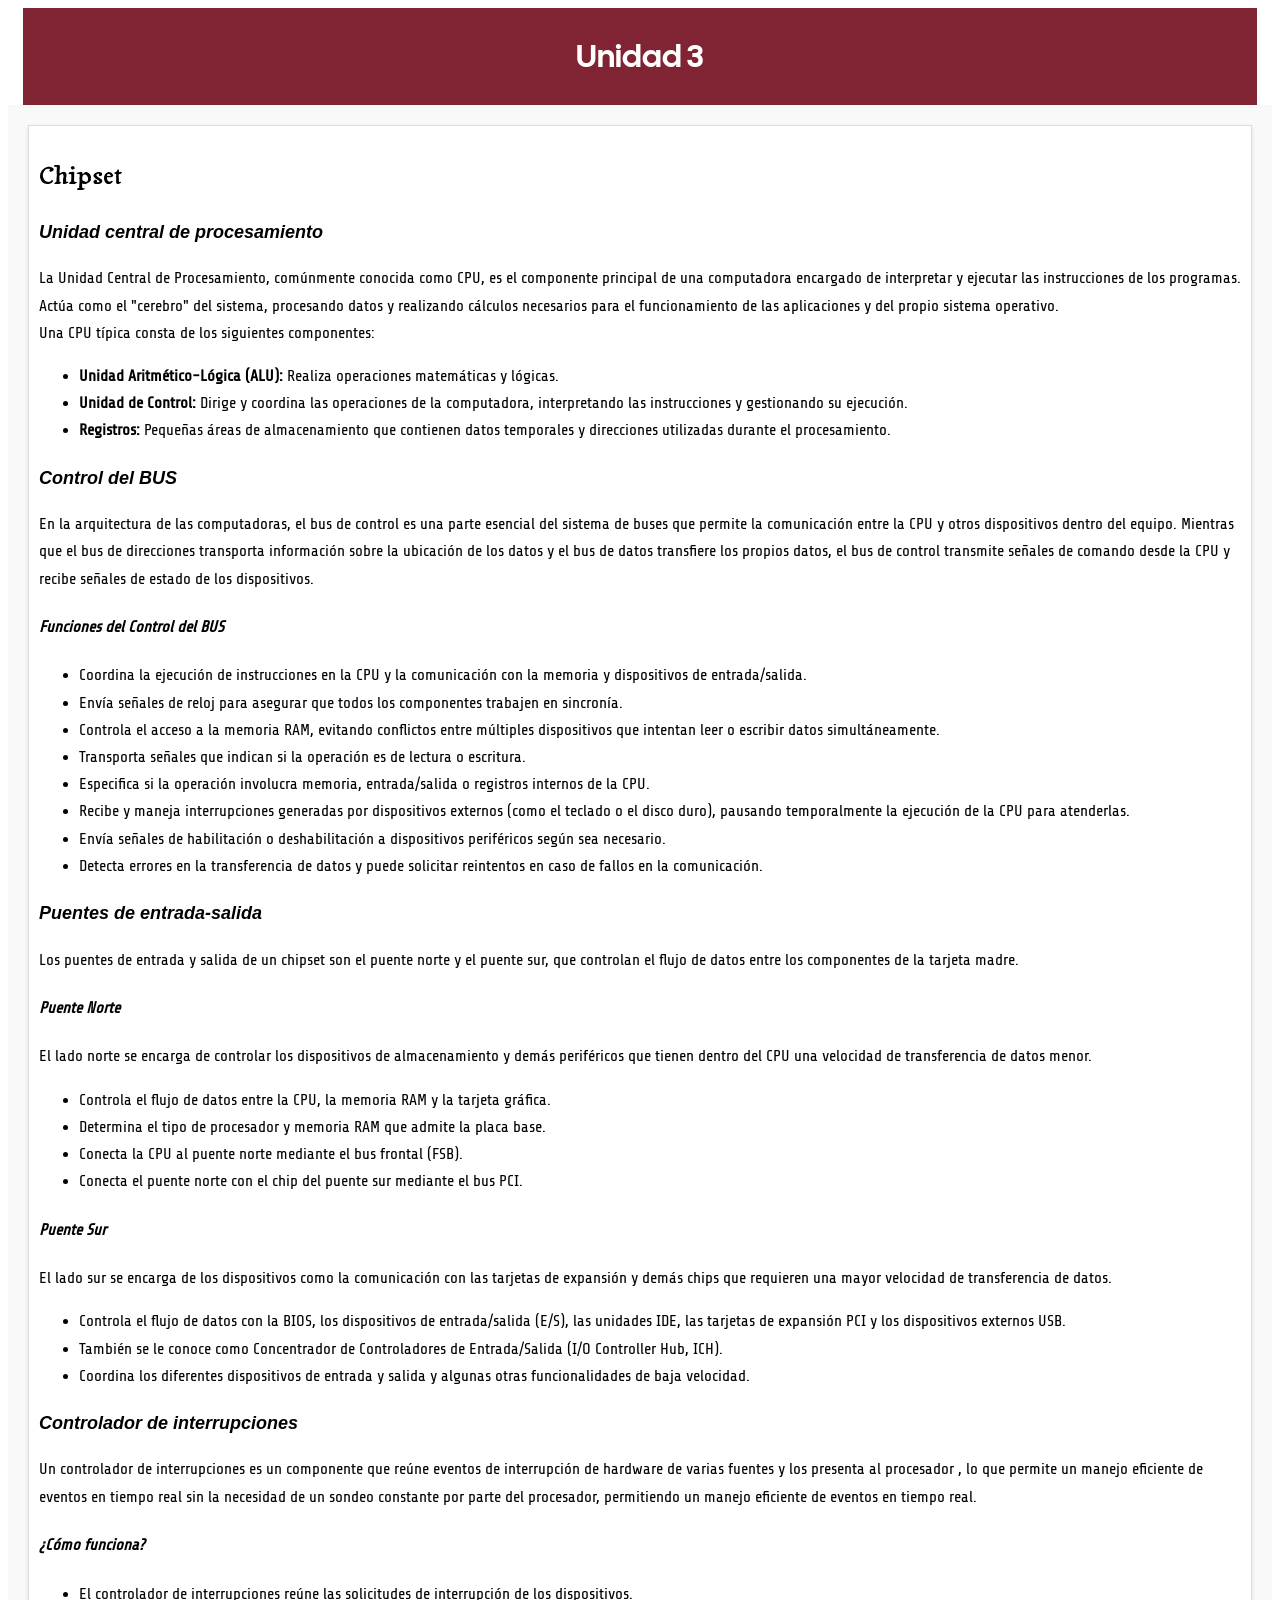
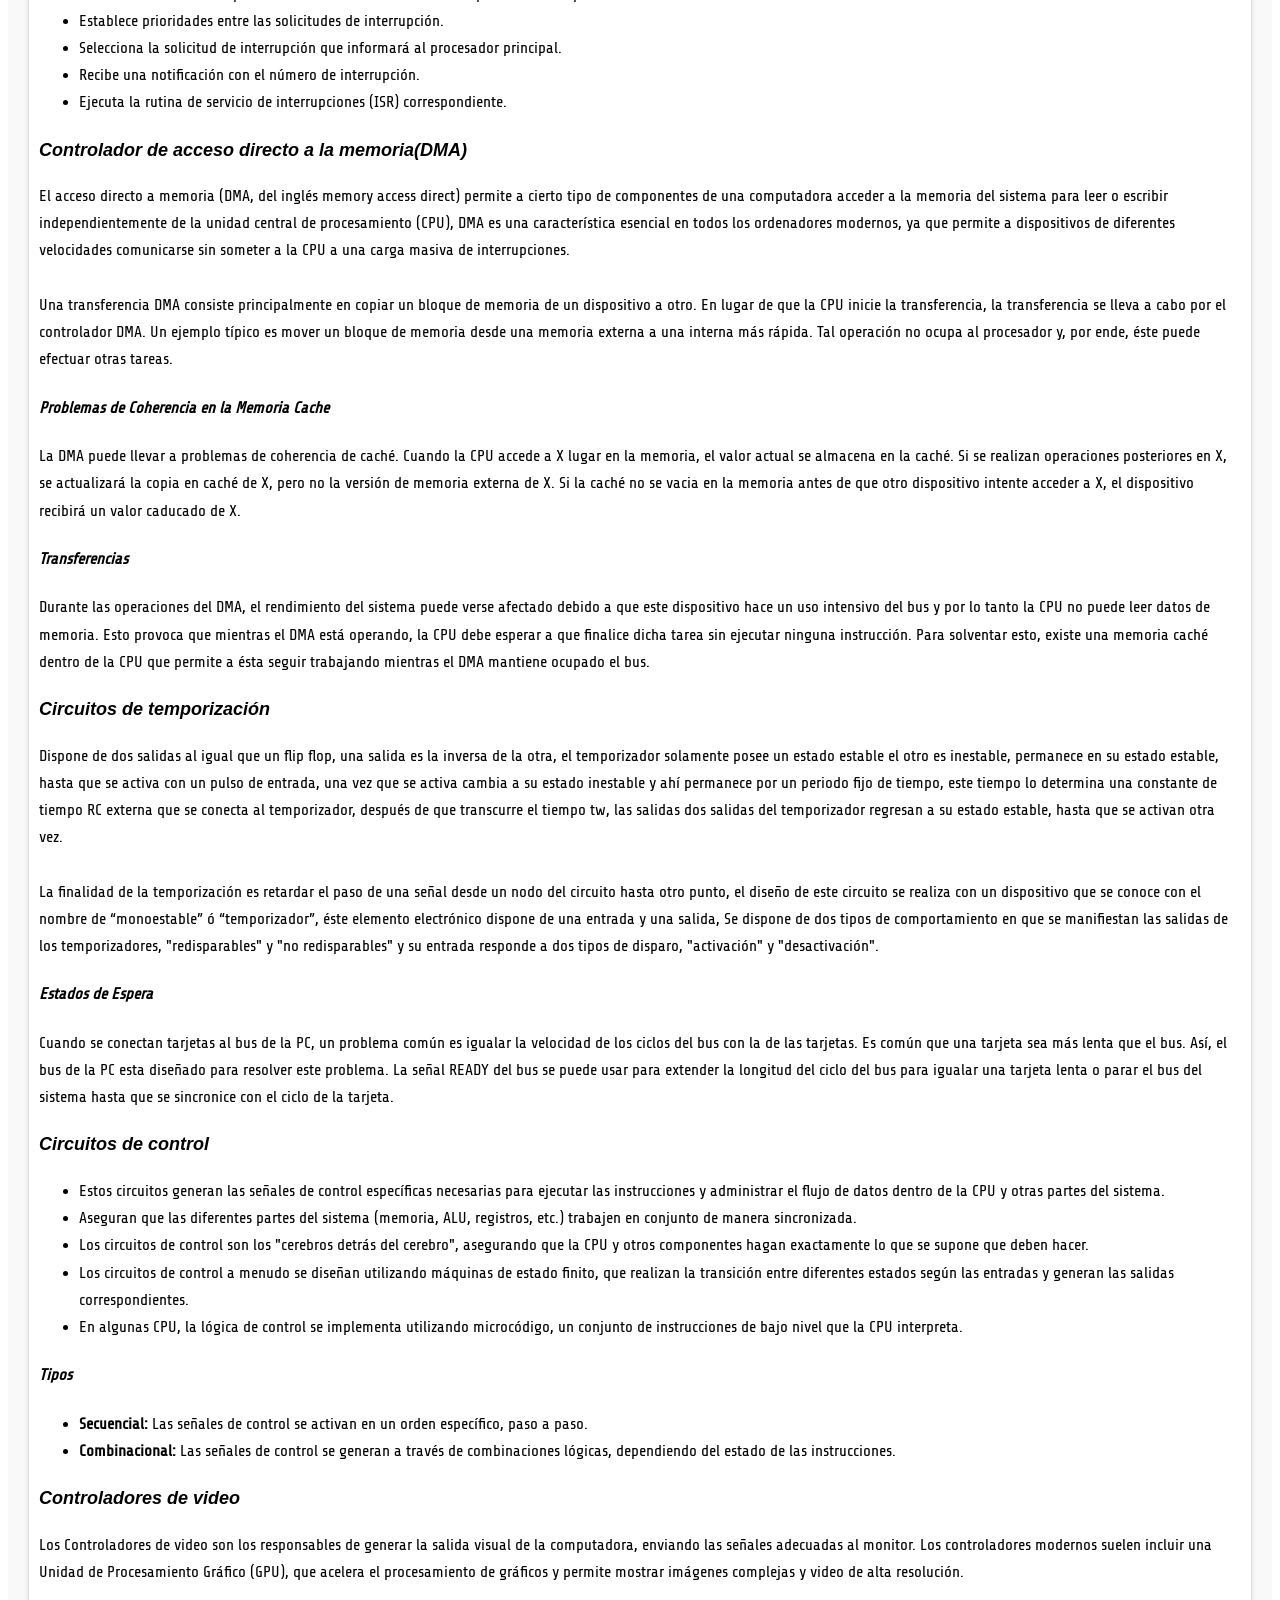
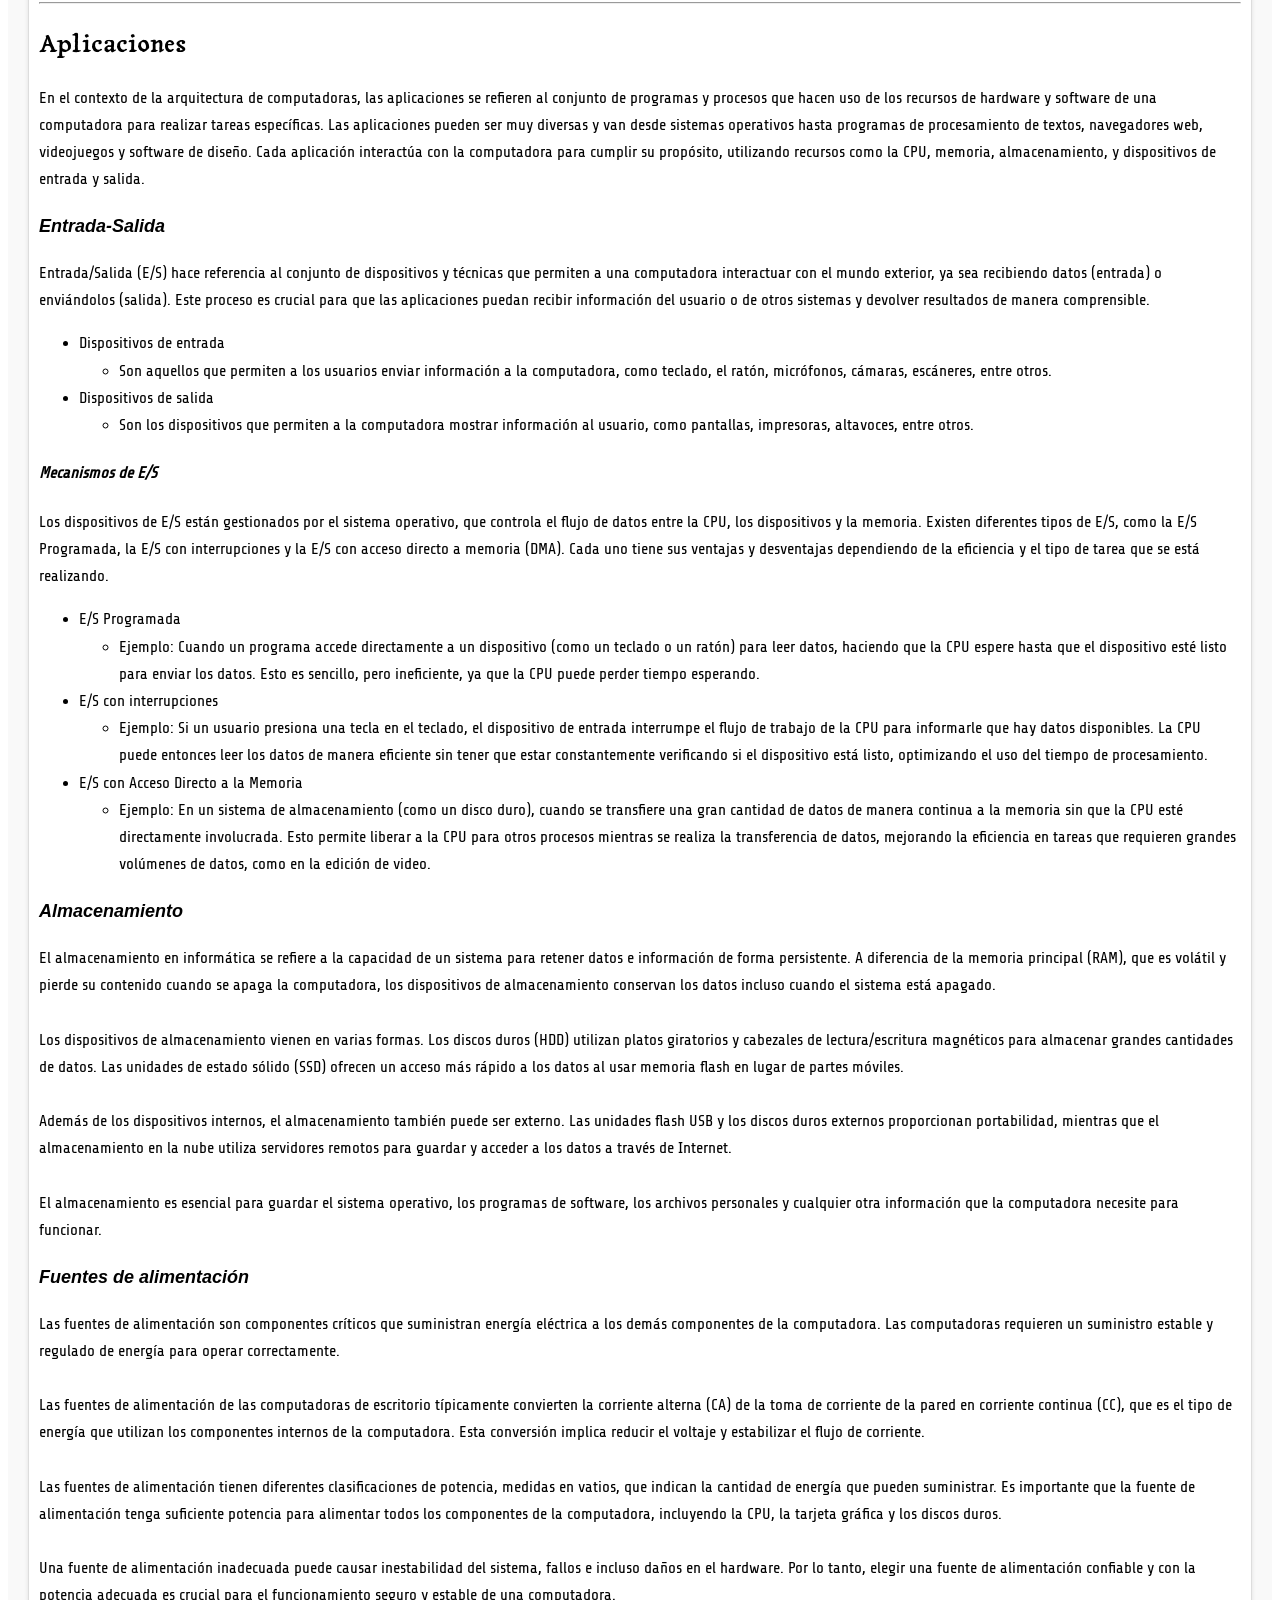
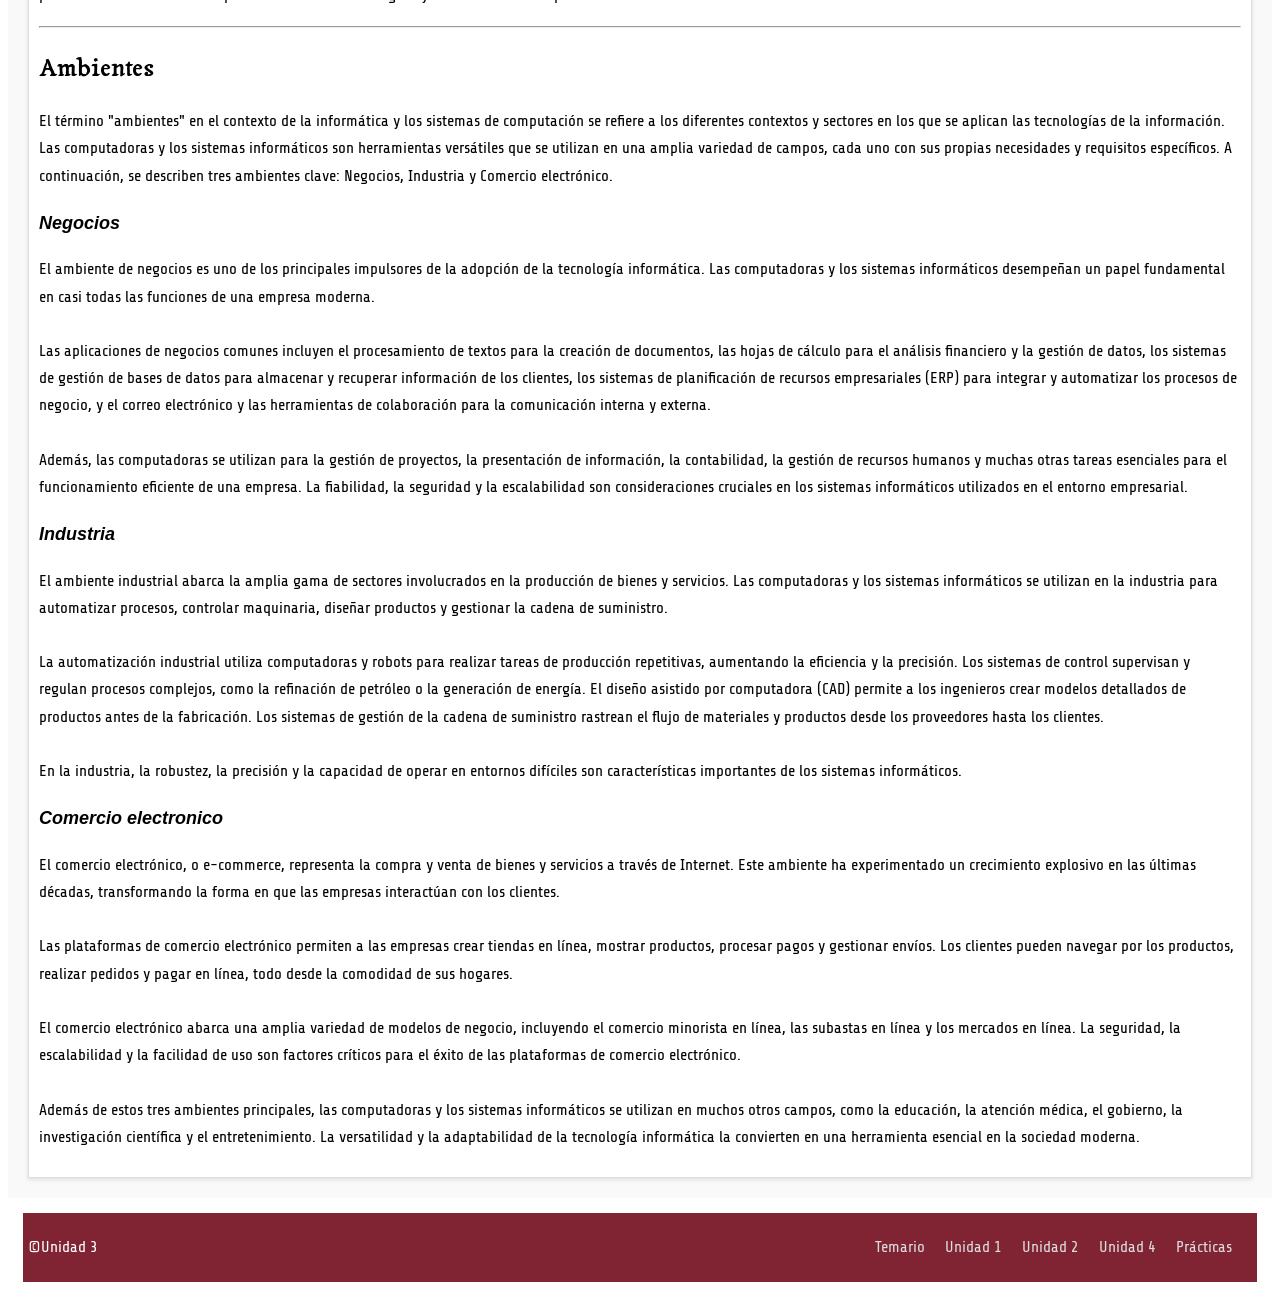
<file: Unidad 3.html>
<!DOCTYPE html>
<html>

<head>
    <meta charset="UTF-8">
    <title>Unidad 3</title>
    <meta name="viewport" content="width=device-width, initial-scale=1.0">
    <link href="style_unidades.css" rel="stylesheet">
    <link rel="preconnect" href="https://fonts.googleapis.com">
    <link rel="preconnect" href="https://fonts.gstatic.com" crossorigin>
    <link href="https://fonts.googleapis.com/css2?family=Bungee+Tint&family=Share+Tech&display=swap" rel="stylesheet">
    <link href="https://fonts.googleapis.com/css2?family=Bungee+Tint&family=Cal+Sans&family=Share+Tech&display=swap"
        rel="stylesheet">
    <link
        href="https://fonts.googleapis.com/css2?family=Bungee+Tint&family=Cal+Sans&family=Share+Tech&family=Tagesschrift&display=swap"
        rel="stylesheet">
</head>

<body>
    <header>
        <h1>Unidad 3</h1>
    </header>
    <main>
        <article>
            <h2>Chipset</h2>
            <h3>Unidad central de procesamiento</h3>
            <p>
                La Unidad Central de Procesamiento, comúnmente conocida como CPU, es el
                componente principal de una computadora encargado de interpretar y ejecutar las
                instrucciones de los programas. Actúa como el "cerebro" del sistema, procesando
                datos y realizando cálculos necesarios para el funcionamiento de las aplicaciones y del
                propio sistema operativo.
                <br>
                Una CPU típica consta de los siguientes componentes:
            <ul>
                <li>
                    <b>Unidad Aritmético-Lógica (ALU):</b> Realiza operaciones matemáticas y lógicas.
                </li>
                <li>
                    <b>Unidad de Control:</b> Dirige y coordina las operaciones de la
                    computadora, interpretando las instrucciones y gestionando
                    su ejecución.
                </li>
                <li>
                    <b>Registros:</b> Pequeñas áreas de almacenamiento que contienen datos temporales y direcciones
                    utilizadas durante el procesamiento.
                </li>
            </ul>
            </p>
            <h3>Control del BUS</h3>
            <p>
                En la arquitectura de las computadoras, el bus de control es una parte esencial del sistema de
                buses que permite la comunicación entre la CPU y otros dispositivos dentro del equipo. Mientras
                que el bus de direcciones transporta información sobre la ubicación de los datos y el bus de
                datos transfiere los propios datos, el bus de control transmite señales de comando desde la CPU
                y recibe señales de estado de los dispositivos.
            <h4>Funciones del Control del BUS</h4>
            <ul>
                <li>
                    Coordina la ejecución de instrucciones en la CPU y la comunicación con la memoria y dispositivos de
                    entrada/salida.
                </li>
                <li>
                    Envía señales de reloj para asegurar que todos los componentes trabajen en sincronía.
                </li>
                <li>
                    Controla el acceso a la memoria RAM, evitando conflictos entre múltiples dispositivos que intentan
                    leer o escribir datos simultáneamente.
                </li>
                <li>
                    Transporta señales que indican si la operación es de lectura o escritura.
                </li>
                <li>
                    Especifica si la operación involucra memoria, entrada/salida o registros internos de la CPU.
                </li>
                <li>
                    Recibe y maneja interrupciones generadas por dispositivos externos (como el teclado o el disco
                    duro), pausando
                    temporalmente la ejecución de la CPU para atenderlas.
                </li>
                <li>
                    Envía señales de habilitación o deshabilitación a dispositivos periféricos según sea necesario.
                </li>
                <li>
                    Detecta errores en la transferencia de datos y puede solicitar reintentos en caso de fallos en la
                    comunicación.
                </li>
            </ul>
            </p>
            <h3>Puentes de entrada-salida</h3>
            <p>
                Los puentes de entrada y salida de un chipset son el puente norte y el puente sur,
                que controlan el flujo de datos entre los componentes de la tarjeta madre.
            <h4>Puente Norte</h4>
            El lado norte se encarga de controlar los dispositivos de almacenamiento y demás periféricos que tienen
            dentro del CPU una velocidad de transferencia de datos menor.
            <ul>
                <li>
                    Controla el flujo de datos entre la CPU, la memoria RAM y la tarjeta gráfica.
                </li>
                <li>
                    Determina el tipo de procesador y memoria RAM que admite la placa base.
                </li>
                <li>
                    Conecta la CPU al puente norte mediante el bus frontal (FSB).
                </li>
                <li>
                    Conecta el puente norte con el chip del puente sur mediante el bus PCI.
                </li>
            </ul>
            <h4>Puente Sur</h4>
            El lado sur se encarga de los dispositivos como la comunicación con las tarjetas de expansión y demás chips
            que requieren una mayor velocidad de transferencia de datos.
            <ul>
                <li>
                    Controla el flujo de datos con la BIOS, los dispositivos de entrada/salida (E/S), las unidades IDE,
                    las tarjetas de expansión PCI y los dispositivos externos USB.
                </li>
                <li>
                    También se le conoce como Concentrador de Controladores de Entrada/Salida (I/O Controller Hub, ICH).
                </li>
                <li>
                    Coordina los diferentes dispositivos de entrada y salida y algunas otras funcionalidades de baja
                    velocidad.
                </li>
            </ul>
            </p>
            <h3>Controlador de interrupciones</h3>
            <p>
                Un controlador de interrupciones es un componente que reúne eventos de interrupción
                de hardware de varias fuentes y los presenta al procesador , lo que permite un manejo
                eficiente de eventos en tiempo real sin la necesidad de un sondeo constante por parte
                del procesador, permitiendo un manejo eficiente de eventos en tiempo real.
            <h4>¿Cómo funciona?</h4>
            <ul>
                <li>
                    El controlador de interrupciones reúne las solicitudes de interrupción de los
                    dispositivos.
                </li>
                <li>
                    Establece prioridades entre las solicitudes de interrupción.
                </li>
                <li>
                    Selecciona la solicitud de interrupción que informará al procesador principal.
                </li>
                <li>
                    Recibe una notificación con el número de interrupción.
                </li>
                <li>
                    Ejecuta la rutina de servicio de interrupciones (ISR) correspondiente.
                </li>
            </ul>
            </p>
            <h3>Controlador de acceso directo a la memoria(DMA)</h3>
            <p>
                El acceso directo a memoria (DMA, del inglés
                memory access direct) permite a cierto tipo de componentes de una computadora acceder a
                la memoria del sistema para leer o escribir independientemente de la unidad
                central de procesamiento (CPU), DMA es una
                característica esencial en todos los ordenadores
                modernos, ya que permite a dispositivos de diferentes
                velocidades comunicarse sin someter a la CPU a una
                carga masiva de interrupciones.
                <br><br>
                Una transferencia DMA consiste principalmente en
                copiar un bloque de memoria de un dispositivo a otro. En
                lugar de que la CPU inicie la transferencia, la
                transferencia se lleva a cabo por el controlador DMA. Un
                ejemplo típico es mover un bloque de memoria desde
                una memoria externa a una interna más rápida. Tal
                operación no ocupa al procesador y, por ende, éste
                puede efectuar otras tareas.
            <h4>Problemas de Coherencia en la Memoria Cache</h4>
            La DMA puede llevar a problemas de coherencia de caché. Cuando la CPU accede a X lugar en la memoria, el
            valor actual se almacena en la caché. Si se realizan operaciones posteriores en X, se actualizará la copia
            en caché de X, pero no la versión de memoria externa de X. Si la caché no se vacia en la memoria antes de
            que otro dispositivo intente acceder a X, el dispositivo recibirá un valor caducado de X.
            <h4>Transferencias</h4>
            Durante las operaciones del DMA, el rendimiento del sistema puede verse afectado debido a que este
            dispositivo hace un uso intensivo del bus y por lo tanto la CPU no puede leer datos de memoria. Esto provoca
            que mientras el DMA está operando, la CPU debe esperar a que finalice dicha tarea sin ejecutar ninguna
            instrucción. Para solventar esto, existe una memoria caché dentro de la CPU que permite a ésta seguir
            trabajando mientras el DMA mantiene ocupado el bus.
            </p>
            <h3>Circuitos de temporización</h3>
            <p>
                Dispone de dos salidas al igual que un flip flop, una salida es la
                inversa de la otra, el temporizador solamente posee un estado estable el otro es inestable, permanece en
                su estado estable, hasta que se activa con un pulso de entrada, una vez que se
                activa cambia a su estado inestable y ahí permanece por un periodo fijo de tiempo, este tiempo lo
                determina una constante de tiempo RC externa que se conecta al temporizador, después de
                que transcurre el tiempo tw, las salidas dos salidas del
                temporizador regresan a su estado estable, hasta que se activan
                otra vez.
                <br><br>
                La finalidad de la temporización es retardar el paso de una señal desde un nodo del circuito hasta otro
                punto, el diseño de este circuito se realiza con un dispositivo que se conoce con el nombre de
                “monoestable” ó “temporizador”, éste elemento electrónico dispone de una entrada y una salida, Se
                dispone de dos tipos de comportamiento en que se manifiestan las salidas de los temporizadores,
                "redisparables" y "no redisparables" y su entrada responde a dos tipos de disparo, "activación" y
                "desactivación".
            <h4>Estados de Espera</h4>
            Cuando se conectan tarjetas al bus de la PC, un problema común es igualar la velocidad de los ciclos del bus
            con la de las tarjetas. Es común que una tarjeta sea más lenta que el bus. Así, el bus de la PC esta
            diseñado para resolver este problema. La señal READY del bus se puede usar para extender la longitud del
            ciclo del bus para igualar una tarjeta lenta o parar el bus del sistema hasta que se sincronice con el ciclo
            de la tarjeta.
            </p>
            <h3>Circuitos de control</h3>
            <p>
            <ul>
                <li>
                    Estos circuitos generan las señales de control específicas necesarias para ejecutar las
                    instrucciones y
                    administrar el flujo de datos dentro de la CPU y otras partes del sistema.
                </li>
                <li>
                    Aseguran que las diferentes partes del sistema (memoria, ALU, registros, etc.) trabajen en conjunto
                    de manera sincronizada.
                </li>
                <li>
                    Los circuitos de control son los "cerebros detrás del cerebro", asegurando que la CPU y otros
                    componentes hagan exactamente lo que se supone que deben hacer.
                </li>
                <li>
                    Los circuitos de control a menudo se diseñan utilizando máquinas de estado finito, que realizan la
                    transición entre diferentes estados según las entradas y generan las salidas correspondientes.
                </li>
                <li>
                    En algunas CPU, la lógica de control se implementa utilizando microcódigo, un conjunto de
                    instrucciones de bajo nivel que la CPU interpreta.
                </li>
            </ul>
            <h4>Tipos</h4>
            <ul>
                <li>
                    <b>Secuencial:</b> Las señales de control se activan en un orden específico, paso a paso.
                </li>
                <li>
                    <b>Combinacional:</b> Las señales de control se generan a través de combinaciones lógicas,
                    dependiendo del
                    estado de las instrucciones.
                </li>
            </ul>
            </p>
            <h3>Controladores de video</h3>
            <p>
                Los Controladores de video son los responsables de generar la salida visual de la computadora, enviando
                las señales adecuadas al monitor. Los controladores modernos suelen incluir una Unidad de Procesamiento
                Gráfico (GPU), que acelera el procesamiento de gráficos y permite mostrar imágenes complejas y video de
                alta resolución.
            </p>
            <hr>
            <h2>Aplicaciones</h2>
            <p>
                En el contexto de la arquitectura de computadoras, las aplicaciones se refieren al conjunto
                de programas y procesos que hacen uso de los recursos de hardware y software de una
                computadora para realizar tareas específicas. Las aplicaciones pueden ser muy diversas y
                van desde sistemas operativos hasta programas de procesamiento de textos,
                navegadores web, videojuegos y software de diseño. Cada aplicación interactúa con la
                computadora para cumplir su propósito, utilizando recursos como la CPU, memoria,
                almacenamiento, y dispositivos de entrada y salida.
            </p>
            <h3>Entrada-Salida</h3>
            <p>
                Entrada/Salida (E/S) hace referencia al conjunto de dispositivos y técnicas que permiten a una
                computadora interactuar con el mundo exterior, ya sea recibiendo datos (entrada) o enviándolos (salida).
                Este proceso es crucial para que las aplicaciones puedan recibir información del usuario o de otros
                sistemas y devolver resultados de manera comprensible.
            <ul>
                <li>Dispositivos de entrada</li>
                <ul>
                    <li>
                        Son aquellos que permiten a los usuarios enviar información a la computadora, como teclado, el
                        ratón, micrófonos, cámaras, escáneres, entre otros.
                    </li>
                </ul>
                <li>Dispositivos de salida</li>
                <ul>
                    <li>
                        Son los dispositivos que permiten a la computadora mostrar información al usuario, como
                        pantallas, impresoras, altavoces, entre otros.
                    </li>
                </ul>
            </ul>
            <h4>Mecanismos de E/S</h4>
            Los dispositivos de E/S están gestionados por el sistema operativo, que controla el flujo de datos entre la
            CPU, los dispositivos y la memoria. Existen diferentes tipos de E/S, como la E/S Programada, la E/S con
            interrupciones y la E/S con acceso directo a memoria (DMA). Cada uno tiene sus ventajas y desventajas
            dependiendo de la eficiencia y el tipo de tarea que se está realizando.
            <ul>
                <li>
                    E/S Programada
                    <ul>
                        <li>
                            Ejemplo: Cuando un programa accede directamente a un dispositivo (como un teclado o un
                            ratón) para leer datos, haciendo que la CPU espere hasta que el dispositivo esté listo para
                            enviar los datos. Esto es sencillo, pero ineficiente, ya que la CPU puede perder tiempo
                            esperando.
                        </li>
                    </ul>
                </li>
                <li>
                    E/S con interrupciones
                    <ul>
                        <li>
                            Ejemplo: Si un usuario presiona una tecla en el teclado, el dispositivo de entrada
                            interrumpe el flujo de trabajo de la CPU para informarle que hay datos disponibles. La CPU
                            puede entonces leer los datos de manera eficiente sin tener que estar constantemente
                            verificando si el dispositivo está listo, optimizando el uso del tiempo de procesamiento.
                        </li>
                    </ul>
                </li>
                <li>
                    E/S con Acceso Directo a la Memoria
                    <ul>
                        <li>
                            Ejemplo: En un sistema de almacenamiento (como un disco duro), cuando se transfiere una gran
                            cantidad de datos de manera continua a la memoria sin que la CPU esté directamente
                            involucrada. Esto permite liberar a la CPU para otros procesos mientras se realiza la
                            transferencia de datos, mejorando la eficiencia en tareas que requieren grandes volúmenes de
                            datos, como en la edición de video.

                        </li>
                    </ul>
                </li>
            </ul>
            </p>
            <h3>Almacenamiento</h3>
            <p>
                El almacenamiento en informática se refiere a la capacidad de un sistema para retener datos e
                información de forma persistente. A diferencia de la memoria principal (RAM), que es volátil y pierde su
                contenido cuando se apaga la computadora, los dispositivos de almacenamiento conservan los datos incluso
                cuando el sistema está apagado.
                <br><br>
                Los dispositivos de almacenamiento vienen en varias formas. Los discos duros (HDD) utilizan platos
                giratorios y cabezales de lectura/escritura magnéticos para almacenar grandes cantidades de datos. Las
                unidades de estado sólido (SSD) ofrecen un acceso más rápido a los datos al usar memoria flash en lugar
                de partes móviles.
                <br><br>
                Además de los dispositivos internos, el almacenamiento también puede ser externo. Las unidades flash USB
                y los discos duros externos proporcionan portabilidad, mientras que el almacenamiento en la nube utiliza
                servidores remotos para guardar y acceder a los datos a través de Internet.
                <br><br>
                El almacenamiento es esencial para guardar el sistema operativo, los programas de software, los archivos
                personales y cualquier otra información que la computadora necesite para funcionar.
            </p>
            <h3>Fuentes de alimentación</h3>
            <p>
                Las fuentes de alimentación son componentes críticos que suministran energía eléctrica a los demás
                componentes de la computadora. Las computadoras requieren un suministro estable y regulado de energía
                para operar correctamente.
                <br><br>
                Las fuentes de alimentación de las computadoras de escritorio típicamente convierten la corriente
                alterna (CA) de la toma de corriente de la pared en corriente continua (CC), que es el tipo de energía
                que utilizan los componentes internos de la computadora. Esta conversión implica reducir el voltaje y
                estabilizar el flujo de corriente.
                <br><br>
                Las fuentes de alimentación tienen diferentes clasificaciones de potencia, medidas en vatios, que
                indican la cantidad de energía que pueden suministrar. Es importante que la fuente de alimentación tenga
                suficiente potencia para alimentar todos los componentes de la computadora, incluyendo la CPU, la
                tarjeta gráfica y los discos duros.
                <br><br>
                Una fuente de alimentación inadecuada puede causar inestabilidad del sistema, fallos e incluso daños en
                el hardware. Por lo tanto, elegir una fuente de alimentación confiable y con la potencia adecuada es
                crucial para el funcionamiento seguro y estable de una computadora.
            </p>
            <hr>
            <h2>Ambientes</h2>
            <p>
                El término "ambientes" en el contexto de la informática y los sistemas de computación se refiere a los
                diferentes contextos y sectores en los que se aplican las tecnologías de la información. Las
                computadoras y los sistemas informáticos son herramientas versátiles que se utilizan en una amplia
                variedad de campos, cada uno con sus propias necesidades y requisitos específicos. A continuación, se
                describen tres ambientes clave: Negocios, Industria y Comercio electrónico.
            </p>
            <h3>Negocios</h3>
            <p>
                El ambiente de negocios es uno de los principales impulsores de la adopción de la tecnología
                informática. Las computadoras y los sistemas informáticos desempeñan un papel fundamental en casi todas
                las funciones de una empresa moderna.
                <br><br>
                Las aplicaciones de negocios comunes incluyen el procesamiento de textos para la creación de documentos,
                las hojas de cálculo para el análisis financiero y la gestión de datos, los sistemas de gestión de bases
                de datos para almacenar y recuperar información de los clientes, los sistemas de planificación de
                recursos empresariales (ERP) para integrar y automatizar los procesos de negocio, y el correo
                electrónico y las herramientas de colaboración para la comunicación interna y externa.
                <br><br>
                Además, las computadoras se utilizan para la gestión de proyectos, la presentación de información, la
                contabilidad, la gestión de recursos humanos y muchas otras tareas esenciales para el funcionamiento
                eficiente de una empresa. La fiabilidad, la seguridad y la escalabilidad son consideraciones cruciales
                en los sistemas informáticos utilizados en el entorno empresarial.
            </p>
            <h3>Industria</h3>
            <p>
                El ambiente industrial abarca la amplia gama de sectores involucrados en la producción de bienes y
                servicios. Las computadoras y los sistemas informáticos se utilizan en la industria para automatizar
                procesos, controlar maquinaria, diseñar productos y gestionar la cadena de suministro.
                <br><br>
                La automatización industrial utiliza computadoras y robots para realizar tareas de producción
                repetitivas, aumentando la eficiencia y la precisión. Los sistemas de control supervisan y regulan
                procesos complejos, como la refinación de petróleo o la generación de energía. El diseño asistido por
                computadora (CAD) permite a los ingenieros crear modelos detallados de productos antes de la
                fabricación. Los sistemas de gestión de la cadena de suministro rastrean el flujo de materiales y
                productos desde los proveedores hasta los clientes.
                <br><br>
                En la industria, la robustez, la precisión y la capacidad de operar en entornos difíciles son
                características importantes de los sistemas informáticos.
            </p>
            <h3>Comercio electronico</h3>
            <p>
                El comercio electrónico, o e-commerce, representa la compra y venta de bienes y servicios a través de
                Internet. Este ambiente ha experimentado un crecimiento explosivo en las últimas décadas, transformando
                la forma en que las empresas interactúan con los clientes.
                <br><br>
                Las plataformas de comercio electrónico permiten a las empresas crear tiendas en línea, mostrar
                productos, procesar pagos y gestionar envíos. Los clientes pueden navegar por los productos, realizar
                pedidos y pagar en línea, todo desde la comodidad de sus hogares.
                <br><br>
                El comercio electrónico abarca una amplia variedad de modelos de negocio, incluyendo el comercio
                minorista en línea, las subastas en línea y los mercados en línea. La seguridad, la escalabilidad y la
                facilidad de uso son factores críticos para el éxito de las plataformas de comercio electrónico.
                <br><br>
                Además de estos tres ambientes principales, las computadoras y los sistemas informáticos se utilizan en
                muchos otros campos, como la educación, la atención médica, el gobierno, la investigación científica y
                el entretenimiento. La versatilidad y la adaptabilidad de la tecnología informática la convierten en una
                herramienta esencial en la sociedad moderna.
            </p>
        </article>
    </main>
    <footer>
        <p>©Unidad 3</p>
        <nav>
            <ul>
                <li><a href="index.html">Temario</a></li>
                <li><a href="Unidad 1.html">Unidad 1</a></li>
                <li><a href="Unidad 2.html">Unidad 2</a></li>
                <li><a href="Unidad 4.html">Unidad 4</a></li>
                <li><a href="Practicas.html">Prácticas</a></li>
            </ul>
        </nav>
    </footer>
</body>

</html>
</file>
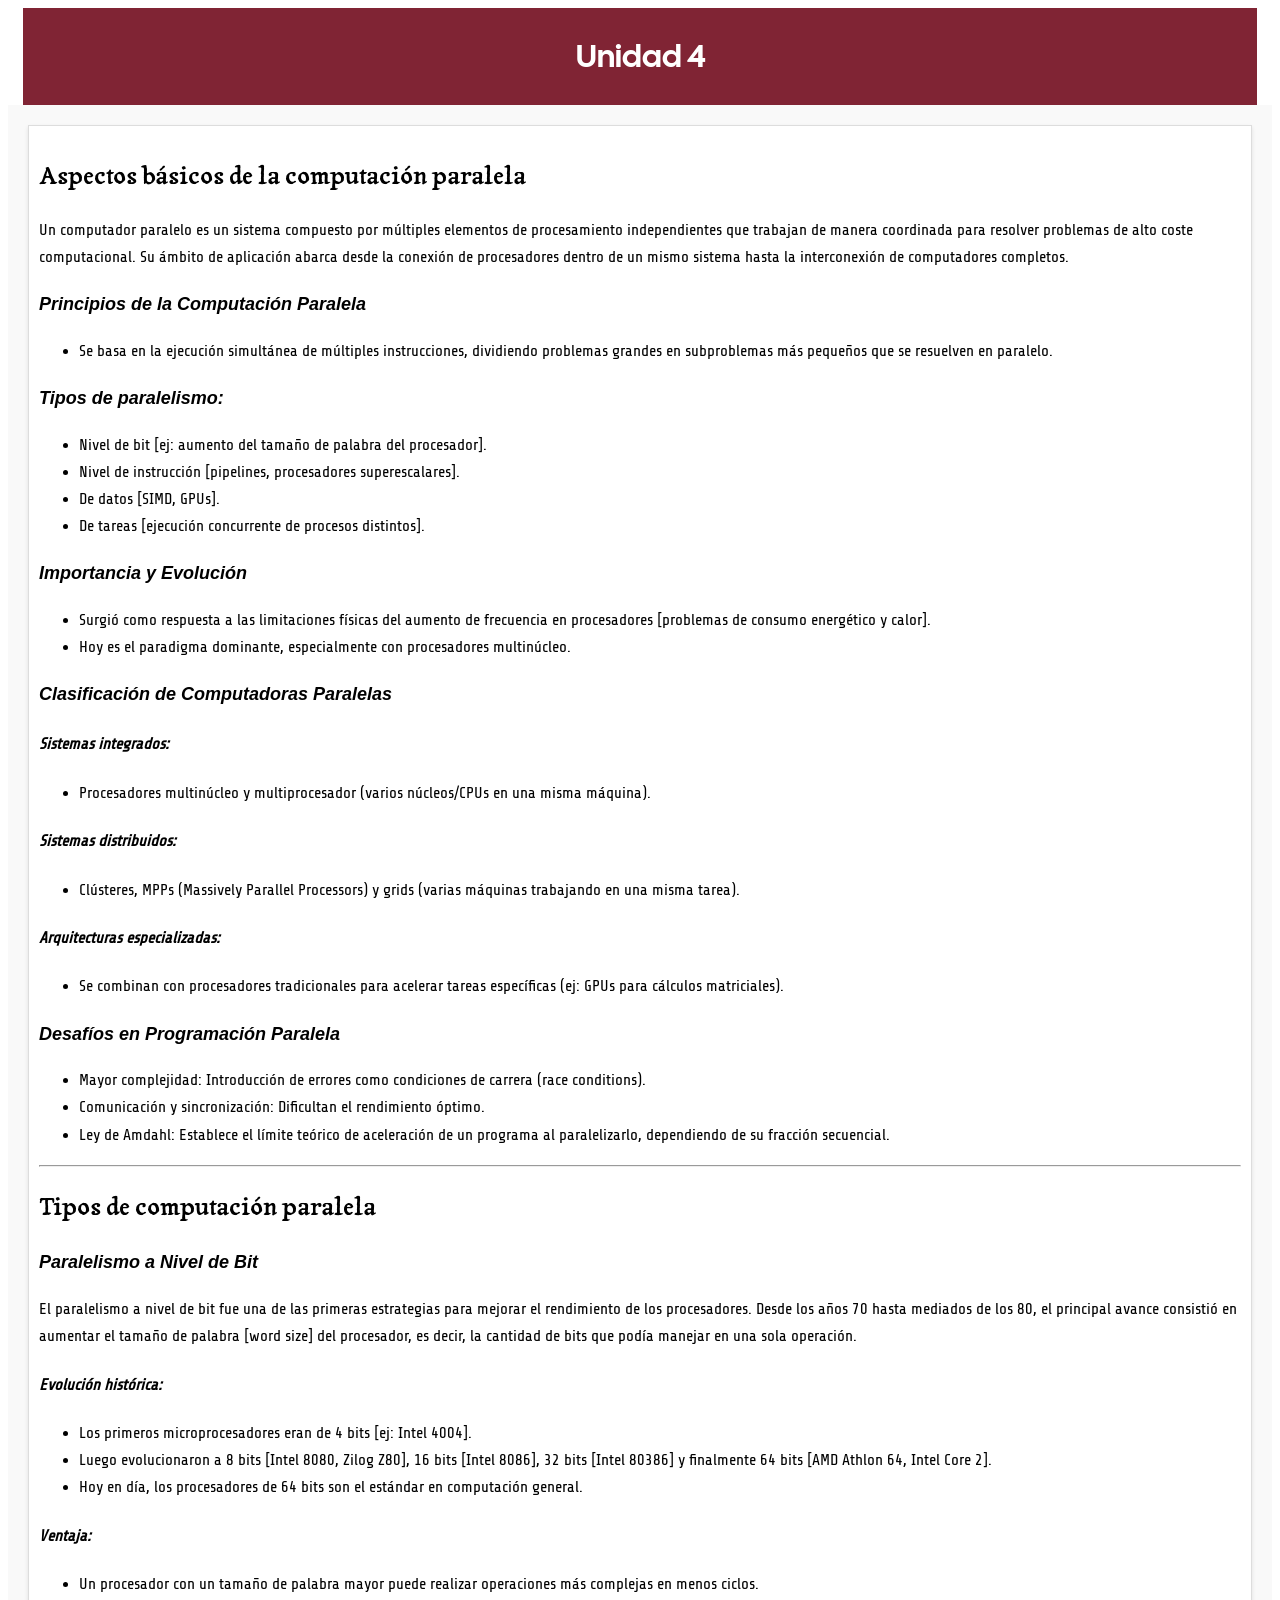
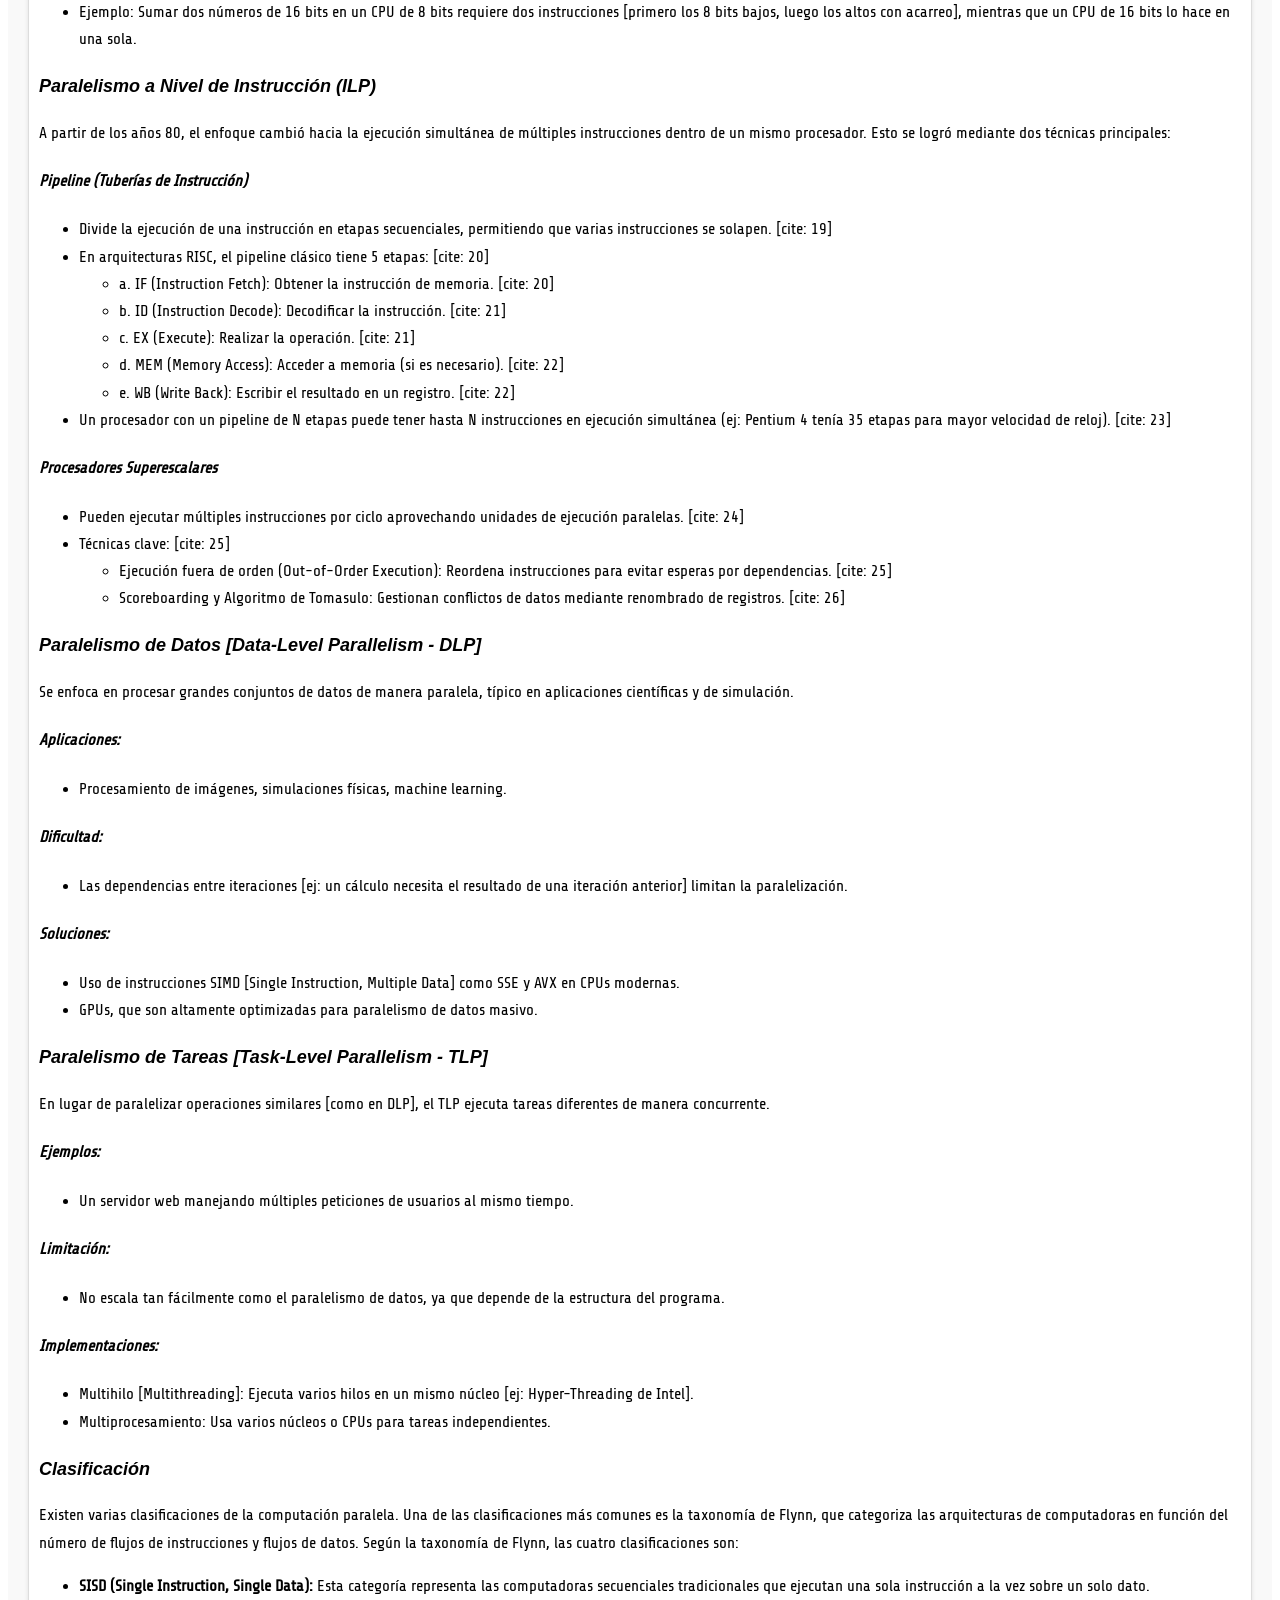
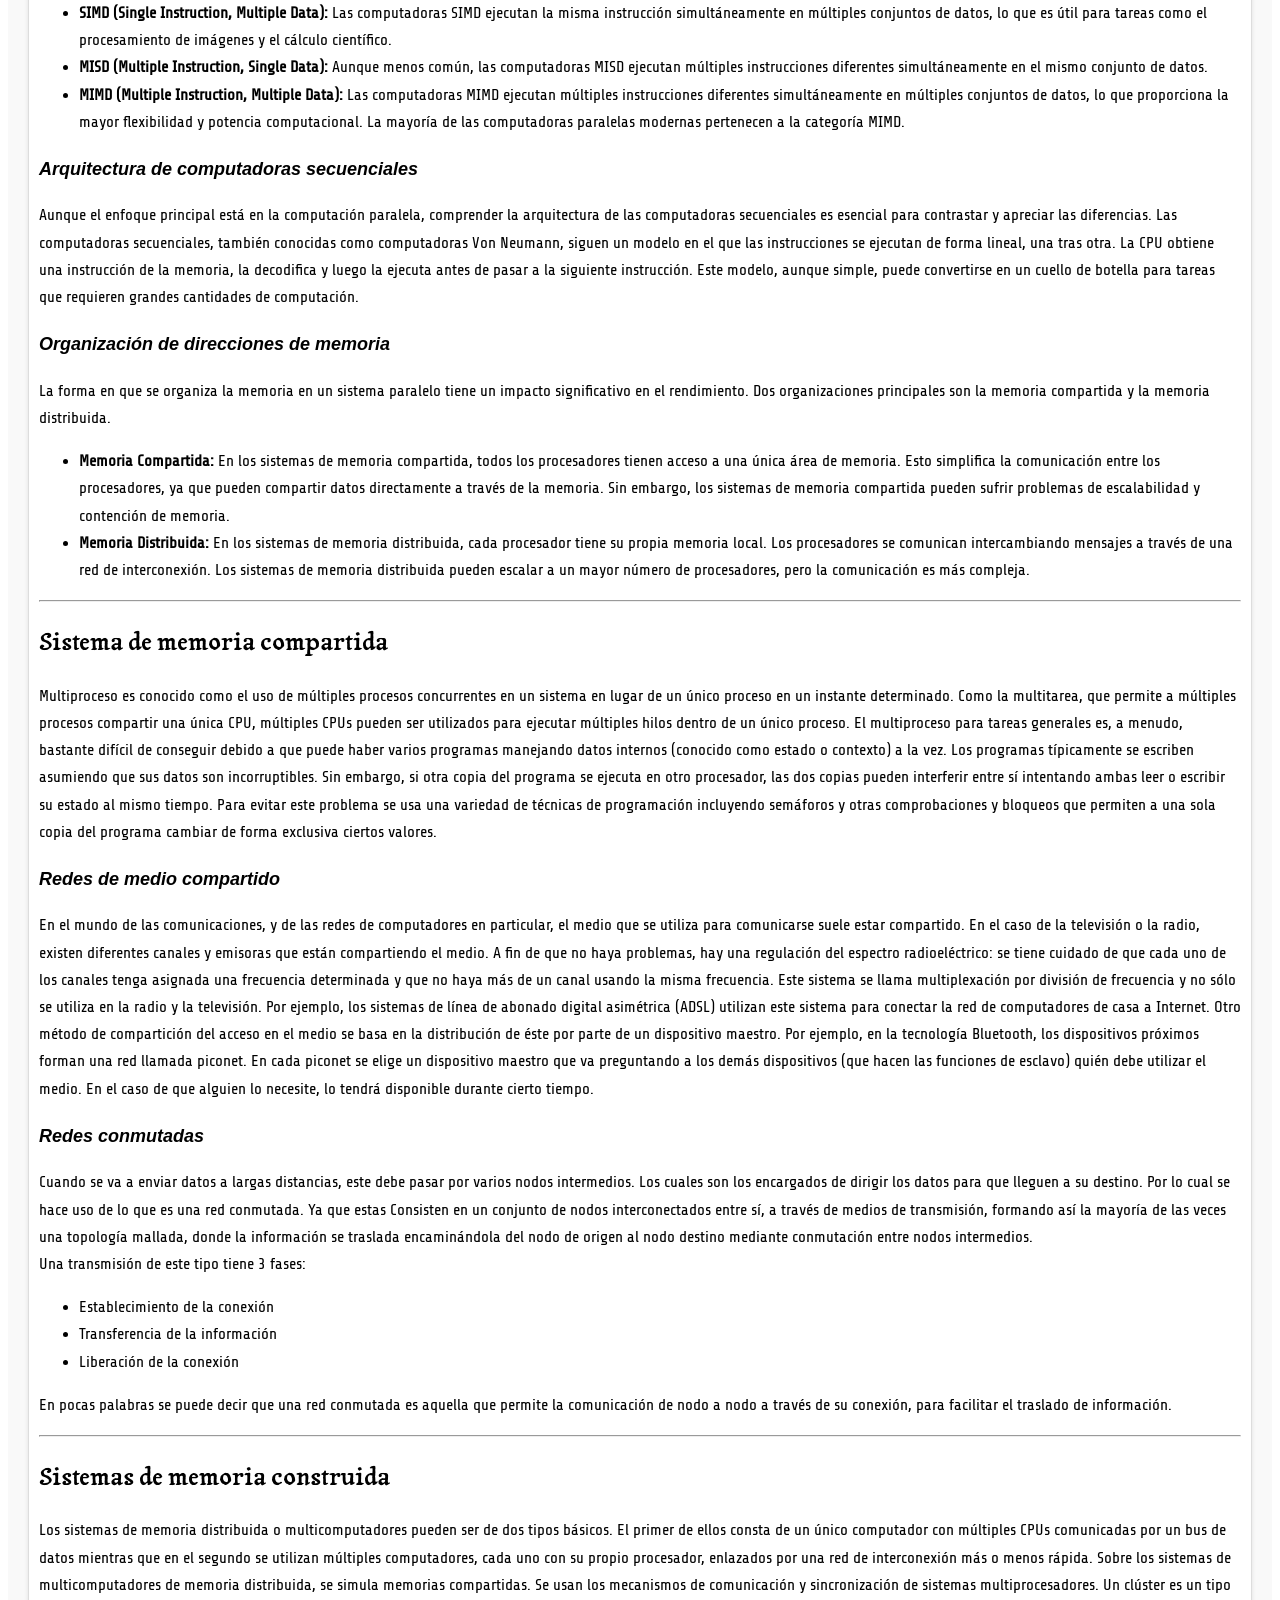
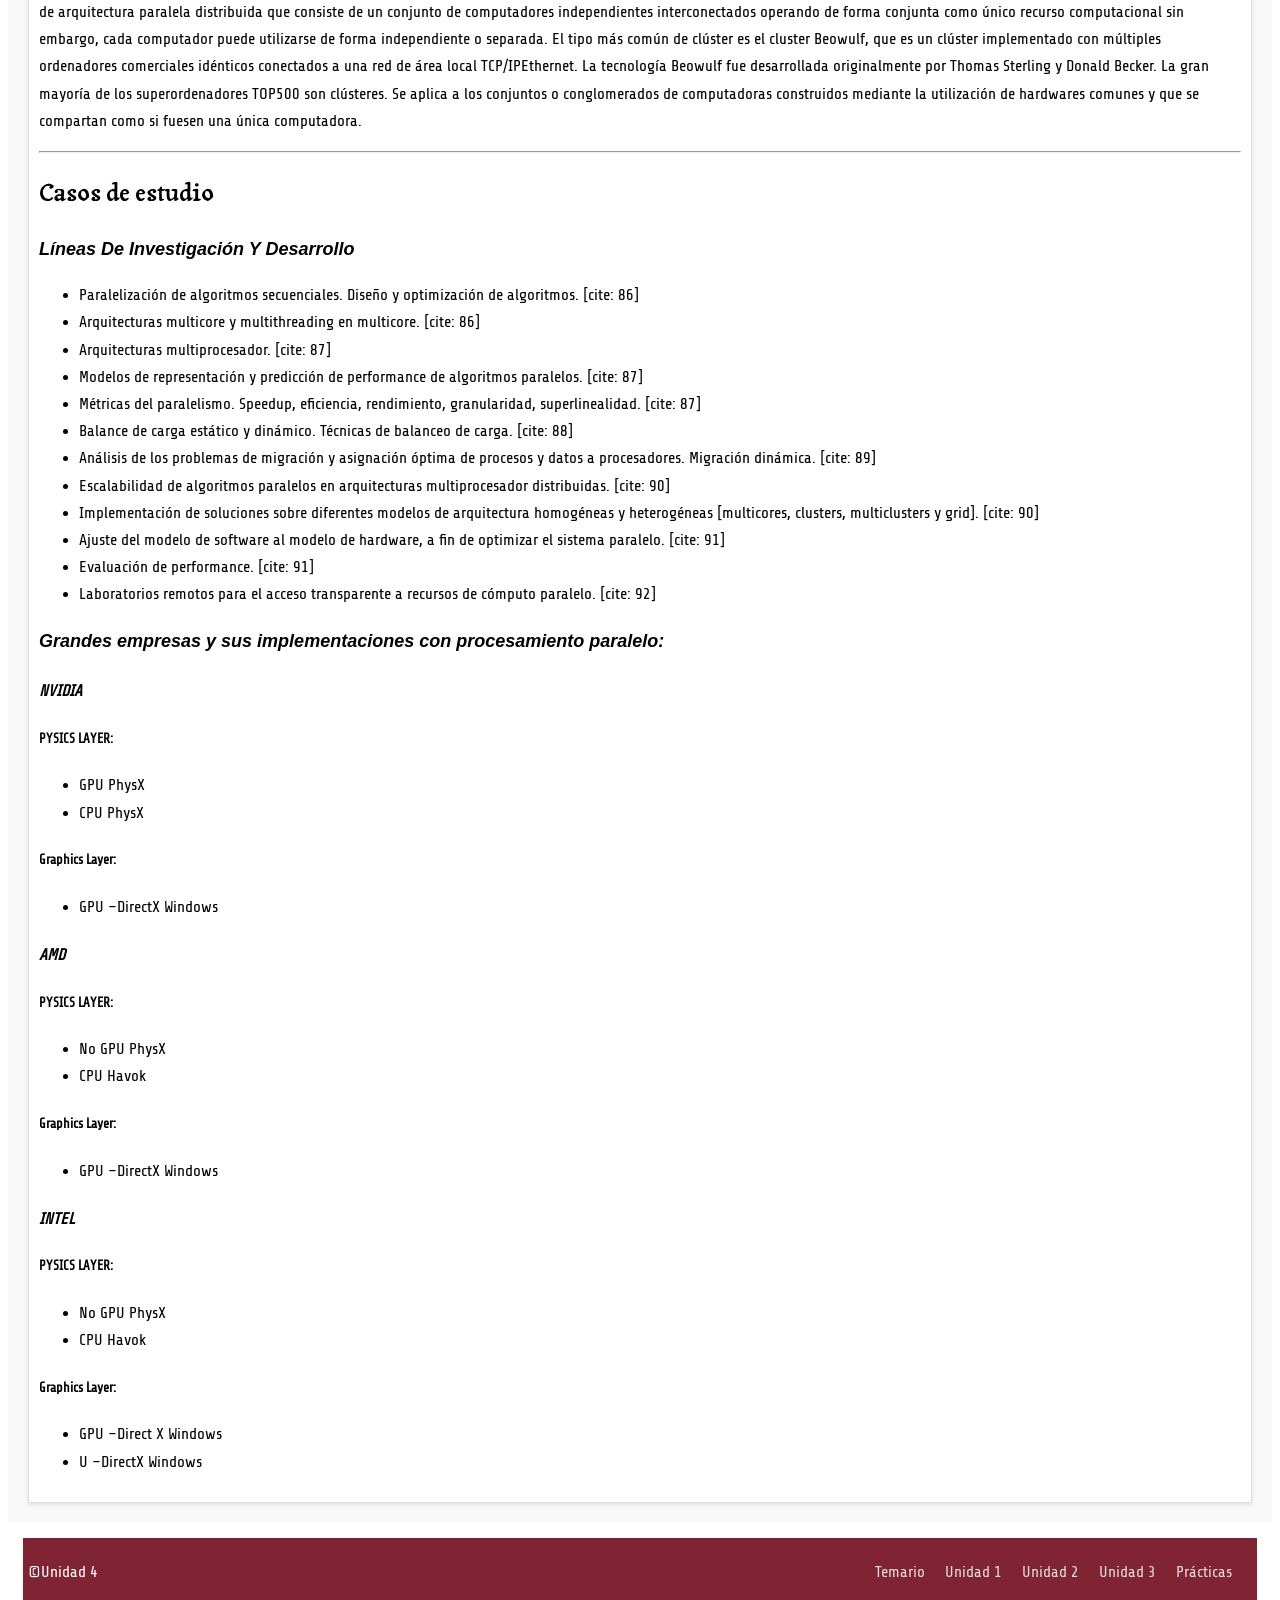
<file: Unidad 4.html>
<!DOCTYPE html>
<html>

<head>
    <meta charset="UTF-8">
    <title>Unidad 4</title>
    <meta name="viewport" content="width=device-width, initial-scale=1.0">
    <link href="style_unidades.css" rel="stylesheet">
    <link rel="preconnect" href="https://fonts.googleapis.com">
    <link rel="preconnect" href="https://fonts.gstatic.com" crossorigin>
    <link href="https://fonts.googleapis.com/css2?family=Bungee+Tint&family=Share+Tech&display=swap" rel="stylesheet">
    <link href="https://fonts.googleapis.com/css2?family=Bungee+Tint&family=Cal+Sans&family=Share+Tech&display=swap"
        rel="stylesheet">
    <link
        href="https://fonts.googleapis.com/css2?family=Bungee+Tint&family=Cal+Sans&family=Share+Tech&family=Tagesschrift&display=swap"
        rel="stylesheet">
</head>

<body>
    <header>
        <h1>Unidad 4</h1>
    </header>
    <main>
        <article>
            <h2>Aspectos básicos de la computación paralela</h2>
            <p>Un computador paralelo es un sistema compuesto por múltiples elementos de procesamiento independientes
                que trabajan de manera coordinada para resolver problemas de alto coste computacional. Su ámbito de
                aplicación abarca desde la conexión de procesadores dentro de un mismo sistema hasta la interconexión de
                computadores completos.</p>

            <h3>Principios de la Computación Paralela</h3>
            <ul>
                <li>Se basa en la ejecución simultánea de múltiples instrucciones, dividiendo problemas grandes en
                    subproblemas más pequeños que se resuelven en paralelo.</li>
            </ul>
            <h3>Tipos de paralelismo:</h3>
            <ul>
                <li>Nivel de bit [ej: aumento del tamaño de palabra del procesador].</li>
                <li>Nivel de instrucción [pipelines, procesadores superescalares].</li>
                <li>De datos [SIMD, GPUs].</li>
                <li>De tareas [ejecución concurrente de procesos distintos].</li>
            </ul>
            <h3>Importancia y Evolución</h3>
            <ul>
                <li>Surgió como respuesta a las limitaciones físicas del aumento de frecuencia en procesadores
                    [problemas de consumo energético y calor].</li>
                <li>Hoy es el paradigma dominante, especialmente con procesadores multinúcleo.</li>
            </ul>
            <h3>Clasificación de Computadoras Paralelas</h3>
            <h4>Sistemas integrados:</h4>
            <ul>
                <li>Procesadores multinúcleo y multiprocesador (varios núcleos/CPUs en una misma máquina).</li>
            </ul>
            <h4>Sistemas distribuidos:</h4>
            <ul>
                <li>Clústeres, MPPs (Massively Parallel Processors) y grids (varias máquinas trabajando en una misma
                    tarea).</li>
            </ul>
            <h4>Arquitecturas especializadas:</h4>
            <ul>
                <li>Se combinan con procesadores tradicionales para acelerar tareas específicas (ej: GPUs para cálculos
                    matriciales).</li>
            </ul>
            <h3>Desafíos en Programación Paralela</h3>
            <ul>
                <li>Mayor complejidad: Introducción de errores como condiciones de carrera (race conditions).</li>
                <li>Comunicación y sincronización: Dificultan el rendimiento óptimo.</li>
                <li>Ley de Amdahl: Establece el límite teórico de aceleración de un programa al paralelizarlo,
                    dependiendo de su fracción secuencial.</li>
            </ul>
            <hr>
            <h2>Tipos de computación paralela</h2>
            <h3>Paralelismo a Nivel de Bit</h3>
            <p>El paralelismo a nivel de bit fue una de las primeras estrategias para mejorar el rendimiento de los
                procesadores. Desde los años 70 hasta mediados de los 80, el principal avance consistió en aumentar el
                tamaño de palabra [word size] del procesador, es decir, la cantidad de bits que podía manejar en una
                sola operación.</p>

            <h4>Evolución histórica:</h4>
            <ul>
                <li>Los primeros microprocesadores eran de 4 bits [ej: Intel 4004].</li>
                <li>Luego evolucionaron a 8 bits [Intel 8080, Zilog Z80], 16 bits [Intel 8086], 32 bits [Intel 80386] y
                    finalmente 64 bits [AMD Athlon 64, Intel Core 2].</li>
                <li>Hoy en día, los procesadores de 64 bits son el estándar en computación general.</li>
            </ul>

            <h4>Ventaja:</h4>
            <ul>
                <li>Un procesador con un tamaño de palabra mayor puede realizar operaciones más complejas en menos
                    ciclos.</li>
                <li>Ejemplo: Sumar dos números de 16 bits en un CPU de 8 bits requiere dos instrucciones [primero los 8
                    bits bajos, luego los altos con acarreo], mientras que un CPU de 16 bits lo hace en una sola.</li>
            </ul>

            <h3>Paralelismo a Nivel de Instrucción (ILP)</h3>

            <p>A partir de los años 80, el enfoque cambió hacia la ejecución simultánea de múltiples instrucciones
                dentro de un mismo procesador. Esto se logró mediante dos técnicas principales:</p>

            <h4>Pipeline (Tuberías de Instrucción)</h4>
            <ul>
                <li>Divide la ejecución de una instrucción en etapas secuenciales, permitiendo que varias instrucciones
                    se solapen. [cite: 19]</li>
                <li>En arquitecturas RISC, el pipeline clásico tiene 5 etapas: [cite: 20]
                    <ul>
                        <li>a. IF (Instruction Fetch): Obtener la instrucción de memoria. [cite: 20]</li>
                        <li>b. ID (Instruction Decode): Decodificar la instrucción. [cite: 21]</li>
                        <li>c. EX (Execute): Realizar la operación. [cite: 21]</li>
                        <li>d. MEM (Memory Access): Acceder a memoria (si es necesario). [cite: 22]</li>
                        <li>e. WB (Write Back): Escribir el resultado en un registro. [cite: 22]</li>
                    </ul>
                </li>
                <li>Un procesador con un pipeline de N etapas puede tener hasta N instrucciones en ejecución simultánea
                    (ej: Pentium 4 tenía 35 etapas para mayor velocidad de reloj). [cite: 23]</li>
            </ul>

            <h4>Procesadores Superescalares</h4>
            <ul>
                <li>Pueden ejecutar múltiples instrucciones por ciclo aprovechando unidades de ejecución paralelas.
                    [cite: 24]</li>
                <li>Técnicas clave: [cite: 25]
                    <ul>
                        <li>Ejecución fuera de orden (Out-of-Order Execution): Reordena instrucciones para evitar
                            esperas por dependencias. [cite: 25]</li>
                        <li>Scoreboarding y Algoritmo de Tomasulo: Gestionan conflictos de datos mediante renombrado de
                            registros. [cite: 26]</li>
                    </ul>
                </li>
            </ul>

            <h3>Paralelismo de Datos [Data-Level Parallelism - DLP]</h3>
            <p>Se enfoca en procesar grandes conjuntos de datos de manera paralela, típico en aplicaciones científicas y
                de simulación.</p>

            <h4>Aplicaciones:</h4>
            <ul>
                <li>Procesamiento de imágenes, simulaciones físicas, machine learning.</li>
            </ul>

            <h4>Dificultad:</h4>
            <ul>
                <li>Las dependencias entre iteraciones [ej: un cálculo necesita el resultado de una iteración anterior]
                    limitan la paralelización.</li>
            </ul>

            <h4>Soluciones:</h4>
            <ul>
                <li>Uso de instrucciones SIMD [Single Instruction, Multiple Data] como SSE y AVX en CPUs modernas.</li>
                <li>GPUs, que son altamente optimizadas para paralelismo de datos masivo.</li>
            </ul>

            <h3>Paralelismo de Tareas [Task-Level Parallelism - TLP]</h3>

            <p>En lugar de paralelizar operaciones similares [como en DLP], el TLP ejecuta tareas diferentes de manera
                concurrente.</p>

            <h4>Ejemplos:</h4>
            <ul>
                <li>Un servidor web manejando múltiples peticiones de usuarios al mismo tiempo.</li>
            </ul>

            <h4>Limitación:</h4>
            <ul>
                <li>No escala tan fácilmente como el paralelismo de datos, ya que depende de la estructura del programa.
                </li>
            </ul>

            <h4>Implementaciones:</h4>
            <ul>
                <li>Multihilo [Multithreading]: Ejecuta varios hilos en un mismo núcleo [ej: Hyper-Threading de Intel].
                </li>
                <li>Multiprocesamiento: Usa varios núcleos o CPUs para tareas independientes.</li>
            </ul>

            <h3>Clasificación</h3>
            <p>
                Existen varias clasificaciones de la computación paralela. Una de las clasificaciones más comunes es la
                taxonomía de Flynn, que categoriza las arquitecturas de computadoras en función del número de flujos de
                instrucciones y flujos de datos. Según la taxonomía de Flynn, las cuatro clasificaciones son:
            <ul>
                <li>
                    <b>SISD (Single Instruction, Single Data):</b> Esta categoría representa las computadoras
                    secuenciales
                    tradicionales que ejecutan una sola instrucción a la vez sobre un solo dato.
                </li>
                <li>
                    <b>SIMD (Single Instruction, Multiple Data):</b> Las computadoras SIMD ejecutan la misma instrucción
                    simultáneamente en múltiples conjuntos de datos, lo que es útil para tareas como el procesamiento de
                    imágenes y el cálculo científico.
                </li>
                <li>
                    <b>MISD (Multiple Instruction, Single Data):</b> Aunque menos común, las computadoras MISD ejecutan
                    múltiples instrucciones diferentes simultáneamente en el mismo conjunto de datos.
                </li>
                <li>
                    <b>MIMD (Multiple Instruction, Multiple Data):</b> Las computadoras MIMD ejecutan múltiples
                    instrucciones
                    diferentes simultáneamente en múltiples conjuntos de datos, lo que proporciona la mayor flexibilidad
                    y potencia computacional. La mayoría de las computadoras paralelas modernas pertenecen a la
                    categoría MIMD.
                </li>
            </ul>
            </p>
            <h3>Arquitectura de computadoras secuenciales</h3>
            <p>
                Aunque el enfoque principal está en la computación paralela, comprender la arquitectura de las
                computadoras secuenciales es esencial para contrastar y apreciar las diferencias. Las computadoras
                secuenciales, también conocidas como computadoras Von Neumann, siguen un modelo en el que las
                instrucciones se ejecutan de forma lineal, una tras otra. La CPU obtiene una instrucción de la memoria,
                la decodifica y luego la ejecuta antes de pasar a la siguiente instrucción. Este modelo, aunque simple,
                puede convertirse en un cuello de botella para tareas que requieren grandes cantidades de computación.
            </p>
            <h3>Organización de direcciones de memoria</h3>
            <p>
                La forma en que se organiza la memoria en un sistema paralelo tiene un impacto significativo en el
                rendimiento. Dos organizaciones principales son la memoria compartida y la memoria distribuida.
            <ul>
                <li>
                    <b>Memoria Compartida:</b> En los sistemas de memoria compartida, todos los procesadores tienen
                    acceso a
                    una única área de memoria. Esto simplifica la comunicación entre los procesadores, ya que pueden
                    compartir datos directamente a través de la memoria. Sin embargo, los sistemas de memoria compartida
                    pueden sufrir problemas de escalabilidad y contención de memoria.
                </li>
                <li>
                    <b>Memoria Distribuida:</b> En los sistemas de memoria distribuida, cada procesador tiene su propia
                    memoria
                    local. Los procesadores se comunican intercambiando mensajes a través de una red de interconexión.
                    Los sistemas de memoria distribuida pueden escalar a un mayor número de procesadores, pero la
                    comunicación es más compleja.
                </li>
            </ul>
            </p>
            <hr>
            <h2>Sistema de memoria compartida</h2>
            <p>
                Multiproceso es conocido como el uso de múltiples procesos concurrentes en un sistema en lugar de un
                único
                proceso en un instante determinado. Como la multitarea, que permite a múltiples procesos compartir una
                única
                CPU, múltiples CPUs pueden ser utilizados para ejecutar múltiples hilos dentro de un único proceso.
                El multiproceso para tareas generales es, a menudo, bastante difícil de conseguir debido a que puede
                haber varios
                programas manejando datos internos (conocido como estado o contexto) a la vez.
                Los programas típicamente se escriben asumiendo que sus datos son incorruptibles. Sin embargo, si otra
                copia del
                programa se ejecuta en otro procesador, las dos copias pueden interferir entre sí intentando ambas leer
                o escribir
                su estado al mismo tiempo.
                Para evitar este problema se usa una variedad de técnicas de programación incluyendo semáforos y otras
                comprobaciones y bloqueos que permiten a una sola copia del programa cambiar de forma exclusiva ciertos
                valores.
            </p>
            <h3>Redes de medio compartido</h3>
            <p>
                En el mundo de las comunicaciones, y de las redes de computadores en particular, el medio que se utiliza
                para
                comunicarse suele estar compartido.
                En el caso de la televisión o la radio, existen diferentes canales y emisoras que están compartiendo el
                medio. A fin
                de que no haya problemas, hay una regulación del espectro radioeléctrico: se tiene cuidado de que cada
                uno de los
                canales tenga asignada una frecuencia determinada y que no haya más de un canal usando la misma
                frecuencia.
                Este sistema se llama multiplexación por división de frecuencia y no sólo se utiliza en la radio y la
                televisión.
                Por ejemplo, los sistemas de línea de abonado digital asimétrica (ADSL) utilizan este sistema para
                conectar la red
                de computadores de casa a Internet.
                Otro método de compartición del acceso en el medio se basa en la distribución de éste por parte de un
                dispositivo
                maestro. Por ejemplo, en la tecnología Bluetooth, los dispositivos próximos forman una red llamada
                piconet. En
                cada piconet se elige un dispositivo maestro que va preguntando a los demás dispositivos (que hacen las
                funciones
                de esclavo) quién debe utilizar el medio. En el caso de que alguien lo necesite, lo tendrá disponible
                durante cierto
                tiempo.
            </p>
            <h3>Redes conmutadas</h3>
            <p>
                Cuando se va a enviar datos a largas distancias, este debe pasar por varios nodos intermedios. Los
                cuales son los
                encargados de dirigir los datos para que lleguen a su destino. Por lo cual se hace uso de lo que es una
                red
                conmutada. Ya que estas Consisten en un conjunto de nodos interconectados entre sí, a través de medios
                de
                transmisión, formando así la mayoría de las veces una topología mallada, donde la información se
                traslada
                encaminándola del nodo de origen al nodo destino mediante conmutación entre nodos intermedios.
                <br>
                Una transmisión de este tipo tiene 3 fases:
            <ul>
                <li>Establecimiento de la conexión</li>
                <li>Transferencia de la información</li>
                <li>Liberación de la conexión</li>
            </ul>
            En pocas palabras se puede decir que una red conmutada es aquella que permite la comunicación de nodo a nodo
            a través de su conexión, para facilitar el traslado de información.
            </p>
            <hr>
            <h2>Sistemas de memoria construida</h2>
            <p>
                Los sistemas de memoria distribuida o multicomputadores pueden ser de dos tipos básicos. El primer de
                ellos consta de un único computador con múltiples CPUs comunicadas por un bus de datos mientras que en
                el segundo se utilizan múltiples computadores, cada uno con su propio procesador, enlazados por una red
                de interconexión más o menos rápida. Sobre los sistemas de multicomputadores de memoria distribuida, se
                simula memorias compartidas. Se usan los mecanismos de comunicación y sincronización de sistemas
                multiprocesadores. Un clúster es un tipo de arquitectura paralela distribuida que consiste de un
                conjunto de computadores independientes interconectados operando de forma conjunta como único recurso
                computacional sin embargo, cada computador puede utilizarse de forma independiente o separada. El tipo
                más común de clúster es el cluster Beowulf, que es un clúster implementado con múltiples ordenadores
                comerciales idénticos conectados a una red de área local TCP/IPEthernet. La tecnología Beowulf fue
                desarrollada originalmente por Thomas Sterling y Donald Becker. La gran mayoría de los superordenadores
                TOP500 son clústeres. Se aplica a los conjuntos o conglomerados de computadoras construidos mediante la
                utilización de hardwares comunes y que se compartan como si fuesen una única computadora.
            </p>
            <hr>
            <h2>Casos de estudio</h2>
            <p>
            <h3>Líneas De Investigación Y Desarrollo</h3>
            <ul>
                <li>Paralelización de algoritmos secuenciales. Diseño y optimización de algoritmos. [cite: 86]</li>
                <li>Arquitecturas multicore y multithreading en multicore. [cite: 86]</li>
                <li>Arquitecturas multiprocesador. [cite: 87]</li>
                <li>Modelos de representación y predicción de performance de algoritmos paralelos. [cite: 87]</li>
                <li>Métricas del paralelismo. Speedup, eficiencia, rendimiento, granularidad, superlinealidad. [cite:
                    87]</li>
                <li>Balance de carga estático y dinámico. Técnicas de balanceo de carga. [cite: 88]</li>
                <li>Análisis de los problemas de migración y asignación óptima de procesos y datos a procesadores.
                    Migración dinámica. [cite: 89]</li>
                <li>Escalabilidad de algoritmos paralelos en arquitecturas multiprocesador distribuidas. [cite: 90]</li>
                <li>Implementación de soluciones sobre diferentes modelos de arquitectura homogéneas y heterogéneas
                    [multicores, clusters, multiclusters y grid]. [cite: 90]</li>
                <li>Ajuste del modelo de software al modelo de hardware, a fin de optimizar el sistema paralelo. [cite:
                    91]</li>
                <li>Evaluación de performance. [cite: 91]</li>
                <li>Laboratorios remotos para el acceso transparente a recursos de cómputo paralelo. [cite: 92]</li>
            </ul>
            <h3>Grandes empresas y sus implementaciones con procesamiento paralelo:</h3>
            <h4>NVIDIA</h4>
            <h5>PYSICS LAYER:</h5>
            <ul>
                <li>GPU PhysX</li>
                <li>CPU PhysX</li>
            </ul>
            <h5>Graphics Layer:</h5>
            <ul>
                <li>GPU –DirectX Windows</li>
            </ul>

            <h4>AMD</h4>
            <h5>PYSICS LAYER:</h5>
            <ul>
                <li>No GPU PhysX</li>
                <li>CPU Havok</li>
            </ul>
            <h5>Graphics Layer:</h5>
            <ul>
                <li>GPU –DirectX Windows</li>
            </ul>

            <h4>INTEL</h4>
            <h5>PYSICS LAYER:</h5>
            <ul>
                <li>No GPU PhysX</li>
                <li>CPU Havok</li>
            </ul>
            <h5>Graphics Layer:</h5>
            <ul>
                <li>GPU –Direct X Windows</li>
                <li>U –DirectX Windows</li>
            </ul>
            </p>
        </article>
    </main>
    <footer>
        <p>©Unidad 4</p>
        <nav>
            <ul>
                <li><a href="index.html">Temario</a></li>
                <li><a href="Unidad 1.html">Unidad 1</a></li>
                <li><a href="Unidad 2.html">Unidad 2</a></li>
                <li><a href="Unidad 3.html">Unidad 3</a></li>
                <li><a href="Practicas.html">Prácticas</a></li>
            </ul>
        </nav>
    </footer>
</body>
</file>
<file: style_principal.css>
body {
    font-family: Arial, sans-serif;
    margin: 0;
    padding: 0;
    background-color: #f9f9f9;
}

img {
    max-width: 100%;
    height: auto;
}

p {
    font-family: "Share Tech", sans-serif;
    font-weight: 400;
    font-style: normal;
    font-size: large;
}

a {
    text-decoration: none;
}

h2 {
    font-family: "Bungee Tint", sans-serif;
    font-weight: 400;
    font-style: normal;
}

h1 {
    font-family: "Cal Sans", sans-serif;
    font-weight: 400;
    font-style: normal;
}

.contenedor {
    overflow: auto;
}

#img_u1,
#img_u2,
#img_u3,
#img_u4 {
    float: right;
    margin-right: 15px;
    margin-bottom: 10px;
    max-width: 300px;
    height: auto;
}

@media (max-width: 600px) {
    .grid-container {
        display: grid;
        grid-template-areas:
            "header"
            "nav"
            "aside"
            "main"
            "footer";
        grid-template-columns: 1fr;
        grid-template-rows: auto auto 1fr auto;
        gap: 10px;
        width: auto;
        min-height: 100vh;
        background-color: #fff;
        border: 1px solid #ddd;
        padding: 10px;
        box-shadow: 0 4px 8px rgba(0, 0, 0, 0.1);
    }

    header {
        grid-area: header;
        text-align: center;
        background-color: #802434;
        color: white;
        padding: 10px;
    }

    nav {
        grid-area: nav;
        background-color: #333;
        color: white;
        padding: 10px;
    }

    nav ul {
        list-style: none;
        padding: 0;
        margin: 0;
        display: flex;
        flex-direction: column;
        justify-content: center;
        text-align: center;
        flex-wrap: wrap;
    }

    nav a {
        color: white;
    }


    main {
        grid-area: main;
        display: grid;
        grid-template-columns: 1fr;
        gap: 10px;
        padding: 10px;
        background-color: #f1f1f1;
        z-index: 1;
    }

    article {
        background-color: white;
        border: 1px solid #ddd;
        padding: 10px;
        box-shadow: 0 2px 4px rgba(0, 0, 0, 0.1);
    }

    aside {
        grid-area: aside;
        background-color: #f9f9f9;
        border-left: 2px solid #ddd;
        border-right: 2px solid #ddd;
        padding: 10px;
        display: flex;
        flex-direction: column;
        justify-content: center;
        text-align: center;
        height: 100%;
        flex-wrap: wrap;
    }

    aside img {
        display: block;
        margin: 0 auto;
        margin-top: 10px;
        border-radius: 10px;
    }

    footer {
        grid-area: footer;
        text-align: center;
        background-color: #802434;
        color: white;
        padding: 5px;
        font-size: 14px;
        margin: 15px;
        z-index: 1;
    }
}

@media(min-width: 601px) {
    .grid-container {
        display: grid;
        grid-template-areas:
            "header header header"
            "nav nav nav"
            "main main aside"
            "footer footer footer";
        grid-template-columns: 2fr auto;
        grid-template-rows: auto auto 1fr auto;
        gap: 10px;
        width: auto;
        min-height: 100vh;
        background-color: #fff;
        border: 1px solid #ddd;
        padding: 10px;
        box-shadow: 0 4px 8px rgba(0, 0, 0, 0.1);
    }

    header {
        grid-area: header;
        text-align: center;
        background-color: #802434;
        color: white;
        padding: 20px;
    }

    nav {
        grid-area: nav;
        background-color: #333;
        color: white;
        padding: 10px;
    }

    nav ul {
        list-style: none;
        padding: 0;
        margin: 0;
        display: flex;
        justify-content: space-around;
        flex-wrap: wrap;
    }

    nav a {
        color: white;
    }


    main {
        grid-area: main;
        display: grid;
        grid-template-columns: 1fr;
        gap: 10px;
        padding: 10px;
        background-color: #f1f1f1;
        z-index: 1;
    }

    article {
        background-color: white;
        border: 1px solid #ddd;
        padding: 20px;
        box-shadow: 0 2px 4px rgba(0, 0, 0, 0.1);
    }

    aside {
        grid-area: aside;
        background-color: #f9f9f9;
        border-left: 2px solid #ddd;
        padding: 10px;
        display: flex;
        flex-direction: column;
        justify-content: start;
        height: 100%;
        flex-wrap: wrap;
    }

    aside img {
        display: block;
        margin: 0 auto;
        margin-top: 50px;
        border-radius: 10px;
    }

    footer {
        grid-area: footer;
        text-align: center;
        background-color: #802434;
        color: white;
        padding: 5px;
        font-size: 14px;
        margin: 15px;
        position: sticky;
        bottom: 0;
        z-index: 1;
    }
}

.transition {
    cursor: pointer;
    transition: 0.3s ease;
}

.transition:hover {
    font-size: 1.7rem;
    transform: scale(1.1);
}

.transition:active {
    font-size: 1.7rem;
    transform: scale(1.1);
}

@media(min-width: 300px){
    .animacion{
        animation: animar_imagenes 3s ease infinite;
    }

    @keyframes animar_imagenes {
       0%{
        transform: scale(1.1);
       }
       50%{
        transform: scale(1.0);
       }
       100%{
        transform: scale(1.1);
       }
    }
}
</file>
<file: style_unidades.css>
body {
    background-color: rgba(255, 255, 255, 0.363);
    font-family: "Share Tech", sans-serif;
    font-weight: 400;
    font-style: normal;
    font-size: medium;
    line-height: 1.7;
}

@media(max-width: 600px) {
    header {
        background-color: #802434;
        color: #fff;
        display: flex;
        justify-content: center;
        align-items: center;
        position: relative;
        top: 0;
        z-index: 1000;
        flex-wrap: wrap;
        margin-left: 15px;
        margin-right: 15px;
    }
}

@media(min-width: 601px) {
    header {
        background-color: #802434;
        color: #fff;
        display: flex;
        justify-content: center;
        align-items: center;
        position: sticky;
        top: 0;
        z-index: 1000;
        flex-wrap: wrap;
        margin-left: 15px;
        margin-right: 15px;
    }
}

main {
    display: flex;
    justify-content: left;
    align-items: left;
    background-color: #f9f9f9;
    padding: 20px;
}

article {
    background-color: white;
    border: 1px solid #ddd;
    padding: 10px;
    box-shadow: 0 2px 4px rgba(0, 0, 0, 0.1);
}

footer {
    background-color: #802434;
    color: #fff;
    padding: 5px;
    display: flex;
    justify-content: space-between;
    align-items: center;
    flex-wrap: wrap;
    margin: 15px;
}

nav ul {
    list-style: none;
    display: flex;
    padding: 0;
    margin: 0;
    flex-wrap: wrap;
}

nav li {
    margin-right: 20px;
}

a {
    color: #ddd;
    text-decoration: none;
}

h1 {
    font-family: "Cal Sans", sans-serif;
    font-weight: 400;
    font-style: normal;
}

h2 {
    font-family: "Tagesschrift", system-ui;
    font-weight: 400;
    font-style: normal;
}


h3 {
    font-family: 'Lucida Sans', 'Lucida Sans Regular', 'Lucida Grande', 'Lucida Sans Unicode', Geneva, Verdana, sans-serif;
    font-size: 18px;
    font-style: italic;
}

h4 {
    font-style: italic;
}

/* Contenedor principal de la galería */
.galeria-contenedor {
  display: flex;
  flex-wrap: wrap; 
  justify-content: center; 
  gap: 20px; 
  max-width: 1200px; 
  margin: 20px;
}

.galeria {
  width: 23%; 
}

.imagen {
  border: 1px solid lightgray;
  transition: transform 0.3s ease, border-color 0.3s ease;
  position: relative;
}

.imagen:hover {
  transform: scale(1.05); 
  box-shadow: 10px 10px 14px 2px rgba(0, 0, 0, 0.47);
  border-radius: 10px;
}

.imagen:active {
  transform: scale(1.2); 
  z-index: 10; 
  cursor: zoom-in;
}

.imagen img {
  width: 100%; 
  height: auto;
  border-radius: 10px;
}

.descripcion {
  padding: 10px;
  text-align: center;
  font-size: 14px;
}

@media (max-width: 700px) {
  .galeria {
    width: 48%; 
  }
}

@media (max-width: 500px) {
  .galeria {
    width: 100%; 
  }
}
</file>
